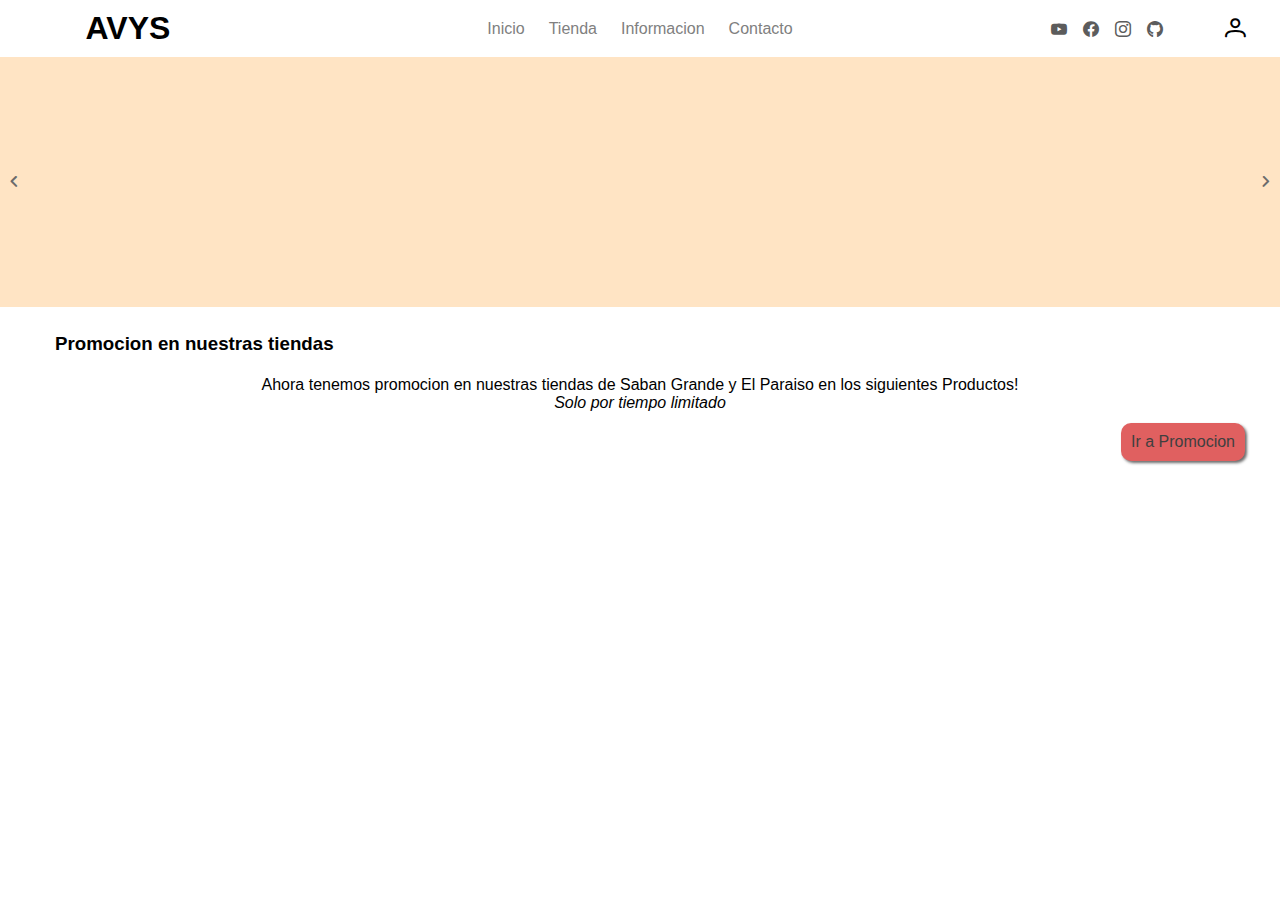
<file: index.html>
<!DOCTYPE html>
<html lang="en">
<head>
    <meta charset="UTF-8">
    <meta http-equiv="X-UA-Compatible" content="IE=edge">
    <meta name="viewport" content="width=device-width, initial-scale=1.0">
    <link rel="stylesheet" href="primeicons-master/primeicons.css">
    <link rel="stylesheet" href="css/all.css">
    <link rel="stylesheet" href="css/index.css">
    <title>Document</title>
</head>
<body>
    <header class="cabecera-principal">
        <section id="content01">
            <h1>AVYS</h1>
        </section>
        <section id="content02">
            <ul class="menu-principal">
                <li class="opcion-menu"><a href="index.html" class="boton-menu">Inicio</a></li>
                <li class="opcion-menu"><a href="tienda.html" class="boton-menu">Tienda</a></li>
                <li class="opcion-menu"><a href="" class="boton-menu">Informacion</a></li>
                <li class="opcion-menu"><a href="" class="boton-menu">Contacto</a></li>
            </ul>
        </section>
        <section id="content03">
            <section class="redes">
                <a href="">
                    <i class="pi pi-youtube"></i>
                </a>
                <a href="">
                    <i class="pi pi-facebook"></i>
                </a>
                <a href="">
                    <i class="pi pi-instagram"></i>
                </a>
                <a href="">
                    <i class="pi pi-github"></i>
                </a>
            </section>
            <a href="">
                <i class="pi pi-user"></i>
            </a>
        </section>
    </header>
    <main class="content-main">
        <section class="content01-main">
            <div class="content-banner">
                <div class="boton-banner-left">
                    <i class="pi pi-angle-left"></i>
                </div>
                <div class="banner"></div>
                <div class="boton-banner-right">
                    <i class="pi pi-angle-right"></i>
                </div>
            </div>
        </section>
        <section class="content02-main">
            <div class="informacion01">
                <header>
                    <h3>Promocion en nuestras tiendas</h3>
                </header>
                <section>
                    <p>Ahora tenemos promocion en nuestras tiendas de Saban Grande y El Paraiso en los siguientes Productos!</p>
                    <p><i>Solo por tiempo limitado</i></p>
                </section>
                <footer>
                    <a href="tienda.html">Ir a Promocion</a>
                </footer>
            </div>
        </section>
    </main>
</body>
</html>
</file>
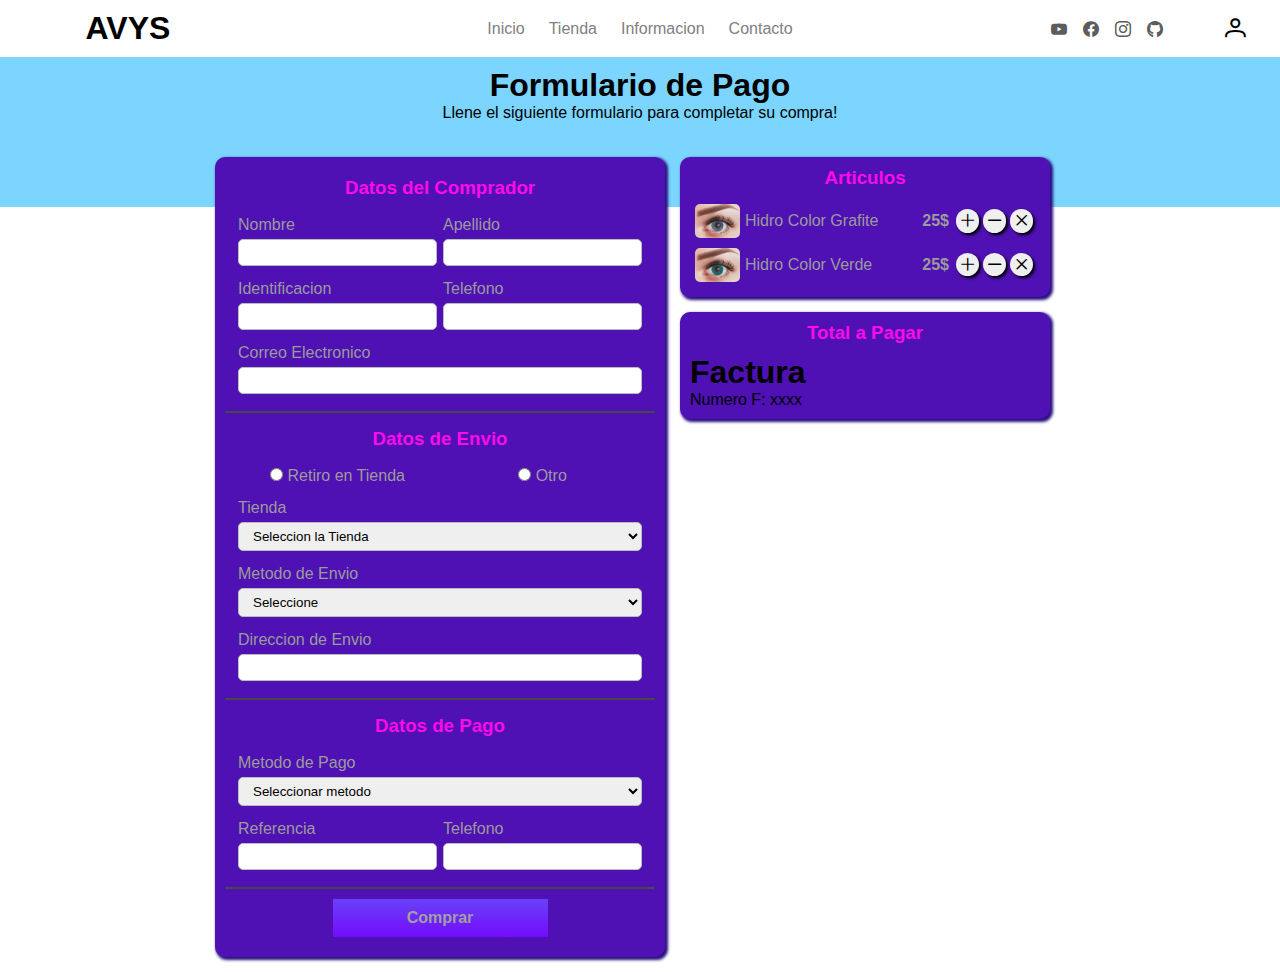
<file: formulario01.html>
<!DOCTYPE html>
<html lang="es">
<head>
    <meta charset="UTF-8">
    <meta http-equiv="X-UA-Compatible" content="IE=edge">
    <meta name="viewport" content="width=device-width, initial-scale=1.0">
    <link rel="stylesheet" href="css/all.css">
    <link rel="stylesheet" href="css/formulario001.css">
    <link rel="stylesheet" href="primeicons-master/primeicons.css">
    <title>Formulario de Pago</title>
</head>
<body>
    <header class="cabecera-principal">
        <section id="content01">
            <h1>AVYS</h1>
        </section>
        <section id="content02">
            <ul class="menu-principal">
                <li class="opcion-menu"><a href="index.html" class="boton-menu">Inicio</a></li>
                <li class="opcion-menu"><a href="" class="boton-menu">Tienda</a></li>
                <li class="opcion-menu"><a href="" class="boton-menu">Informacion</a></li>
                <li class="opcion-menu"><a href="" class="boton-menu">Contacto</a></li>
            </ul>
        </section>
        <section id="content03">
            <section class="redes">
                <a href="">
                    <i class="pi pi-youtube"></i>
                </a>
                <a href="">
                    <i class="pi pi-facebook"></i>
                </a>
                <a href="">
                    <i class="pi pi-instagram"></i>
                </a>
                <a href="">
                    <i class="pi pi-github"></i>
                </a>
            </section>
            <a href="">
                <i class="pi pi-user"></i>
            </a>
        </section>
    </header>
    <main>
        <header class="cabecera-pago">
            <h1>Formulario de Pago</h1>
            <p>Llene el siguiente formulario para completar su compra!</p>
        </header>
        <div class="content-main">
            <section class="content-form">
                <form action="">
                    <fieldset>
                        <h3>Datos del Comprador</h3>
                        <div class="fila">
                            <div class="campo">
                                <label for="nombreComprador">Nombre</label>
                                <input type="text" name="nombreComprador" id="nombreComprador">
                            </div>
                            <div class="campo">
                                <label for="apellidoComprador">Apellido</label>
                                <input type="text" name="apellidoComprador" id="apellidoComprador">
                            </div>
                        </div>
                        <div class="fila">
                            <div class="campo">
                                <label for="identificacion">Identificacion</label>
                                <input type="text" name="identificacion" id="identificacion">
                            </div>
                            <div class="campo">
                                <label for="telefono">Telefono</label>
                                <input type="number" name="telefono" id="telefono">
                            </div>
                        </div>
                        <div class="fila">
                            <div class="campo">
                                <label for="correo">Correo Electronico</label>
                                <input type="email" name="correo" id="correo">
                            </div>
                        </div>
                    </fieldset>
                    <fieldset>
                        <h3>Datos de Envio</h3>
                        <div class="fila">
                            <div class="campo">
                                <div>
                                    <input type="radio" name="tipo" id="tipo1">
                                    <label for="tipo1">Retiro en Tienda</label>
                                </div>
                            </div>
                            <div class="campo">
                                <div>
                                    <input type="radio" name="tipo" id="tipo2">
                                    <label for="tipo2">Otro</label>
                                </div>
                            </div>
                        </div>
                        <div class="fila">
                            <div class="campo">
                                <label for="retiro">Tienda</label>
                                <select name="retiro" id="retiro">
                                    <option value="">Seleccion la Tienda</option>
                                    <option value="1">Sabana Grande</option>
                                    <option value="2">El Paraiso</option>
                                </select>
                            </div>
                        </div>
                        <div class="fila">
                            <div class="campo">
                                <label for="metodoEnvio">Metodo de Envio</label>
                                <select name="metodoEnvio" id="metodoEnvio">
                                    <option value="">Seleccione</option>
                                    <option value="1">Delivery</option>
                                    <option value="2">MRW</option>
                                    <option value="3">DHL</option>
                                </select>
                            </div>
                        </div>
                        <div class="fila">
                            <div class="campo">
                                <label for="direccion">Direccion de Envio</label>
                                <input type="text" name="direccion" id="direccion">
                            </div>
                        </div>
                    </fieldset>
                    <fieldset>
                        <h3>Datos de Pago</h3>
                        <div class="fila">
                            <div class="campo">
                                <label for="metodoPago">Metodo de Pago</label>
                                <select name="metodo" id="metodoPago">
                                    <option value="">Seleccionar metodo</option>
                                    <option value="1">Pago Movil</option>
                                    <option value="2">Transferencia Bancaria Nacional</option>
                                    <option value="3">Transferencia Bancaria Internacional</option>
                                </select>
                            </div>
                        </div>
                        <div class="fila">
                            <div class="campo">
                                <label for="numeroReferencia">Referencia</label>
                                <input type="number" name="numeroReferencia" id="numeroReferencia">
                            </div>
                            <div class="campo">
                                <label for="numeroTelefono">Telefono</label>
                                <input type="number" name="" id="">
                            </div>
                        </div>
                    </fieldset>
                    <input type="submit" value="Comprar">
                </form>
            </section>
            <section class="content-factura">
                <div class="content-articulos">
                    <h3>Articulos</h3>
                    <article>
                        <img src="img/hi-12-grafite-420x315.jpg" alt="lentes grafite">
                        <p class="texto-articulo">Hidro Color Grafite <span class="precio">25$</span></p>
                        <div class="botones">
                            <button><i class="pi pi-plus"></i></button>
                            <button><i class="pi pi-minus"></i></button>
                            <button><i class="pi pi-times"></i></button>
                        </div>
                    </article>
                    <article>
                        <img src="img/hi-13-verde-420x315.jpg" alt="lentes grafite">
                        <p class="texto-articulo">Hidro Color Verde <span class="precio">25$</span></p>
                        <div class="botones">
                            <button><i class="pi pi-plus"></i></button>
                            <button><i class="pi pi-minus"></i></button>
                            <button><i class="pi pi-times"></i></button>
                        </div>
                    </article>
                </div>
                <div class="content-fatura">
                    <h3>Total a Pagar</h3>
                    <div class="factura">
                        <header class="cabecera-factura">
                            <h1>Factura</h1>
                            <p>Numero F: xxxx</p>
                        </header>
                    </div>
                </div>
            </section>
        </div>
    </main>
</body>
</html>
</file>
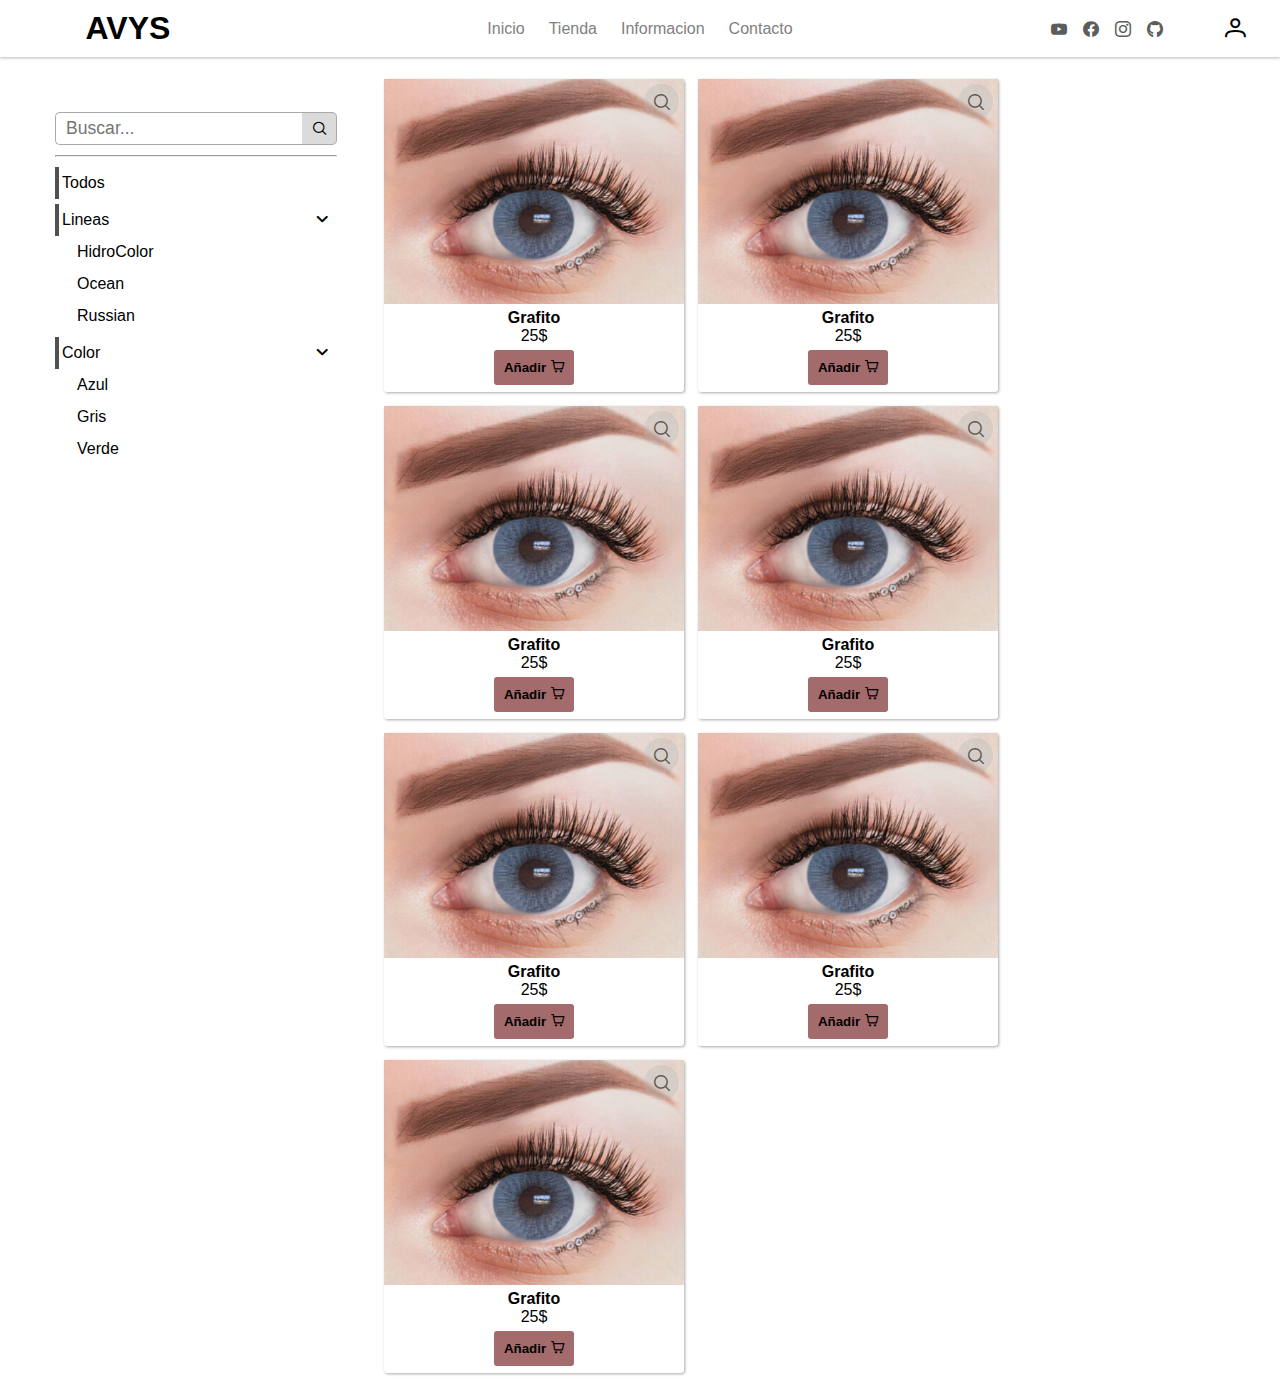
<file: tienda.html>
<!DOCTYPE html>
<html lang="en">
<head>
    <meta charset="UTF-8">
    <meta http-equiv="X-UA-Compatible" content="IE=edge">
    <meta name="viewport" content="width=device-width, initial-scale=1.0">
    <link rel="stylesheet" href="primeicons-master/primeicons.css">
    <link rel="stylesheet" href="css/all.css">
    <link rel="stylesheet" href="css/tienda.css">
    <title>Tienda</title>
</head>
<body>
    <header class="cabecera-principal">
        <section id="content01">
            <h1>AVYS</h1>
        </section>
        <section id="content02">
            <ul class="menu-principal">
                <li class="opcion-menu"><a href="index.html" class="boton-menu">Inicio</a></li>
                <li class="opcion-menu"><a href="tienda.html" class="boton-menu">Tienda</a></li>
                <li class="opcion-menu"><a href="" class="boton-menu">Informacion</a></li>
                <li class="opcion-menu"><a href="" class="boton-menu">Contacto</a></li>
            </ul>
        </section>
        <section id="content03">
            <section class="redes">
                <a href="">
                    <i class="pi pi-youtube"></i>
                </a>
                <a href="">
                    <i class="pi pi-facebook"></i>
                </a>
                <a href="">
                    <i class="pi pi-instagram"></i>
                </a>
                <a href="">
                    <i class="pi pi-github"></i>
                </a>
            </section>
            <a href="">
                <i class="pi pi-user"></i>
            </a>
        </section>
    </header>
    <main class="content-main">
        <section class="categorias">
            <div class="content-buscador">
                <input type="text" name="buscador" id="buscador" placeholder="Buscar...">
                <button>
                    <i class="pi pi-search"></i>
                </button>
            </div>
            <hr>
            <div class="content-categorias">
                <ul>
                    <li class="categoria"><div class="categoria-text">Todos</div></li>
                    <li class="categoria">
                        <div class="categoria-text">
                            <p>Lineas</p>
                            <i class="pi pi-angle-down"></i>
                        </div>
                        <ul>
                            <li class="sub-categoria">HidroColor</li>
                            <li class="sub-categoria">Ocean</li>
                            <li class="sub-categoria">Russian</li>
                        </ul>
                    </li>

                    <li class="categoria">
                        <div class="categoria-text">
                            <p>Color</p>
                            <i class="pi pi-angle-down"></i>
                        </div>
                        <ul>
                            <li class="sub-categoria">Azul</li>
                            <li class="sub-categoria">Gris</li>
                            <li class="sub-categoria">Verde</li>
                        </ul>
                    </li>
                </ul>
            </div>
        </section>
        <section class="products">
            <div class="list-products">
                <article class="product-01">
                    <div class="content-imagen-product">
                        <div class="content-search">
                            <i class="pi pi-search"></i>
                        </div>
                        <img src="img/hi-12-grafite-420x315.jpg" alt="">
                    </div>
                    <div class="content-info-product">
                        <h4>Grafito</h4>
                        <p>25$</p>
                    </div>
                    <div class="content-boton-product">
                        <button><span class="texto-boton">Añadir</span><i class="pi pi-shopping-cart"></i></button>
                    </div>
                </article>
    
                <article class="product-01">
                    <div class="content-imagen-product">
                        <div class="content-search">
                            <i class="pi pi-search"></i>
                        </div>
                        <img src="img/hi-12-grafite-420x315.jpg" alt="">
                    </div>
                    <div class="content-info-product">
                        <h4>Grafito</h4>
                        <p>25$</p>
                    </div>
                    <div class="content-boton-product">
                        <button><span class="texto-boton">Añadir</span><i class="pi pi-shopping-cart"></i></button>
                    </div>
                </article>
    
                <article class="product-01">
                    <div class="content-imagen-product">
                        <div class="content-search">
                            <i class="pi pi-search"></i>
                        </div>
                        <img src="img/hi-12-grafite-420x315.jpg" alt="">
                    </div>
                    <div class="content-info-product">
                        <h4>Grafito</h4>
                        <p>25$</p>
                    </div>
                    <div class="content-boton-product">
                        <button><span class="texto-boton">Añadir</span><i class="pi pi-shopping-cart"></i></button>
                    </div>
                </article>
    
                <article class="product-01">
                    <div class="content-imagen-product">
                        <div class="content-search">
                            <i class="pi pi-search"></i>
                        </div>
                        <img src="img/hi-12-grafite-420x315.jpg" alt="">
                    </div>
                    <div class="content-info-product">
                        <h4>Grafito</h4>
                        <p>25$</p>
                    </div>
                    <div class="content-boton-product">
                        <button><span class="texto-boton">Añadir</span><i class="pi pi-shopping-cart"></i></button>
                    </div>
                </article>
    
                <article class="product-01">
                    <div class="content-imagen-product">
                        <div class="content-search">
                            <i class="pi pi-search"></i>
                        </div>
                        <img src="img/hi-12-grafite-420x315.jpg" alt="">
                    </div>
                    <div class="content-info-product">
                        <h4>Grafito</h4>
                        <p>25$</p>
                    </div>
                    <div class="content-boton-product">
                        <button><span class="texto-boton">Añadir</span><i class="pi pi-shopping-cart"></i></button>
                    </div>
                </article>
    
                <article class="product-01">
                    <div class="content-imagen-product">
                        <div class="content-search">
                            <i class="pi pi-search"></i>
                        </div>
                        <img src="img/hi-12-grafite-420x315.jpg" alt="">
                    </div>
                    <div class="content-info-product">
                        <h4>Grafito</h4>
                        <p>25$</p>
                    </div>
                    <div class="content-boton-product">
                        <button><span class="texto-boton">Añadir</span><i class="pi pi-shopping-cart"></i></button>
                    </div>
                </article>
    
                <article class="product-01">
                    <div class="content-imagen-product">
                        <div class="content-search">
                            <i class="pi pi-search"></i>
                        </div>
                        <img src="img/hi-12-grafite-420x315.jpg" alt="">
                    </div>
                    <div class="content-info-product">
                        <h4>Grafito</h4>
                        <p>25$</p>
                    </div>
                    <div class="content-boton-product">
                        <button><span class="texto-boton">Añadir</span><i class="pi pi-shopping-cart"></i></button>
                    </div>
                </article>
            </div>
        </section>
    </main>
</body>
</html>
</file>
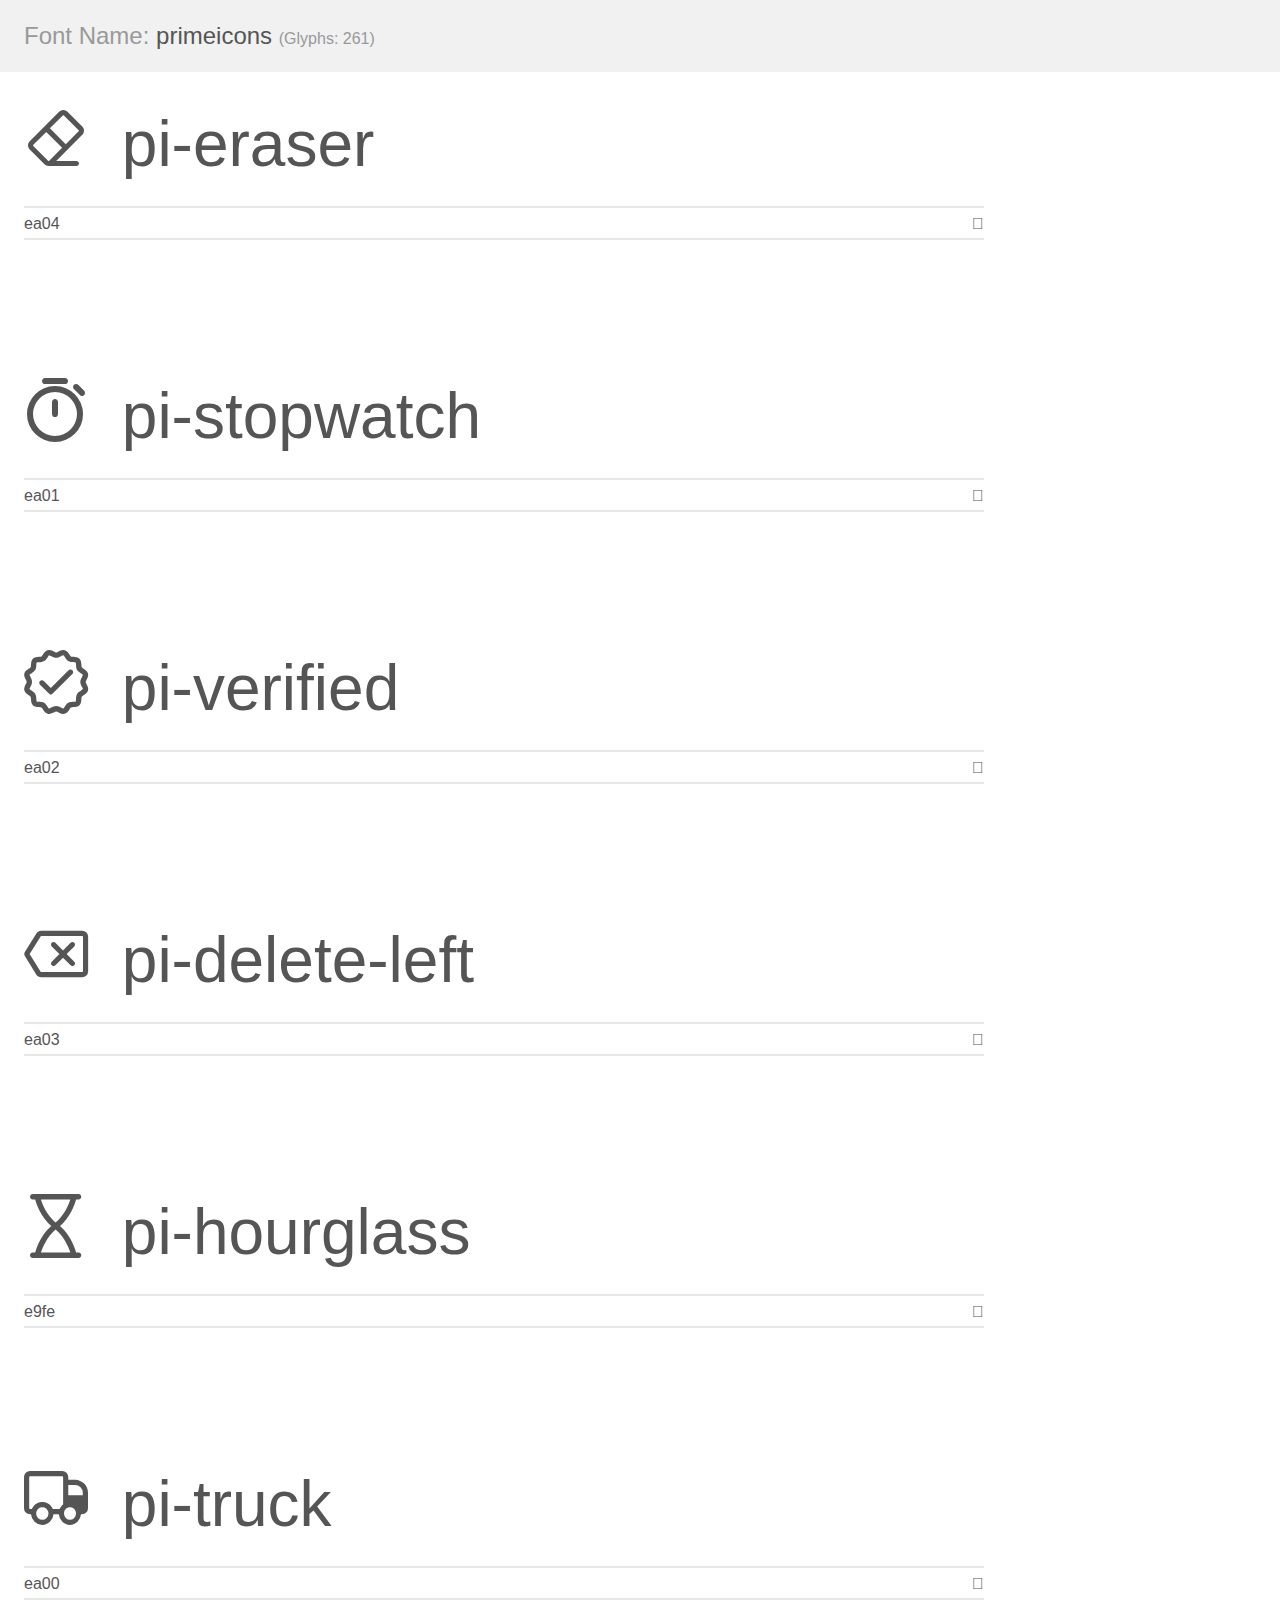
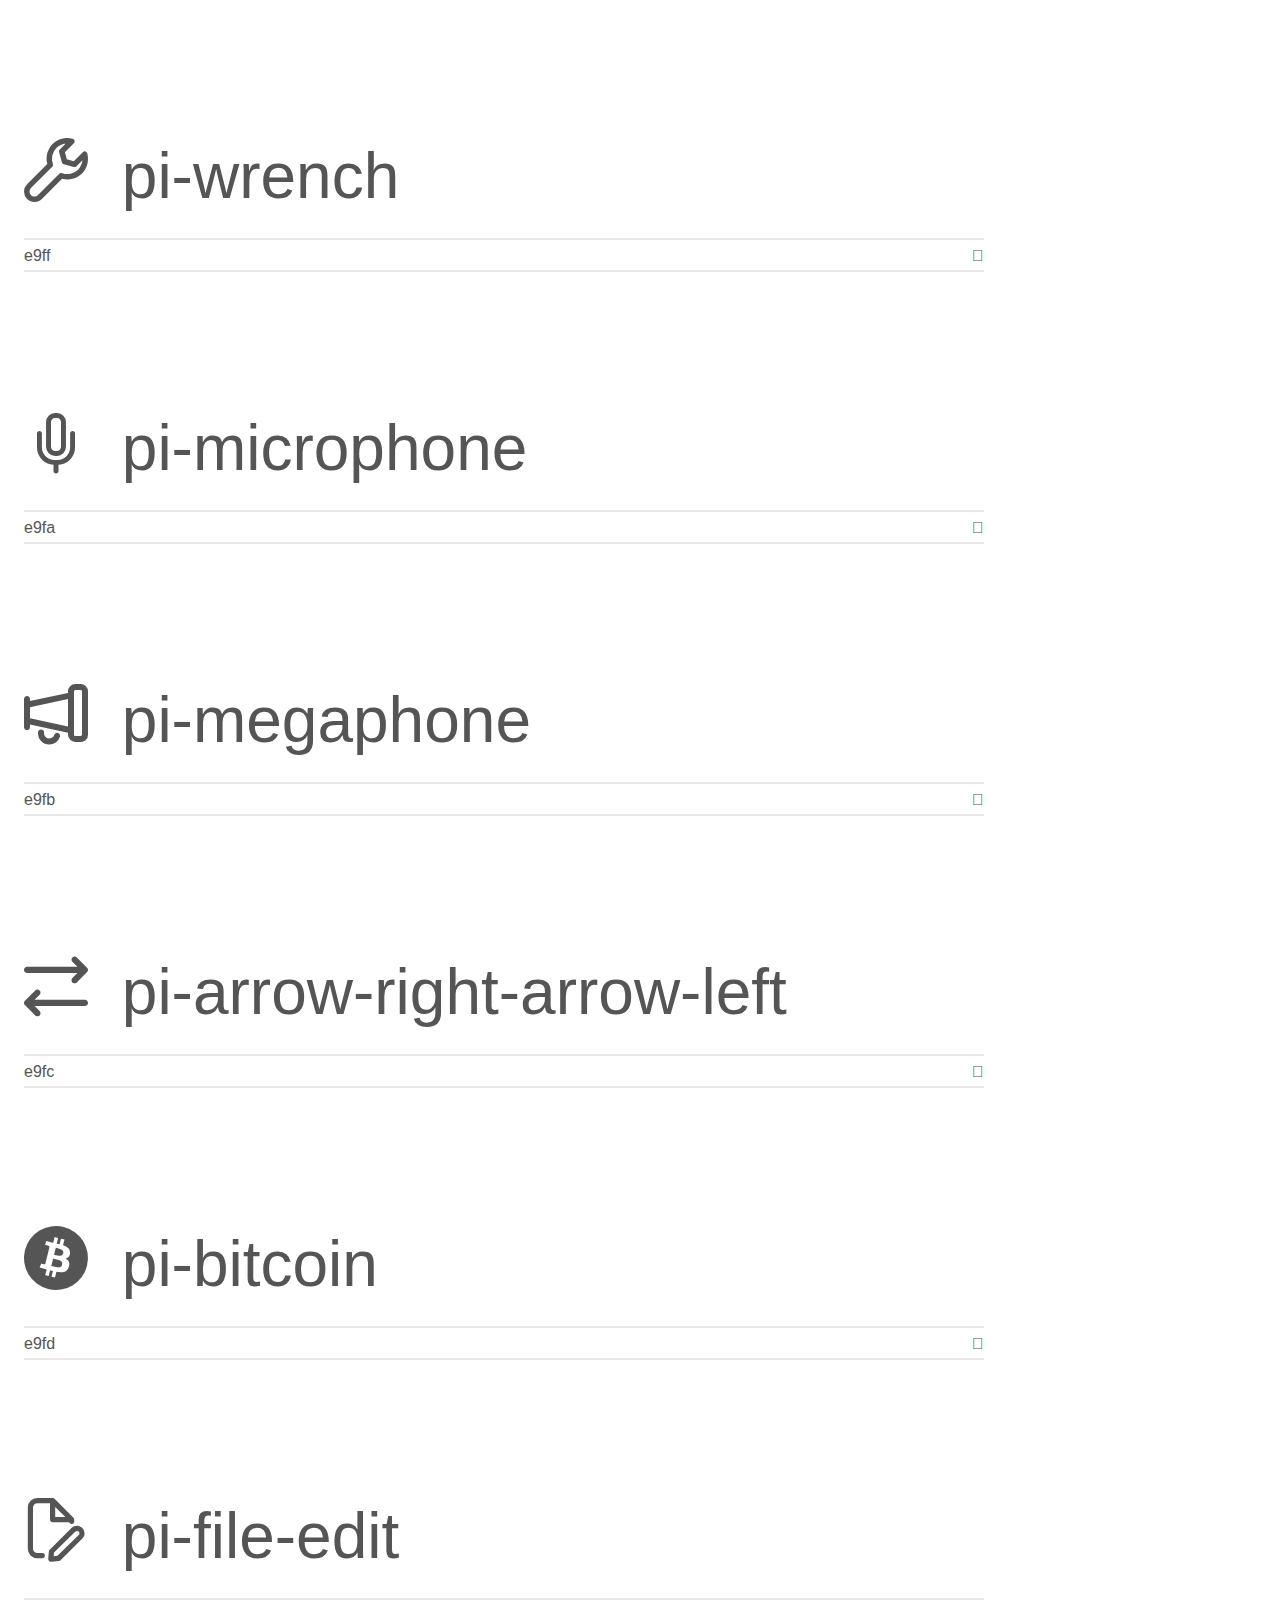
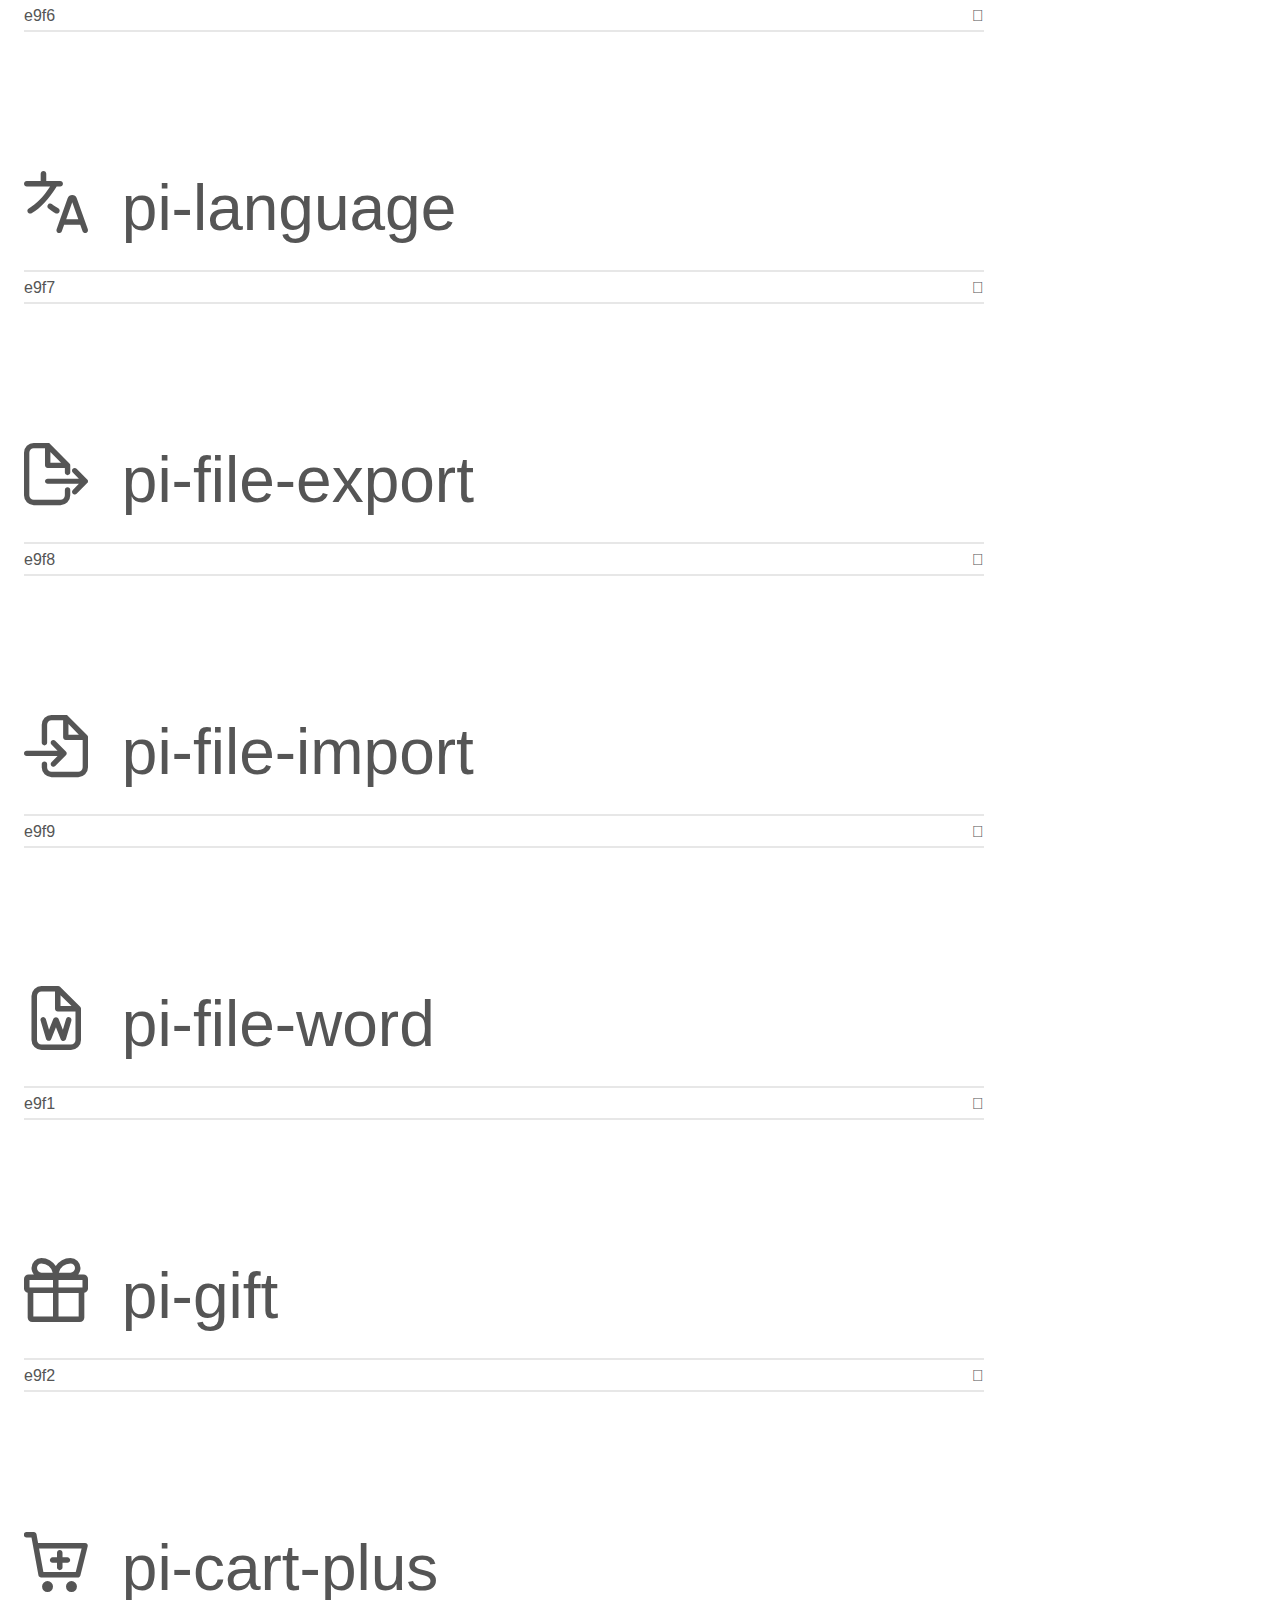
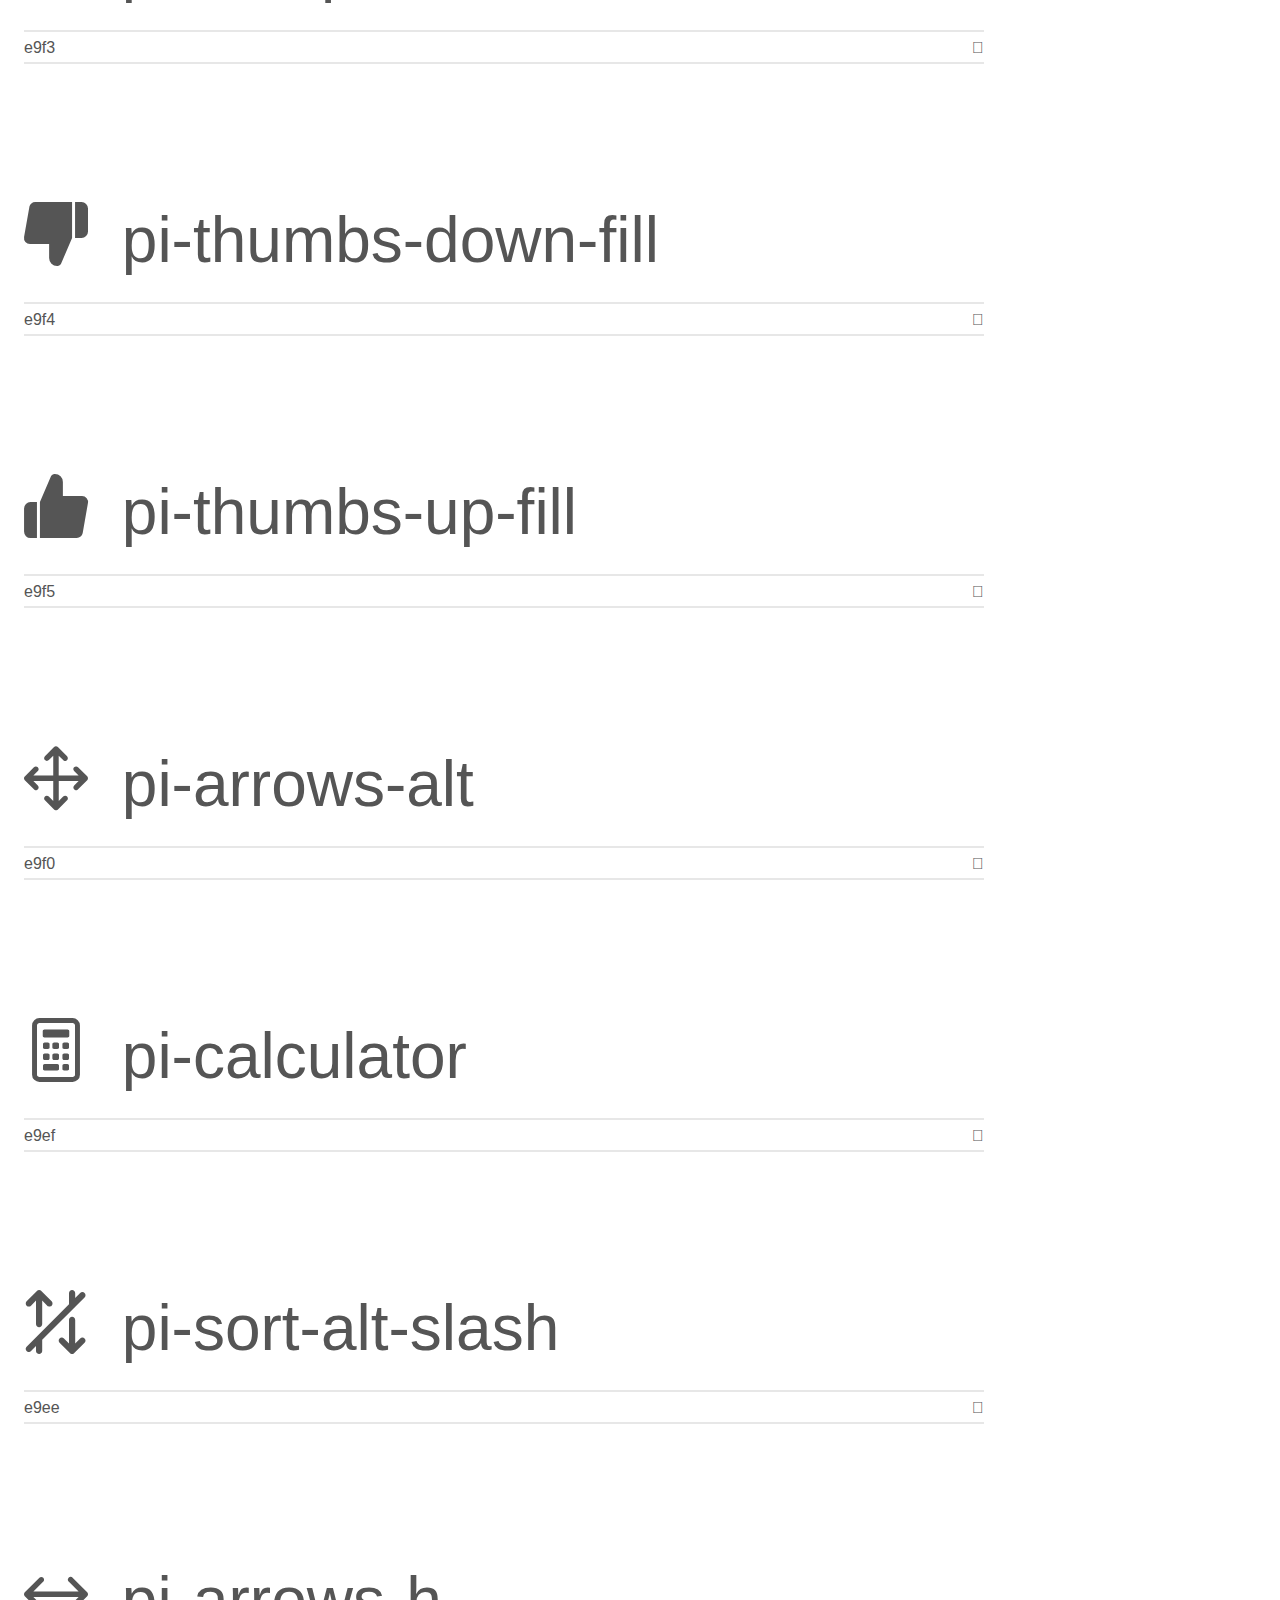
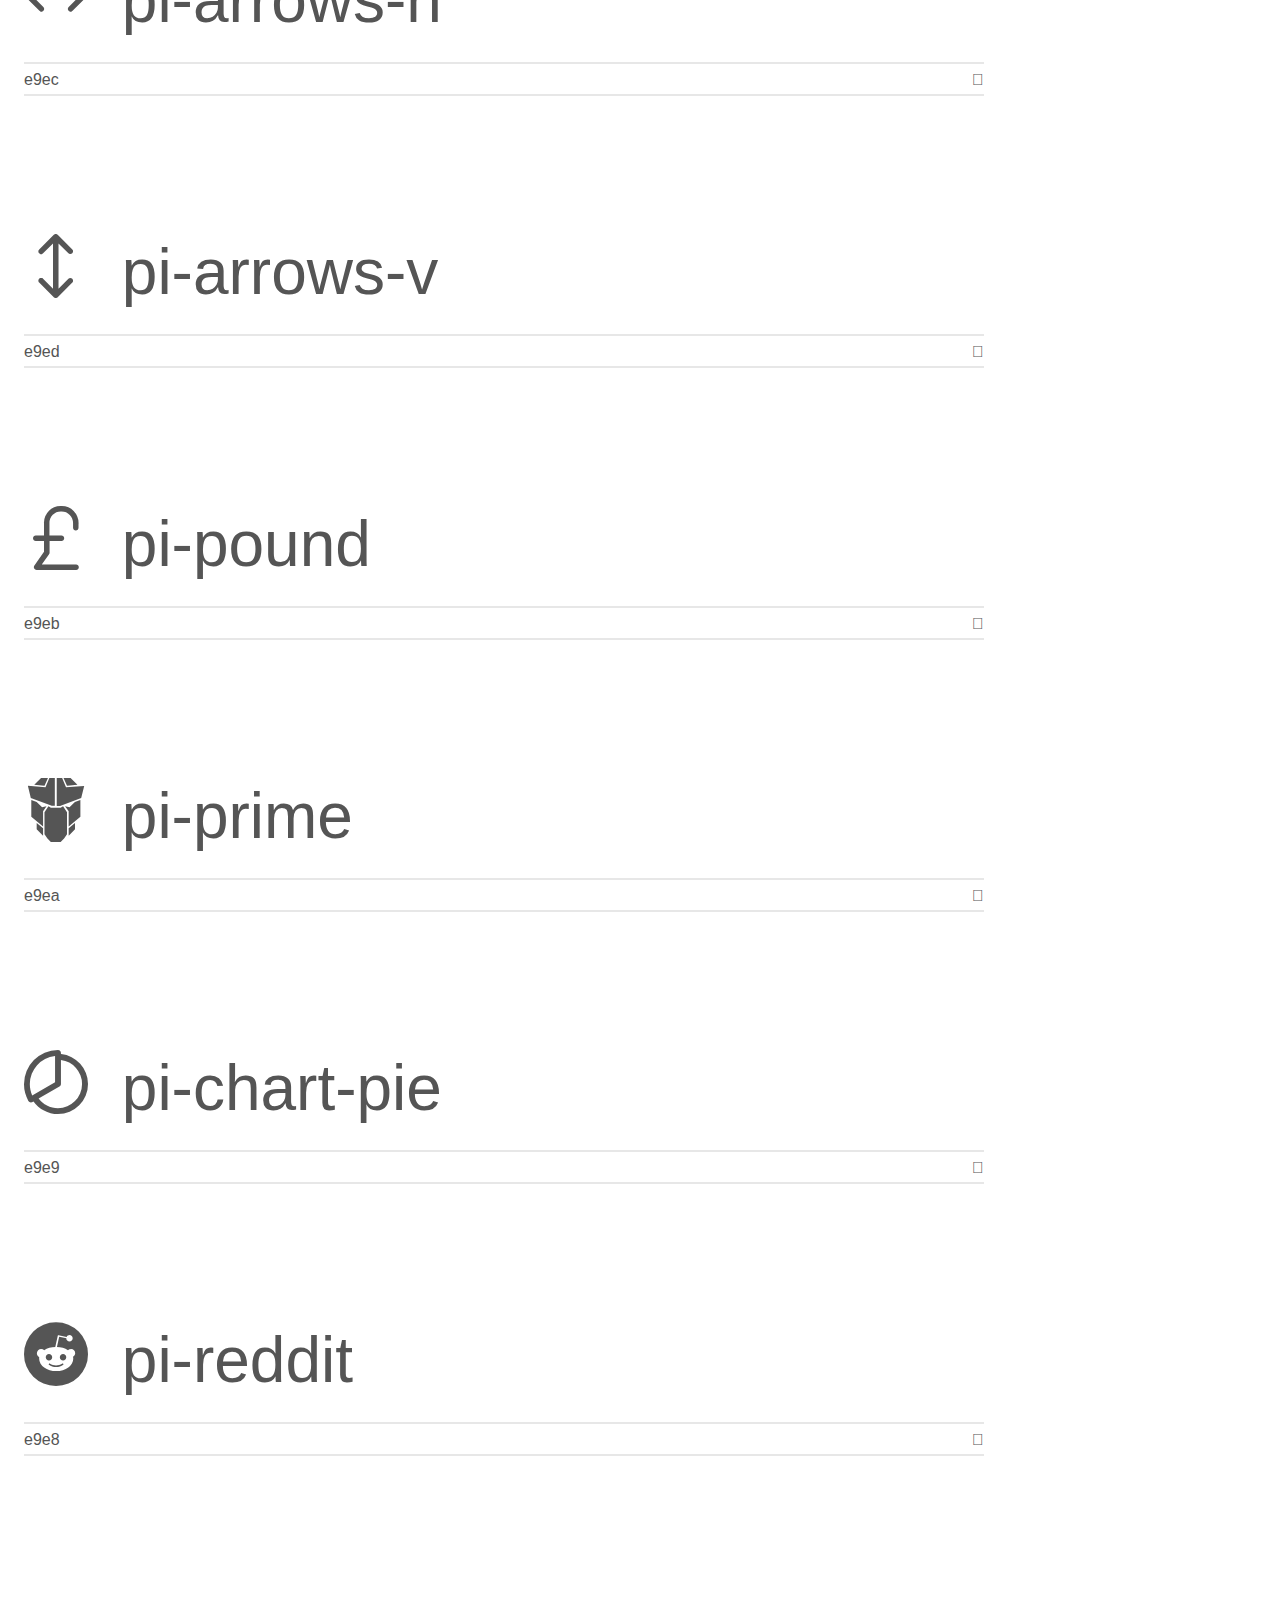
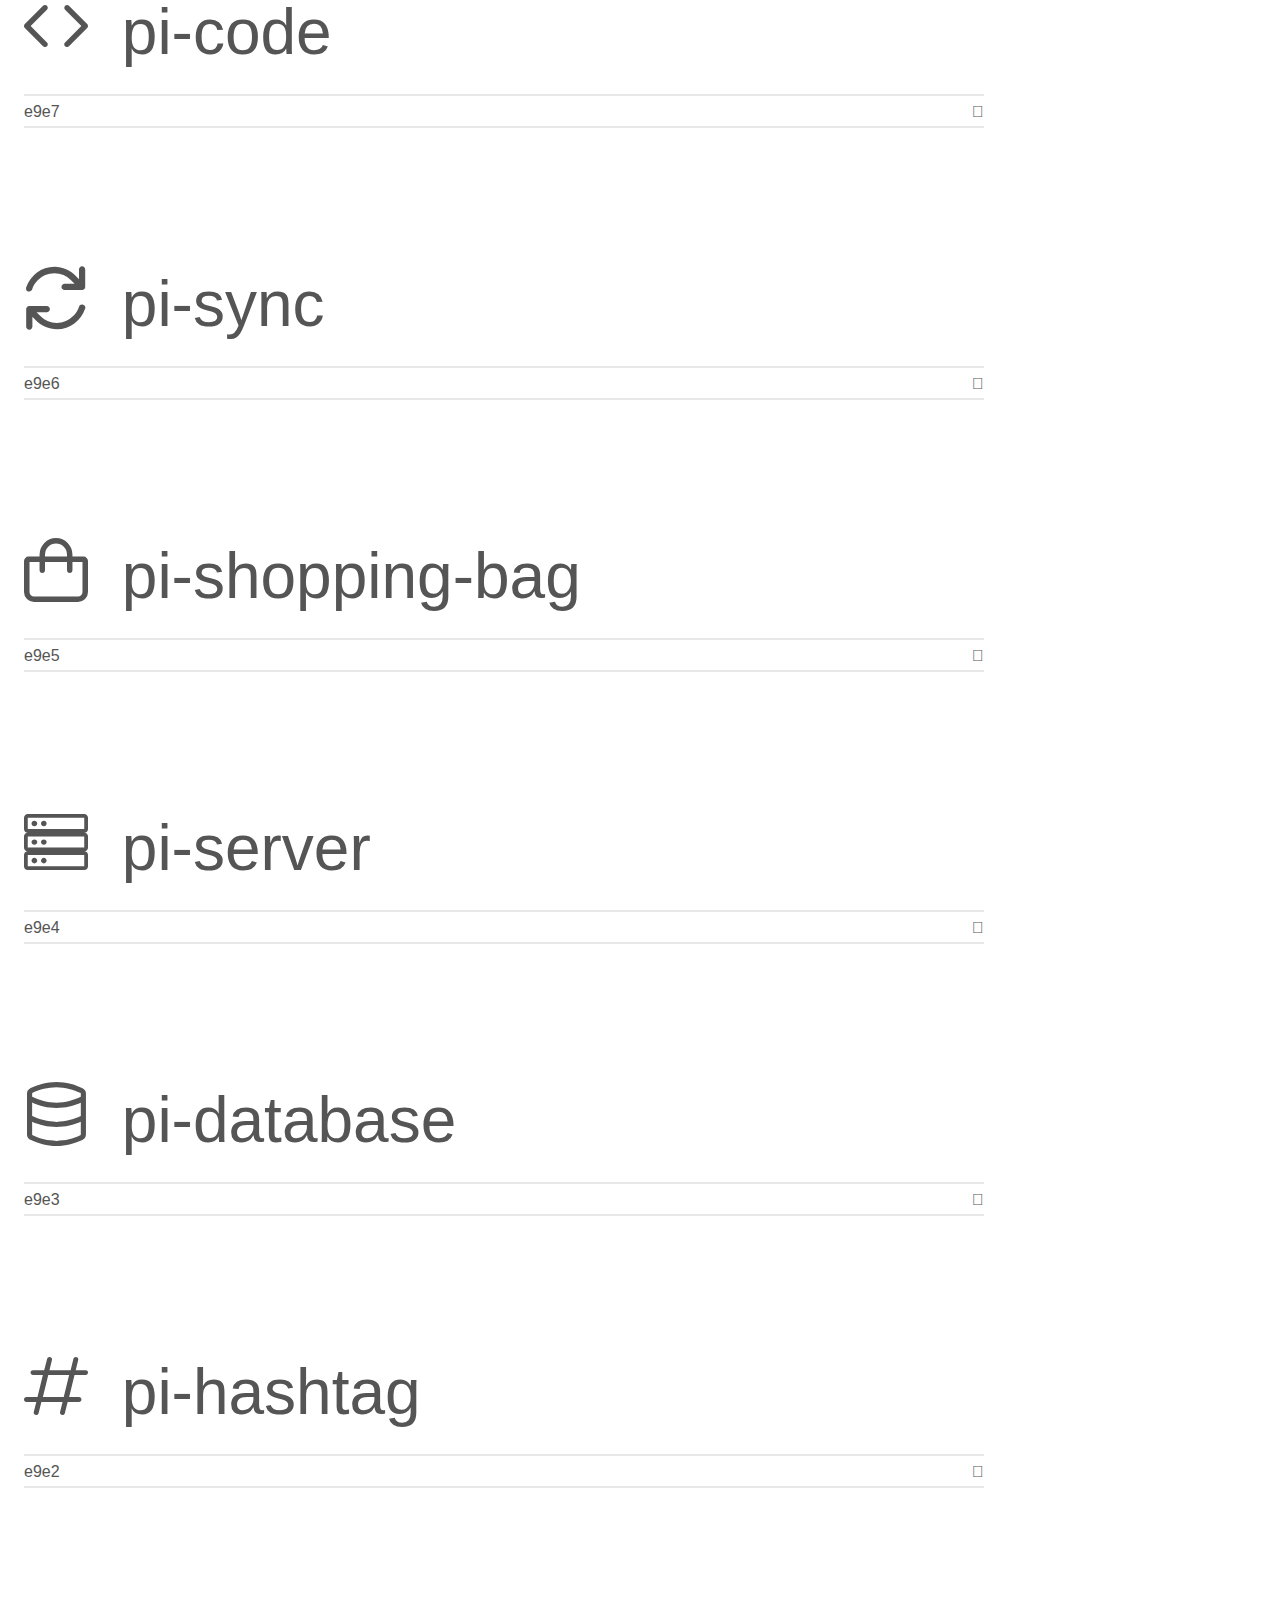
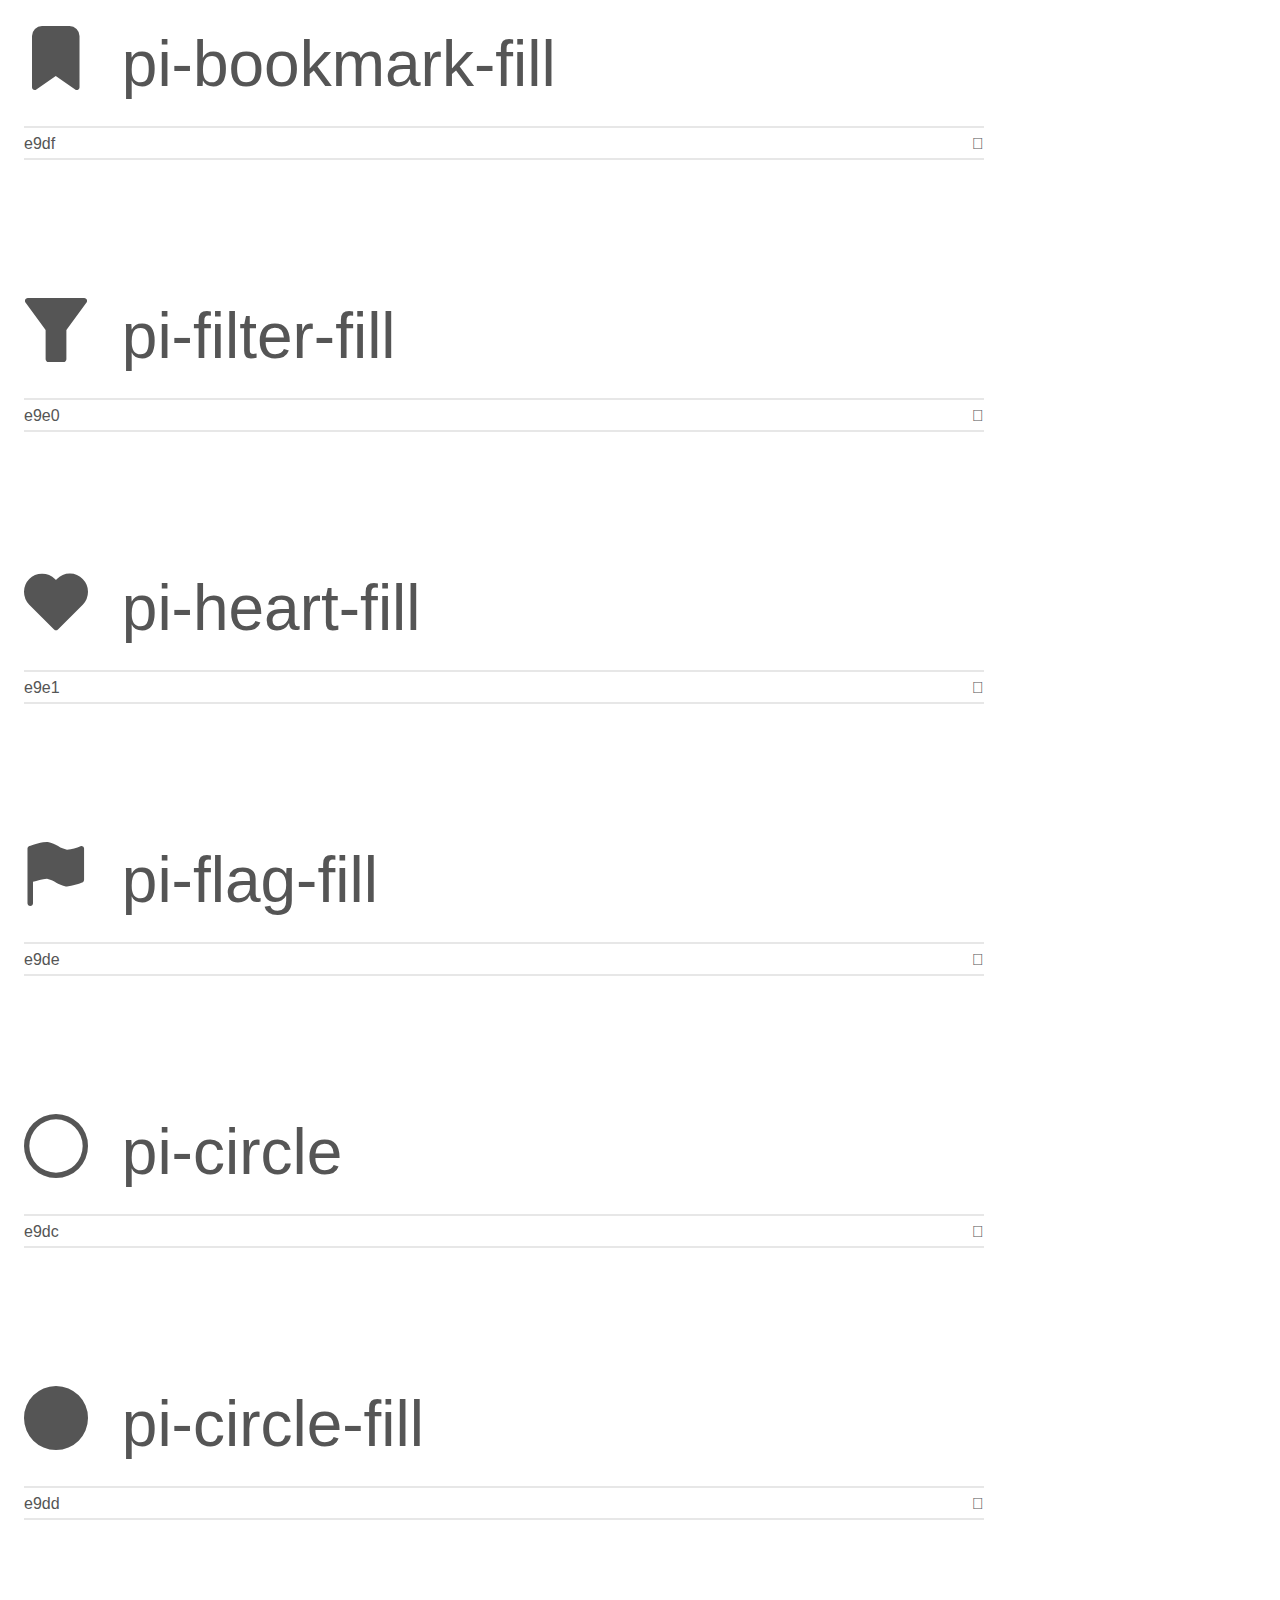
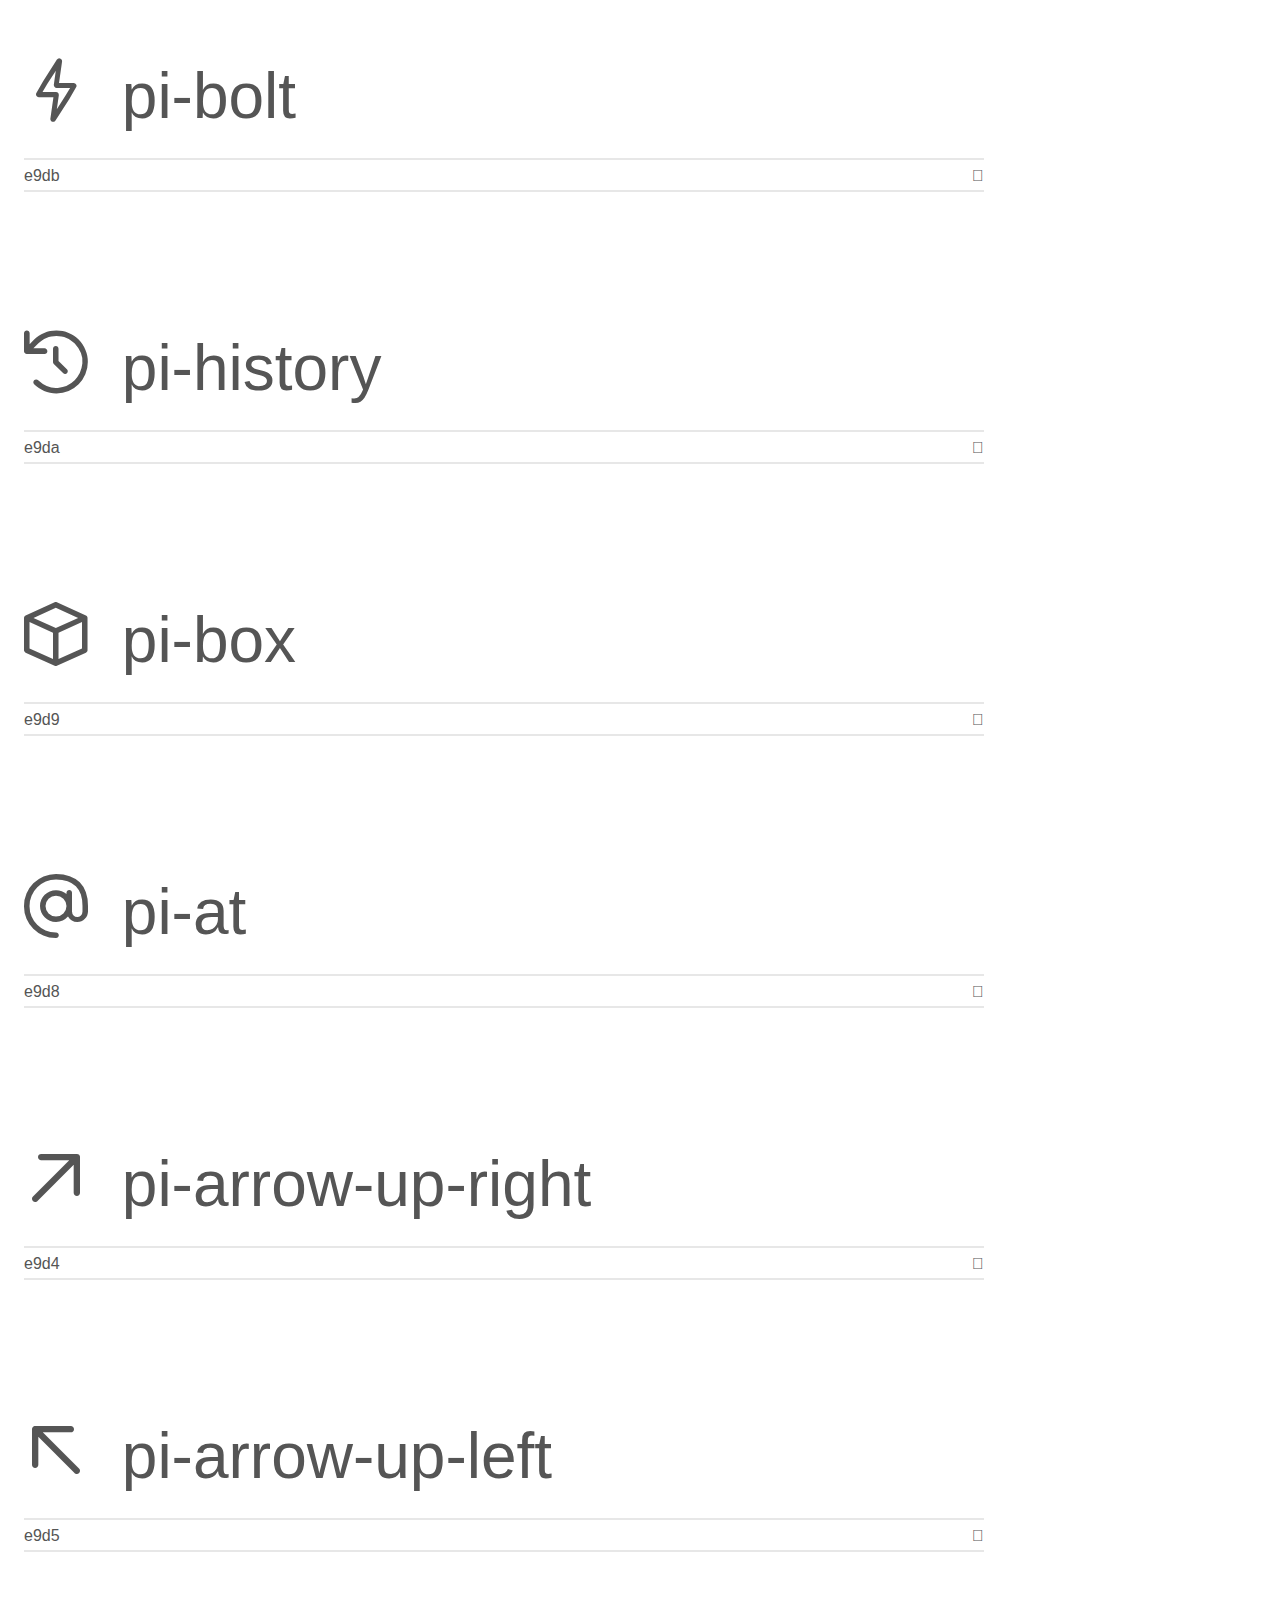
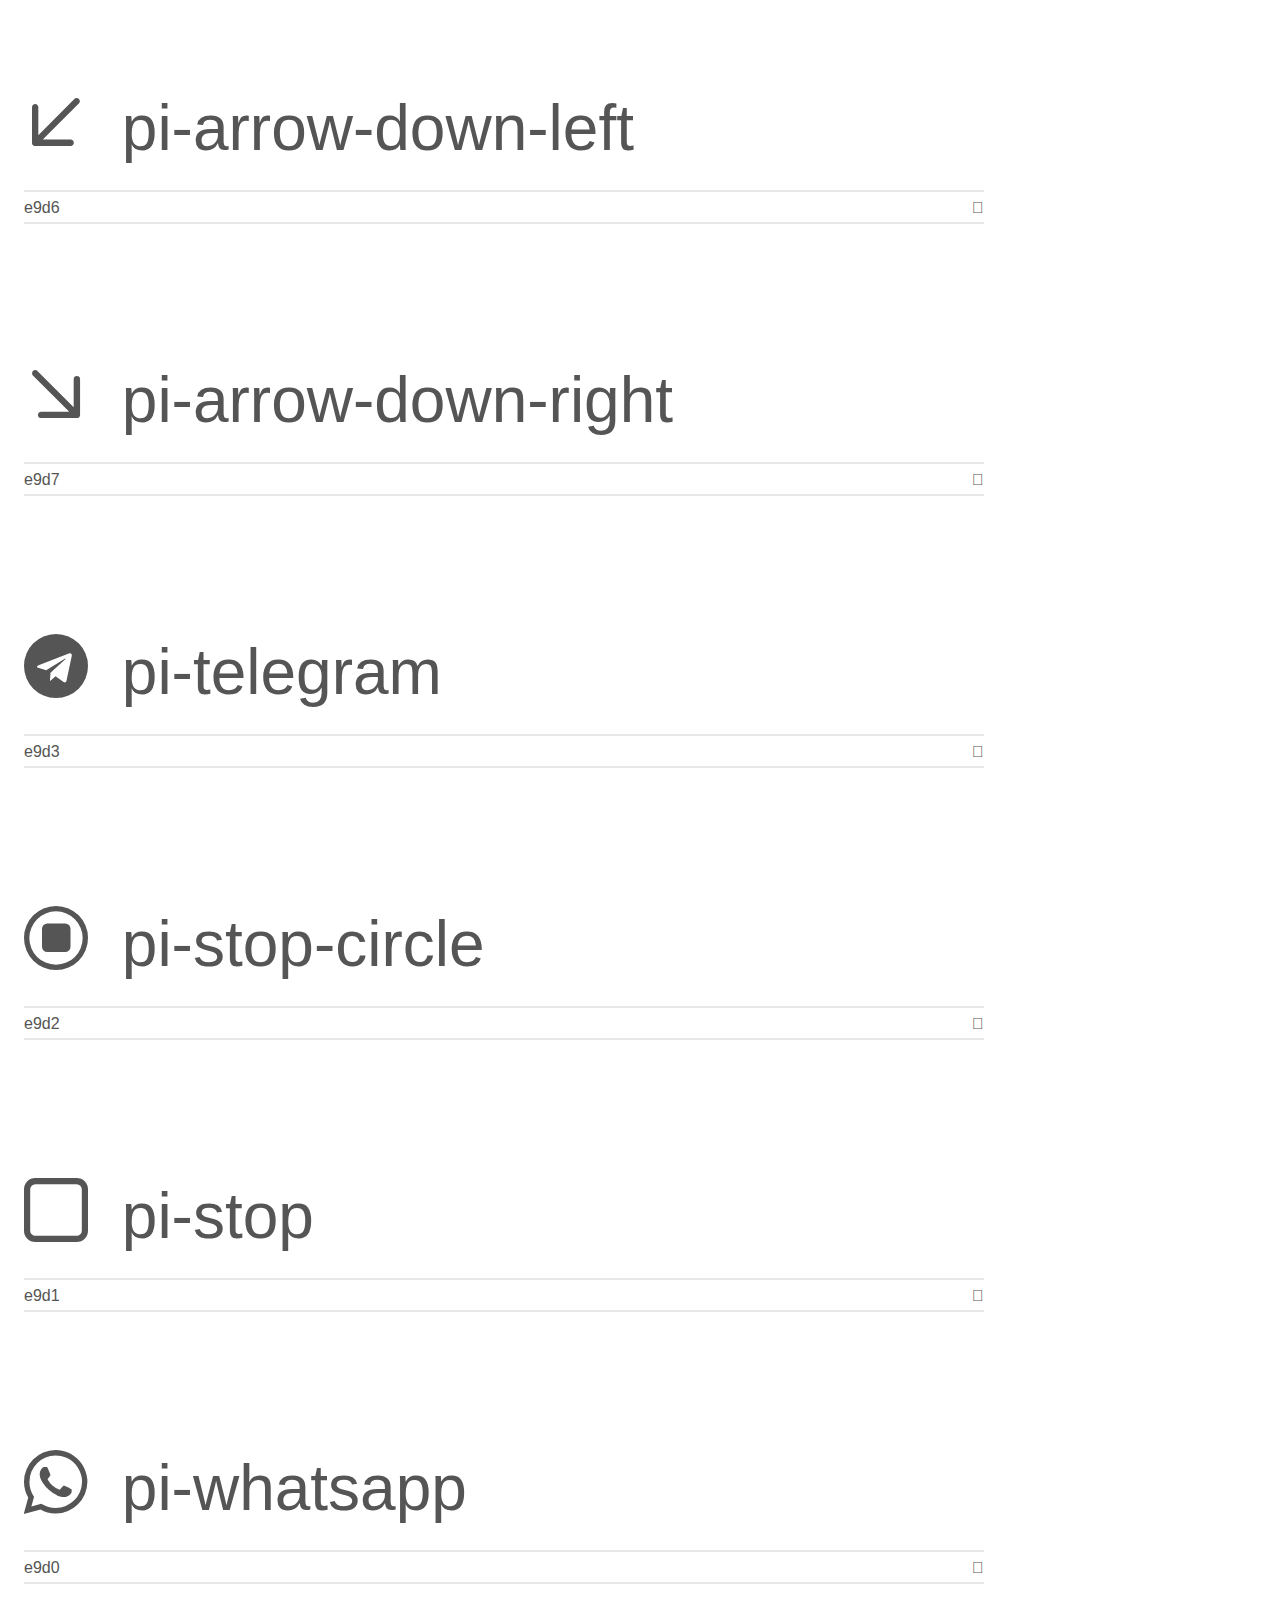
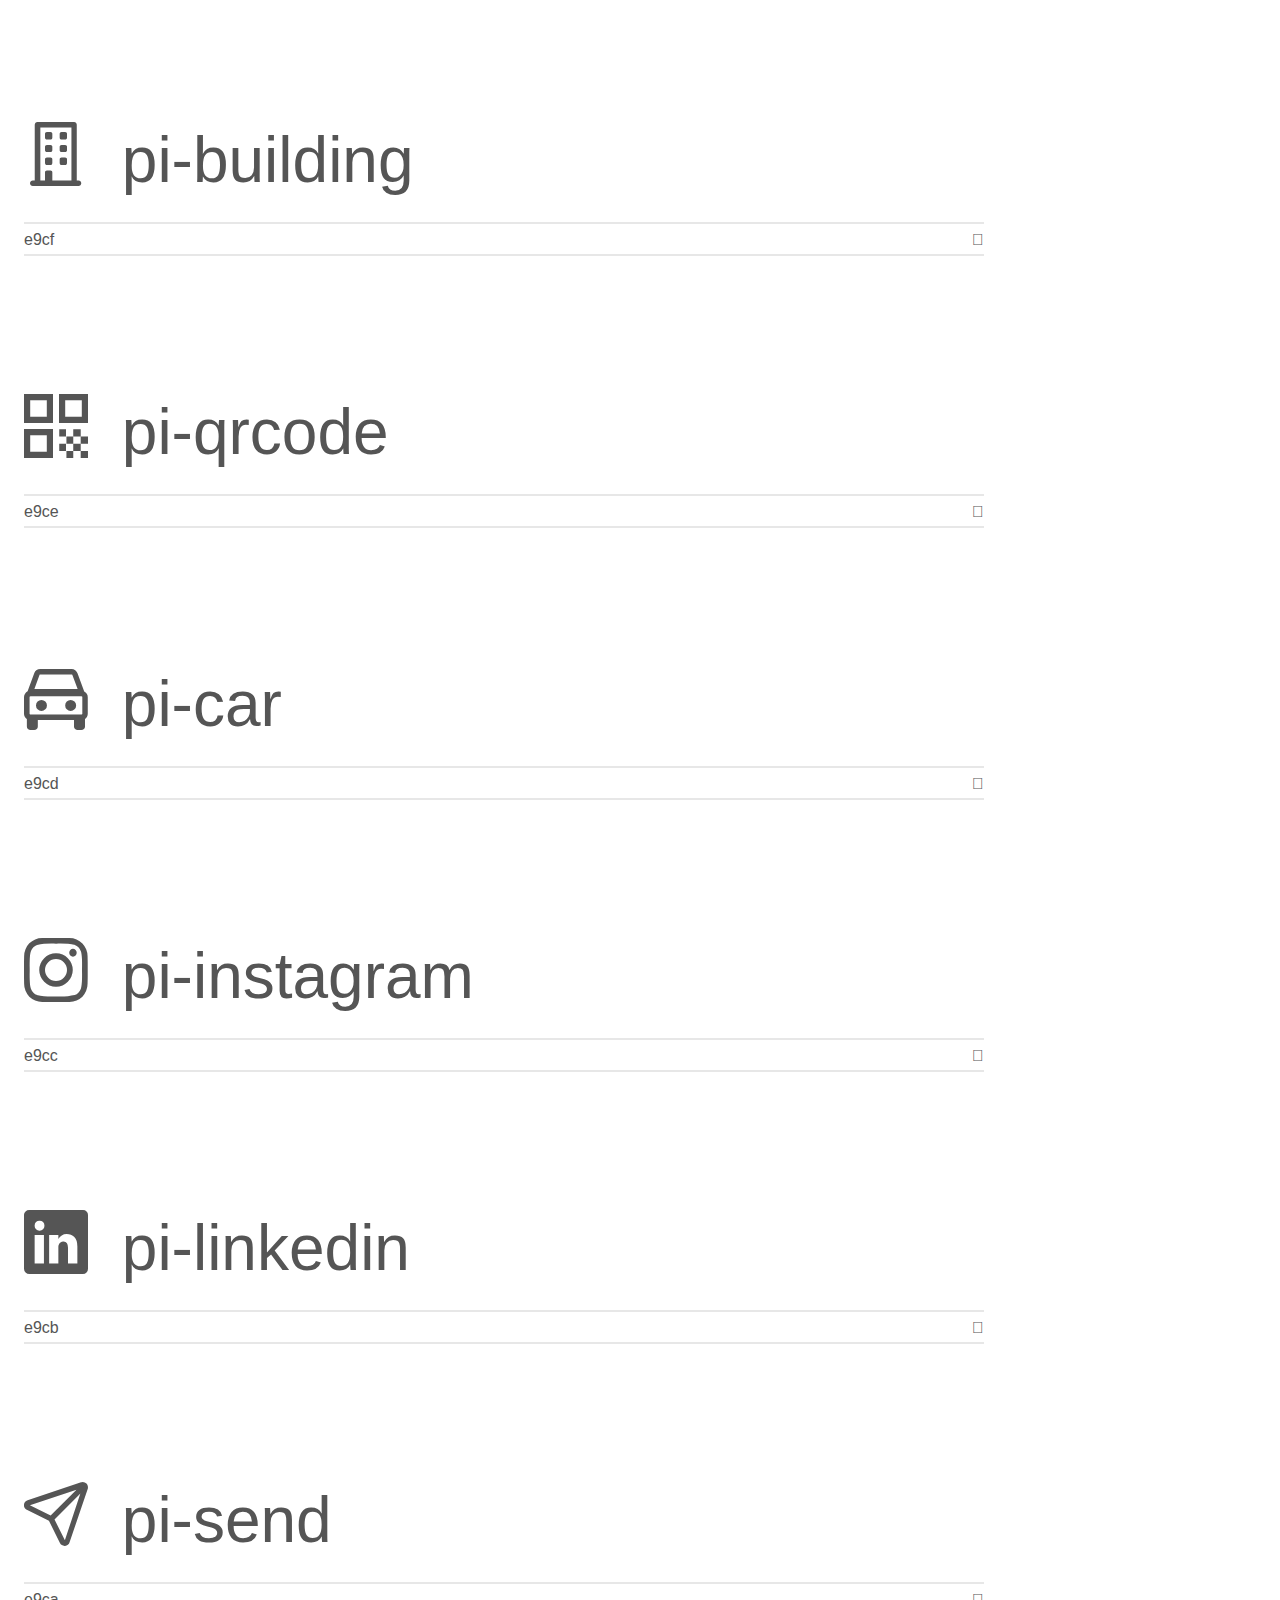
<file: primeicons-master/demo.html>
<!doctype html>
<html>
<head>
    <meta charset="utf-8">
    <title>PrimeIcons Demo</title>
    <meta name="description" content="Icon Library for Prime UI Libraries">
    <meta name="viewport" content="width=device-width, initial-scale=1">
    <link rel="stylesheet" href="demo-files/demo.css">
    <link rel="stylesheet" href="primeicons.css"></head>
<body>
    <div class="bgc1 clearfix">
        <h1 class="mhmm mvm"><span class="fgc1">Font Name:</span> primeicons <small class="fgc1">(Glyphs:&nbsp;261)</small></h1>
    </div>
    <div class="clearfix mhl ptl">
        <div class="glyph fs1">
            <div class="clearfix bshadow0 pbs">
                <span class="pi pi-eraser">

                </span>
                <span class="mls"> pi-eraser</span>
            </div>
            <fieldset class="fs0 size1of1 clearfix hidden-false">
                <input type="text" readonly value="ea04" class="unit size1of2" />
                <input type="text" maxlength="1" readonly value="&#xea04;" class="unitRight size1of2 talign-right" />
            </fieldset>
            <div class="fs0 bshadow0 clearfix hidden-true">
                <span class="unit pvs fgc1">liga: </span>
                <input type="text" readonly value="" class="liga unitRight" />
            </div>
        </div>
        <div class="glyph fs1">
            <div class="clearfix bshadow0 pbs">
                <span class="pi pi-stopwatch">

                </span>
                <span class="mls"> pi-stopwatch</span>
            </div>
            <fieldset class="fs0 size1of1 clearfix hidden-false">
                <input type="text" readonly value="ea01" class="unit size1of2" />
                <input type="text" maxlength="1" readonly value="&#xea01;" class="unitRight size1of2 talign-right" />
            </fieldset>
            <div class="fs0 bshadow0 clearfix hidden-true">
                <span class="unit pvs fgc1">liga: </span>
                <input type="text" readonly value="" class="liga unitRight" />
            </div>
        </div>
        <div class="glyph fs1">
            <div class="clearfix bshadow0 pbs">
                <span class="pi pi-verified">

                </span>
                <span class="mls"> pi-verified</span>
            </div>
            <fieldset class="fs0 size1of1 clearfix hidden-false">
                <input type="text" readonly value="ea02" class="unit size1of2" />
                <input type="text" maxlength="1" readonly value="&#xea02;" class="unitRight size1of2 talign-right" />
            </fieldset>
            <div class="fs0 bshadow0 clearfix hidden-true">
                <span class="unit pvs fgc1">liga: </span>
                <input type="text" readonly value="" class="liga unitRight" />
            </div>
        </div>
        <div class="glyph fs1">
            <div class="clearfix bshadow0 pbs">
                <span class="pi pi-delete-left">

                </span>
                <span class="mls"> pi-delete-left</span>
            </div>
            <fieldset class="fs0 size1of1 clearfix hidden-false">
                <input type="text" readonly value="ea03" class="unit size1of2" />
                <input type="text" maxlength="1" readonly value="&#xea03;" class="unitRight size1of2 talign-right" />
            </fieldset>
            <div class="fs0 bshadow0 clearfix hidden-true">
                <span class="unit pvs fgc1">liga: </span>
                <input type="text" readonly value="" class="liga unitRight" />
            </div>
        </div>
        <div class="glyph fs1">
            <div class="clearfix bshadow0 pbs">
                <span class="pi pi-hourglass">

                </span>
                <span class="mls"> pi-hourglass</span>
            </div>
            <fieldset class="fs0 size1of1 clearfix hidden-false">
                <input type="text" readonly value="e9fe" class="unit size1of2" />
                <input type="text" maxlength="1" readonly value="&#xe9fe;" class="unitRight size1of2 talign-right" />
            </fieldset>
            <div class="fs0 bshadow0 clearfix hidden-true">
                <span class="unit pvs fgc1">liga: </span>
                <input type="text" readonly value="" class="liga unitRight" />
            </div>
        </div>
        <div class="glyph fs1">
            <div class="clearfix bshadow0 pbs">
                <span class="pi pi-truck">

                </span>
                <span class="mls"> pi-truck</span>
            </div>
            <fieldset class="fs0 size1of1 clearfix hidden-false">
                <input type="text" readonly value="ea00" class="unit size1of2" />
                <input type="text" maxlength="1" readonly value="&#xea00;" class="unitRight size1of2 talign-right" />
            </fieldset>
            <div class="fs0 bshadow0 clearfix hidden-true">
                <span class="unit pvs fgc1">liga: </span>
                <input type="text" readonly value="" class="liga unitRight" />
            </div>
        </div>
        <div class="glyph fs1">
            <div class="clearfix bshadow0 pbs">
                <span class="pi pi-wrench">

                </span>
                <span class="mls"> pi-wrench</span>
            </div>
            <fieldset class="fs0 size1of1 clearfix hidden-false">
                <input type="text" readonly value="e9ff" class="unit size1of2" />
                <input type="text" maxlength="1" readonly value="&#xe9ff;" class="unitRight size1of2 talign-right" />
            </fieldset>
            <div class="fs0 bshadow0 clearfix hidden-true">
                <span class="unit pvs fgc1">liga: </span>
                <input type="text" readonly value="" class="liga unitRight" />
            </div>
        </div>
        <div class="glyph fs1">
            <div class="clearfix bshadow0 pbs">
                <span class="pi pi-microphone">

                </span>
                <span class="mls"> pi-microphone</span>
            </div>
            <fieldset class="fs0 size1of1 clearfix hidden-false">
                <input type="text" readonly value="e9fa" class="unit size1of2" />
                <input type="text" maxlength="1" readonly value="&#xe9fa;" class="unitRight size1of2 talign-right" />
            </fieldset>
            <div class="fs0 bshadow0 clearfix hidden-true">
                <span class="unit pvs fgc1">liga: </span>
                <input type="text" readonly value="" class="liga unitRight" />
            </div>
        </div>
        <div class="glyph fs1">
            <div class="clearfix bshadow0 pbs">
                <span class="pi pi-megaphone">

                </span>
                <span class="mls"> pi-megaphone</span>
            </div>
            <fieldset class="fs0 size1of1 clearfix hidden-false">
                <input type="text" readonly value="e9fb" class="unit size1of2" />
                <input type="text" maxlength="1" readonly value="&#xe9fb;" class="unitRight size1of2 talign-right" />
            </fieldset>
            <div class="fs0 bshadow0 clearfix hidden-true">
                <span class="unit pvs fgc1">liga: </span>
                <input type="text" readonly value="" class="liga unitRight" />
            </div>
        </div>
        <div class="glyph fs1">
            <div class="clearfix bshadow0 pbs">
                <span class="pi pi-arrow-right-arrow-left">

                </span>
                <span class="mls"> pi-arrow-right-arrow-left</span>
            </div>
            <fieldset class="fs0 size1of1 clearfix hidden-false">
                <input type="text" readonly value="e9fc" class="unit size1of2" />
                <input type="text" maxlength="1" readonly value="&#xe9fc;" class="unitRight size1of2 talign-right" />
            </fieldset>
            <div class="fs0 bshadow0 clearfix hidden-true">
                <span class="unit pvs fgc1">liga: </span>
                <input type="text" readonly value="" class="liga unitRight" />
            </div>
        </div>
        <div class="glyph fs1">
            <div class="clearfix bshadow0 pbs">
                <span class="pi pi-bitcoin">

                </span>
                <span class="mls"> pi-bitcoin</span>
            </div>
            <fieldset class="fs0 size1of1 clearfix hidden-false">
                <input type="text" readonly value="e9fd" class="unit size1of2" />
                <input type="text" maxlength="1" readonly value="&#xe9fd;" class="unitRight size1of2 talign-right" />
            </fieldset>
            <div class="fs0 bshadow0 clearfix hidden-true">
                <span class="unit pvs fgc1">liga: </span>
                <input type="text" readonly value="" class="liga unitRight" />
            </div>
        </div>
        <div class="glyph fs1">
            <div class="clearfix bshadow0 pbs">
                <span class="pi pi-file-edit">

                </span>
                <span class="mls"> pi-file-edit</span>
            </div>
            <fieldset class="fs0 size1of1 clearfix hidden-false">
                <input type="text" readonly value="e9f6" class="unit size1of2" />
                <input type="text" maxlength="1" readonly value="&#xe9f6;" class="unitRight size1of2 talign-right" />
            </fieldset>
            <div class="fs0 bshadow0 clearfix hidden-true">
                <span class="unit pvs fgc1">liga: </span>
                <input type="text" readonly value="" class="liga unitRight" />
            </div>
        </div>
        <div class="glyph fs1">
            <div class="clearfix bshadow0 pbs">
                <span class="pi pi-language">

                </span>
                <span class="mls"> pi-language</span>
            </div>
            <fieldset class="fs0 size1of1 clearfix hidden-false">
                <input type="text" readonly value="e9f7" class="unit size1of2" />
                <input type="text" maxlength="1" readonly value="&#xe9f7;" class="unitRight size1of2 talign-right" />
            </fieldset>
            <div class="fs0 bshadow0 clearfix hidden-true">
                <span class="unit pvs fgc1">liga: </span>
                <input type="text" readonly value="" class="liga unitRight" />
            </div>
        </div>
        <div class="glyph fs1">
            <div class="clearfix bshadow0 pbs">
                <span class="pi pi-file-export">

                </span>
                <span class="mls"> pi-file-export</span>
            </div>
            <fieldset class="fs0 size1of1 clearfix hidden-false">
                <input type="text" readonly value="e9f8" class="unit size1of2" />
                <input type="text" maxlength="1" readonly value="&#xe9f8;" class="unitRight size1of2 talign-right" />
            </fieldset>
            <div class="fs0 bshadow0 clearfix hidden-true">
                <span class="unit pvs fgc1">liga: </span>
                <input type="text" readonly value="" class="liga unitRight" />
            </div>
        </div>
        <div class="glyph fs1">
            <div class="clearfix bshadow0 pbs">
                <span class="pi pi-file-import">

                </span>
                <span class="mls"> pi-file-import</span>
            </div>
            <fieldset class="fs0 size1of1 clearfix hidden-false">
                <input type="text" readonly value="e9f9" class="unit size1of2" />
                <input type="text" maxlength="1" readonly value="&#xe9f9;" class="unitRight size1of2 talign-right" />
            </fieldset>
            <div class="fs0 bshadow0 clearfix hidden-true">
                <span class="unit pvs fgc1">liga: </span>
                <input type="text" readonly value="" class="liga unitRight" />
            </div>
        </div>
        <div class="glyph fs1">
            <div class="clearfix bshadow0 pbs">
                <span class="pi pi-file-word">

                </span>
                <span class="mls"> pi-file-word</span>
            </div>
            <fieldset class="fs0 size1of1 clearfix hidden-false">
                <input type="text" readonly value="e9f1" class="unit size1of2" />
                <input type="text" maxlength="1" readonly value="&#xe9f1;" class="unitRight size1of2 talign-right" />
            </fieldset>
            <div class="fs0 bshadow0 clearfix hidden-true">
                <span class="unit pvs fgc1">liga: </span>
                <input type="text" readonly value="" class="liga unitRight" />
            </div>
        </div>
        <div class="glyph fs1">
            <div class="clearfix bshadow0 pbs">
                <span class="pi pi-gift">

                </span>
                <span class="mls"> pi-gift</span>
            </div>
            <fieldset class="fs0 size1of1 clearfix hidden-false">
                <input type="text" readonly value="e9f2" class="unit size1of2" />
                <input type="text" maxlength="1" readonly value="&#xe9f2;" class="unitRight size1of2 talign-right" />
            </fieldset>
            <div class="fs0 bshadow0 clearfix hidden-true">
                <span class="unit pvs fgc1">liga: </span>
                <input type="text" readonly value="" class="liga unitRight" />
            </div>
        </div>
        <div class="glyph fs1">
            <div class="clearfix bshadow0 pbs">
                <span class="pi pi-cart-plus">

                </span>
                <span class="mls"> pi-cart-plus</span>
            </div>
            <fieldset class="fs0 size1of1 clearfix hidden-false">
                <input type="text" readonly value="e9f3" class="unit size1of2" />
                <input type="text" maxlength="1" readonly value="&#xe9f3;" class="unitRight size1of2 talign-right" />
            </fieldset>
            <div class="fs0 bshadow0 clearfix hidden-true">
                <span class="unit pvs fgc1">liga: </span>
                <input type="text" readonly value="" class="liga unitRight" />
            </div>
        </div>
        <div class="glyph fs1">
            <div class="clearfix bshadow0 pbs">
                <span class="pi pi-thumbs-down-fill">

                </span>
                <span class="mls"> pi-thumbs-down-fill</span>
            </div>
            <fieldset class="fs0 size1of1 clearfix hidden-false">
                <input type="text" readonly value="e9f4" class="unit size1of2" />
                <input type="text" maxlength="1" readonly value="&#xe9f4;" class="unitRight size1of2 talign-right" />
            </fieldset>
            <div class="fs0 bshadow0 clearfix hidden-true">
                <span class="unit pvs fgc1">liga: </span>
                <input type="text" readonly value="" class="liga unitRight" />
            </div>
        </div>
        <div class="glyph fs1">
            <div class="clearfix bshadow0 pbs">
                <span class="pi pi-thumbs-up-fill">

                </span>
                <span class="mls"> pi-thumbs-up-fill</span>
            </div>
            <fieldset class="fs0 size1of1 clearfix hidden-false">
                <input type="text" readonly value="e9f5" class="unit size1of2" />
                <input type="text" maxlength="1" readonly value="&#xe9f5;" class="unitRight size1of2 talign-right" />
            </fieldset>
            <div class="fs0 bshadow0 clearfix hidden-true">
                <span class="unit pvs fgc1">liga: </span>
                <input type="text" readonly value="" class="liga unitRight" />
            </div>
        </div>
        <div class="glyph fs1">
            <div class="clearfix bshadow0 pbs">
                <span class="pi pi-arrows-alt">

                </span>
                <span class="mls"> pi-arrows-alt</span>
            </div>
            <fieldset class="fs0 size1of1 clearfix hidden-false">
                <input type="text" readonly value="e9f0" class="unit size1of2" />
                <input type="text" maxlength="1" readonly value="&#xe9f0;" class="unitRight size1of2 talign-right" />
            </fieldset>
            <div class="fs0 bshadow0 clearfix hidden-true">
                <span class="unit pvs fgc1">liga: </span>
                <input type="text" readonly value="" class="liga unitRight" />
            </div>
        </div>
        <div class="glyph fs1">
            <div class="clearfix bshadow0 pbs">
                <span class="pi pi-calculator">

                </span>
                <span class="mls"> pi-calculator</span>
            </div>
            <fieldset class="fs0 size1of1 clearfix hidden-false">
                <input type="text" readonly value="e9ef" class="unit size1of2" />
                <input type="text" maxlength="1" readonly value="&#xe9ef;" class="unitRight size1of2 talign-right" />
            </fieldset>
            <div class="fs0 bshadow0 clearfix hidden-true">
                <span class="unit pvs fgc1">liga: </span>
                <input type="text" readonly value="" class="liga unitRight" />
            </div>
        </div>
        <div class="glyph fs1">
            <div class="clearfix bshadow0 pbs">
                <span class="pi pi-sort-alt-slash">

                </span>
                <span class="mls"> pi-sort-alt-slash</span>
            </div>
            <fieldset class="fs0 size1of1 clearfix hidden-false">
                <input type="text" readonly value="e9ee" class="unit size1of2" />
                <input type="text" maxlength="1" readonly value="&#xe9ee;" class="unitRight size1of2 talign-right" />
            </fieldset>
            <div class="fs0 bshadow0 clearfix hidden-true">
                <span class="unit pvs fgc1">liga: </span>
                <input type="text" readonly value="" class="liga unitRight" />
            </div>
        </div>
        <div class="glyph fs1">
            <div class="clearfix bshadow0 pbs">
                <span class="pi pi-arrows-h">

                </span>
                <span class="mls"> pi-arrows-h</span>
            </div>
            <fieldset class="fs0 size1of1 clearfix hidden-false">
                <input type="text" readonly value="e9ec" class="unit size1of2" />
                <input type="text" maxlength="1" readonly value="&#xe9ec;" class="unitRight size1of2 talign-right" />
            </fieldset>
            <div class="fs0 bshadow0 clearfix hidden-true">
                <span class="unit pvs fgc1">liga: </span>
                <input type="text" readonly value="" class="liga unitRight" />
            </div>
        </div>
        <div class="glyph fs1">
            <div class="clearfix bshadow0 pbs">
                <span class="pi pi-arrows-v">

                </span>
                <span class="mls"> pi-arrows-v</span>
            </div>
            <fieldset class="fs0 size1of1 clearfix hidden-false">
                <input type="text" readonly value="e9ed" class="unit size1of2" />
                <input type="text" maxlength="1" readonly value="&#xe9ed;" class="unitRight size1of2 talign-right" />
            </fieldset>
            <div class="fs0 bshadow0 clearfix hidden-true">
                <span class="unit pvs fgc1">liga: </span>
                <input type="text" readonly value="" class="liga unitRight" />
            </div>
        </div>
        <div class="glyph fs1">
            <div class="clearfix bshadow0 pbs">
                <span class="pi pi-pound">

                </span>
                <span class="mls"> pi-pound</span>
            </div>
            <fieldset class="fs0 size1of1 clearfix hidden-false">
                <input type="text" readonly value="e9eb" class="unit size1of2" />
                <input type="text" maxlength="1" readonly value="&#xe9eb;" class="unitRight size1of2 talign-right" />
            </fieldset>
            <div class="fs0 bshadow0 clearfix hidden-true">
                <span class="unit pvs fgc1">liga: </span>
                <input type="text" readonly value="" class="liga unitRight" />
            </div>
        </div>
        <div class="glyph fs1">
            <div class="clearfix bshadow0 pbs">
                <span class="pi pi-prime">

                </span>
                <span class="mls"> pi-prime</span>
            </div>
            <fieldset class="fs0 size1of1 clearfix hidden-false">
                <input type="text" readonly value="e9ea" class="unit size1of2" />
                <input type="text" maxlength="1" readonly value="&#xe9ea;" class="unitRight size1of2 talign-right" />
            </fieldset>
            <div class="fs0 bshadow0 clearfix hidden-true">
                <span class="unit pvs fgc1">liga: </span>
                <input type="text" readonly value="" class="liga unitRight" />
            </div>
        </div>
        <div class="glyph fs1">
            <div class="clearfix bshadow0 pbs">
                <span class="pi pi-chart-pie">

                </span>
                <span class="mls"> pi-chart-pie</span>
            </div>
            <fieldset class="fs0 size1of1 clearfix hidden-false">
                <input type="text" readonly value="e9e9" class="unit size1of2" />
                <input type="text" maxlength="1" readonly value="&#xe9e9;" class="unitRight size1of2 talign-right" />
            </fieldset>
            <div class="fs0 bshadow0 clearfix hidden-true">
                <span class="unit pvs fgc1">liga: </span>
                <input type="text" readonly value="" class="liga unitRight" />
            </div>
        </div>
        <div class="glyph fs1">
            <div class="clearfix bshadow0 pbs">
                <span class="pi pi-reddit">

                </span>
                <span class="mls"> pi-reddit</span>
            </div>
            <fieldset class="fs0 size1of1 clearfix hidden-false">
                <input type="text" readonly value="e9e8" class="unit size1of2" />
                <input type="text" maxlength="1" readonly value="&#xe9e8;" class="unitRight size1of2 talign-right" />
            </fieldset>
            <div class="fs0 bshadow0 clearfix hidden-true">
                <span class="unit pvs fgc1">liga: </span>
                <input type="text" readonly value="" class="liga unitRight" />
            </div>
        </div>
        <div class="glyph fs1">
            <div class="clearfix bshadow0 pbs">
                <span class="pi pi-code">

                </span>
                <span class="mls"> pi-code</span>
            </div>
            <fieldset class="fs0 size1of1 clearfix hidden-false">
                <input type="text" readonly value="e9e7" class="unit size1of2" />
                <input type="text" maxlength="1" readonly value="&#xe9e7;" class="unitRight size1of2 talign-right" />
            </fieldset>
            <div class="fs0 bshadow0 clearfix hidden-true">
                <span class="unit pvs fgc1">liga: </span>
                <input type="text" readonly value="" class="liga unitRight" />
            </div>
        </div>
        <div class="glyph fs1">
            <div class="clearfix bshadow0 pbs">
                <span class="pi pi-sync">

                </span>
                <span class="mls"> pi-sync</span>
            </div>
            <fieldset class="fs0 size1of1 clearfix hidden-false">
                <input type="text" readonly value="e9e6" class="unit size1of2" />
                <input type="text" maxlength="1" readonly value="&#xe9e6;" class="unitRight size1of2 talign-right" />
            </fieldset>
            <div class="fs0 bshadow0 clearfix hidden-true">
                <span class="unit pvs fgc1">liga: </span>
                <input type="text" readonly value="" class="liga unitRight" />
            </div>
        </div>
        <div class="glyph fs1">
            <div class="clearfix bshadow0 pbs">
                <span class="pi pi-shopping-bag">

                </span>
                <span class="mls"> pi-shopping-bag</span>
            </div>
            <fieldset class="fs0 size1of1 clearfix hidden-false">
                <input type="text" readonly value="e9e5" class="unit size1of2" />
                <input type="text" maxlength="1" readonly value="&#xe9e5;" class="unitRight size1of2 talign-right" />
            </fieldset>
            <div class="fs0 bshadow0 clearfix hidden-true">
                <span class="unit pvs fgc1">liga: </span>
                <input type="text" readonly value="" class="liga unitRight" />
            </div>
        </div>
        <div class="glyph fs1">
            <div class="clearfix bshadow0 pbs">
                <span class="pi pi-server">

                </span>
                <span class="mls"> pi-server</span>
            </div>
            <fieldset class="fs0 size1of1 clearfix hidden-false">
                <input type="text" readonly value="e9e4" class="unit size1of2" />
                <input type="text" maxlength="1" readonly value="&#xe9e4;" class="unitRight size1of2 talign-right" />
            </fieldset>
            <div class="fs0 bshadow0 clearfix hidden-true">
                <span class="unit pvs fgc1">liga: </span>
                <input type="text" readonly value="" class="liga unitRight" />
            </div>
        </div>
        <div class="glyph fs1">
            <div class="clearfix bshadow0 pbs">
                <span class="pi pi-database">

                </span>
                <span class="mls"> pi-database</span>
            </div>
            <fieldset class="fs0 size1of1 clearfix hidden-false">
                <input type="text" readonly value="e9e3" class="unit size1of2" />
                <input type="text" maxlength="1" readonly value="&#xe9e3;" class="unitRight size1of2 talign-right" />
            </fieldset>
            <div class="fs0 bshadow0 clearfix hidden-true">
                <span class="unit pvs fgc1">liga: </span>
                <input type="text" readonly value="" class="liga unitRight" />
            </div>
        </div>
        <div class="glyph fs1">
            <div class="clearfix bshadow0 pbs">
                <span class="pi pi-hashtag">

                </span>
                <span class="mls"> pi-hashtag</span>
            </div>
            <fieldset class="fs0 size1of1 clearfix hidden-false">
                <input type="text" readonly value="e9e2" class="unit size1of2" />
                <input type="text" maxlength="1" readonly value="&#xe9e2;" class="unitRight size1of2 talign-right" />
            </fieldset>
            <div class="fs0 bshadow0 clearfix hidden-true">
                <span class="unit pvs fgc1">liga: </span>
                <input type="text" readonly value="" class="liga unitRight" />
            </div>
        </div>
        <div class="glyph fs1">
            <div class="clearfix bshadow0 pbs">
                <span class="pi pi-bookmark-fill">

                </span>
                <span class="mls"> pi-bookmark-fill</span>
            </div>
            <fieldset class="fs0 size1of1 clearfix hidden-false">
                <input type="text" readonly value="e9df" class="unit size1of2" />
                <input type="text" maxlength="1" readonly value="&#xe9df;" class="unitRight size1of2 talign-right" />
            </fieldset>
            <div class="fs0 bshadow0 clearfix hidden-true">
                <span class="unit pvs fgc1">liga: </span>
                <input type="text" readonly value="" class="liga unitRight" />
            </div>
        </div>
        <div class="glyph fs1">
            <div class="clearfix bshadow0 pbs">
                <span class="pi pi-filter-fill">

                </span>
                <span class="mls"> pi-filter-fill</span>
            </div>
            <fieldset class="fs0 size1of1 clearfix hidden-false">
                <input type="text" readonly value="e9e0" class="unit size1of2" />
                <input type="text" maxlength="1" readonly value="&#xe9e0;" class="unitRight size1of2 talign-right" />
            </fieldset>
            <div class="fs0 bshadow0 clearfix hidden-true">
                <span class="unit pvs fgc1">liga: </span>
                <input type="text" readonly value="" class="liga unitRight" />
            </div>
        </div>
        <div class="glyph fs1">
            <div class="clearfix bshadow0 pbs">
                <span class="pi pi-heart-fill">

                </span>
                <span class="mls"> pi-heart-fill</span>
            </div>
            <fieldset class="fs0 size1of1 clearfix hidden-false">
                <input type="text" readonly value="e9e1" class="unit size1of2" />
                <input type="text" maxlength="1" readonly value="&#xe9e1;" class="unitRight size1of2 talign-right" />
            </fieldset>
            <div class="fs0 bshadow0 clearfix hidden-true">
                <span class="unit pvs fgc1">liga: </span>
                <input type="text" readonly value="" class="liga unitRight" />
            </div>
        </div>
        <div class="glyph fs1">
            <div class="clearfix bshadow0 pbs">
                <span class="pi pi-flag-fill">

                </span>
                <span class="mls"> pi-flag-fill</span>
            </div>
            <fieldset class="fs0 size1of1 clearfix hidden-false">
                <input type="text" readonly value="e9de" class="unit size1of2" />
                <input type="text" maxlength="1" readonly value="&#xe9de;" class="unitRight size1of2 talign-right" />
            </fieldset>
            <div class="fs0 bshadow0 clearfix hidden-true">
                <span class="unit pvs fgc1">liga: </span>
                <input type="text" readonly value="" class="liga unitRight" />
            </div>
        </div>
        <div class="glyph fs1">
            <div class="clearfix bshadow0 pbs">
                <span class="pi pi-circle">

                </span>
                <span class="mls"> pi-circle</span>
            </div>
            <fieldset class="fs0 size1of1 clearfix hidden-false">
                <input type="text" readonly value="e9dc" class="unit size1of2" />
                <input type="text" maxlength="1" readonly value="&#xe9dc;" class="unitRight size1of2 talign-right" />
            </fieldset>
            <div class="fs0 bshadow0 clearfix hidden-true">
                <span class="unit pvs fgc1">liga: </span>
                <input type="text" readonly value="" class="liga unitRight" />
            </div>
        </div>
        <div class="glyph fs1">
            <div class="clearfix bshadow0 pbs">
                <span class="pi pi-circle-fill">

                </span>
                <span class="mls"> pi-circle-fill</span>
            </div>
            <fieldset class="fs0 size1of1 clearfix hidden-false">
                <input type="text" readonly value="e9dd" class="unit size1of2" />
                <input type="text" maxlength="1" readonly value="&#xe9dd;" class="unitRight size1of2 talign-right" />
            </fieldset>
            <div class="fs0 bshadow0 clearfix hidden-true">
                <span class="unit pvs fgc1">liga: </span>
                <input type="text" readonly value="" class="liga unitRight" />
            </div>
        </div>
        <div class="glyph fs1">
            <div class="clearfix bshadow0 pbs">
                <span class="pi pi-bolt">

                </span>
                <span class="mls"> pi-bolt</span>
            </div>
            <fieldset class="fs0 size1of1 clearfix hidden-false">
                <input type="text" readonly value="e9db" class="unit size1of2" />
                <input type="text" maxlength="1" readonly value="&#xe9db;" class="unitRight size1of2 talign-right" />
            </fieldset>
            <div class="fs0 bshadow0 clearfix hidden-true">
                <span class="unit pvs fgc1">liga: </span>
                <input type="text" readonly value="" class="liga unitRight" />
            </div>
        </div>
        <div class="glyph fs1">
            <div class="clearfix bshadow0 pbs">
                <span class="pi pi-history">

                </span>
                <span class="mls"> pi-history</span>
            </div>
            <fieldset class="fs0 size1of1 clearfix hidden-false">
                <input type="text" readonly value="e9da" class="unit size1of2" />
                <input type="text" maxlength="1" readonly value="&#xe9da;" class="unitRight size1of2 talign-right" />
            </fieldset>
            <div class="fs0 bshadow0 clearfix hidden-true">
                <span class="unit pvs fgc1">liga: </span>
                <input type="text" readonly value="" class="liga unitRight" />
            </div>
        </div>
        <div class="glyph fs1">
            <div class="clearfix bshadow0 pbs">
                <span class="pi pi-box">

                </span>
                <span class="mls"> pi-box</span>
            </div>
            <fieldset class="fs0 size1of1 clearfix hidden-false">
                <input type="text" readonly value="e9d9" class="unit size1of2" />
                <input type="text" maxlength="1" readonly value="&#xe9d9;" class="unitRight size1of2 talign-right" />
            </fieldset>
            <div class="fs0 bshadow0 clearfix hidden-true">
                <span class="unit pvs fgc1">liga: </span>
                <input type="text" readonly value="" class="liga unitRight" />
            </div>
        </div>
        <div class="glyph fs1">
            <div class="clearfix bshadow0 pbs">
                <span class="pi pi-at">

                </span>
                <span class="mls"> pi-at</span>
            </div>
            <fieldset class="fs0 size1of1 clearfix hidden-false">
                <input type="text" readonly value="e9d8" class="unit size1of2" />
                <input type="text" maxlength="1" readonly value="&#xe9d8;" class="unitRight size1of2 talign-right" />
            </fieldset>
            <div class="fs0 bshadow0 clearfix hidden-true">
                <span class="unit pvs fgc1">liga: </span>
                <input type="text" readonly value="" class="liga unitRight" />
            </div>
        </div>
        <div class="glyph fs1">
            <div class="clearfix bshadow0 pbs">
                <span class="pi pi-arrow-up-right">

                </span>
                <span class="mls"> pi-arrow-up-right</span>
            </div>
            <fieldset class="fs0 size1of1 clearfix hidden-false">
                <input type="text" readonly value="e9d4" class="unit size1of2" />
                <input type="text" maxlength="1" readonly value="&#xe9d4;" class="unitRight size1of2 talign-right" />
            </fieldset>
            <div class="fs0 bshadow0 clearfix hidden-true">
                <span class="unit pvs fgc1">liga: </span>
                <input type="text" readonly value="" class="liga unitRight" />
            </div>
        </div>
        <div class="glyph fs1">
            <div class="clearfix bshadow0 pbs">
                <span class="pi pi-arrow-up-left">

                </span>
                <span class="mls"> pi-arrow-up-left</span>
            </div>
            <fieldset class="fs0 size1of1 clearfix hidden-false">
                <input type="text" readonly value="e9d5" class="unit size1of2" />
                <input type="text" maxlength="1" readonly value="&#xe9d5;" class="unitRight size1of2 talign-right" />
            </fieldset>
            <div class="fs0 bshadow0 clearfix hidden-true">
                <span class="unit pvs fgc1">liga: </span>
                <input type="text" readonly value="" class="liga unitRight" />
            </div>
        </div>
        <div class="glyph fs1">
            <div class="clearfix bshadow0 pbs">
                <span class="pi pi-arrow-down-left">

                </span>
                <span class="mls"> pi-arrow-down-left</span>
            </div>
            <fieldset class="fs0 size1of1 clearfix hidden-false">
                <input type="text" readonly value="e9d6" class="unit size1of2" />
                <input type="text" maxlength="1" readonly value="&#xe9d6;" class="unitRight size1of2 talign-right" />
            </fieldset>
            <div class="fs0 bshadow0 clearfix hidden-true">
                <span class="unit pvs fgc1">liga: </span>
                <input type="text" readonly value="" class="liga unitRight" />
            </div>
        </div>
        <div class="glyph fs1">
            <div class="clearfix bshadow0 pbs">
                <span class="pi pi-arrow-down-right">

                </span>
                <span class="mls"> pi-arrow-down-right</span>
            </div>
            <fieldset class="fs0 size1of1 clearfix hidden-false">
                <input type="text" readonly value="e9d7" class="unit size1of2" />
                <input type="text" maxlength="1" readonly value="&#xe9d7;" class="unitRight size1of2 talign-right" />
            </fieldset>
            <div class="fs0 bshadow0 clearfix hidden-true">
                <span class="unit pvs fgc1">liga: </span>
                <input type="text" readonly value="" class="liga unitRight" />
            </div>
        </div>
        <div class="glyph fs1">
            <div class="clearfix bshadow0 pbs">
                <span class="pi pi-telegram">

                </span>
                <span class="mls"> pi-telegram</span>
            </div>
            <fieldset class="fs0 size1of1 clearfix hidden-false">
                <input type="text" readonly value="e9d3" class="unit size1of2" />
                <input type="text" maxlength="1" readonly value="&#xe9d3;" class="unitRight size1of2 talign-right" />
            </fieldset>
            <div class="fs0 bshadow0 clearfix hidden-true">
                <span class="unit pvs fgc1">liga: </span>
                <input type="text" readonly value="" class="liga unitRight" />
            </div>
        </div>
        <div class="glyph fs1">
            <div class="clearfix bshadow0 pbs">
                <span class="pi pi-stop-circle">

                </span>
                <span class="mls"> pi-stop-circle</span>
            </div>
            <fieldset class="fs0 size1of1 clearfix hidden-false">
                <input type="text" readonly value="e9d2" class="unit size1of2" />
                <input type="text" maxlength="1" readonly value="&#xe9d2;" class="unitRight size1of2 talign-right" />
            </fieldset>
            <div class="fs0 bshadow0 clearfix hidden-true">
                <span class="unit pvs fgc1">liga: </span>
                <input type="text" readonly value="" class="liga unitRight" />
            </div>
        </div>
        <div class="glyph fs1">
            <div class="clearfix bshadow0 pbs">
                <span class="pi pi-stop">

                </span>
                <span class="mls"> pi-stop</span>
            </div>
            <fieldset class="fs0 size1of1 clearfix hidden-false">
                <input type="text" readonly value="e9d1" class="unit size1of2" />
                <input type="text" maxlength="1" readonly value="&#xe9d1;" class="unitRight size1of2 talign-right" />
            </fieldset>
            <div class="fs0 bshadow0 clearfix hidden-true">
                <span class="unit pvs fgc1">liga: </span>
                <input type="text" readonly value="" class="liga unitRight" />
            </div>
        </div>
        <div class="glyph fs1">
            <div class="clearfix bshadow0 pbs">
                <span class="pi pi-whatsapp">

                </span>
                <span class="mls"> pi-whatsapp</span>
            </div>
            <fieldset class="fs0 size1of1 clearfix hidden-false">
                <input type="text" readonly value="e9d0" class="unit size1of2" />
                <input type="text" maxlength="1" readonly value="&#xe9d0;" class="unitRight size1of2 talign-right" />
            </fieldset>
            <div class="fs0 bshadow0 clearfix hidden-true">
                <span class="unit pvs fgc1">liga: </span>
                <input type="text" readonly value="" class="liga unitRight" />
            </div>
        </div>
        <div class="glyph fs1">
            <div class="clearfix bshadow0 pbs">
                <span class="pi pi-building">

                </span>
                <span class="mls"> pi-building</span>
            </div>
            <fieldset class="fs0 size1of1 clearfix hidden-false">
                <input type="text" readonly value="e9cf" class="unit size1of2" />
                <input type="text" maxlength="1" readonly value="&#xe9cf;" class="unitRight size1of2 talign-right" />
            </fieldset>
            <div class="fs0 bshadow0 clearfix hidden-true">
                <span class="unit pvs fgc1">liga: </span>
                <input type="text" readonly value="" class="liga unitRight" />
            </div>
        </div>
        <div class="glyph fs1">
            <div class="clearfix bshadow0 pbs">
                <span class="pi pi-qrcode">

                </span>
                <span class="mls"> pi-qrcode</span>
            </div>
            <fieldset class="fs0 size1of1 clearfix hidden-false">
                <input type="text" readonly value="e9ce" class="unit size1of2" />
                <input type="text" maxlength="1" readonly value="&#xe9ce;" class="unitRight size1of2 talign-right" />
            </fieldset>
            <div class="fs0 bshadow0 clearfix hidden-true">
                <span class="unit pvs fgc1">liga: </span>
                <input type="text" readonly value="" class="liga unitRight" />
            </div>
        </div>
        <div class="glyph fs1">
            <div class="clearfix bshadow0 pbs">
                <span class="pi pi-car">

                </span>
                <span class="mls"> pi-car</span>
            </div>
            <fieldset class="fs0 size1of1 clearfix hidden-false">
                <input type="text" readonly value="e9cd" class="unit size1of2" />
                <input type="text" maxlength="1" readonly value="&#xe9cd;" class="unitRight size1of2 talign-right" />
            </fieldset>
            <div class="fs0 bshadow0 clearfix hidden-true">
                <span class="unit pvs fgc1">liga: </span>
                <input type="text" readonly value="" class="liga unitRight" />
            </div>
        </div>
        <div class="glyph fs1">
            <div class="clearfix bshadow0 pbs">
                <span class="pi pi-instagram">

                </span>
                <span class="mls"> pi-instagram</span>
            </div>
            <fieldset class="fs0 size1of1 clearfix hidden-false">
                <input type="text" readonly value="e9cc" class="unit size1of2" />
                <input type="text" maxlength="1" readonly value="&#xe9cc;" class="unitRight size1of2 talign-right" />
            </fieldset>
            <div class="fs0 bshadow0 clearfix hidden-true">
                <span class="unit pvs fgc1">liga: </span>
                <input type="text" readonly value="" class="liga unitRight" />
            </div>
        </div>
        <div class="glyph fs1">
            <div class="clearfix bshadow0 pbs">
                <span class="pi pi-linkedin">

                </span>
                <span class="mls"> pi-linkedin</span>
            </div>
            <fieldset class="fs0 size1of1 clearfix hidden-false">
                <input type="text" readonly value="e9cb" class="unit size1of2" />
                <input type="text" maxlength="1" readonly value="&#xe9cb;" class="unitRight size1of2 talign-right" />
            </fieldset>
            <div class="fs0 bshadow0 clearfix hidden-true">
                <span class="unit pvs fgc1">liga: </span>
                <input type="text" readonly value="" class="liga unitRight" />
            </div>
        </div>
        <div class="glyph fs1">
            <div class="clearfix bshadow0 pbs">
                <span class="pi pi-send">

                </span>
                <span class="mls"> pi-send</span>
            </div>
            <fieldset class="fs0 size1of1 clearfix hidden-false">
                <input type="text" readonly value="e9ca" class="unit size1of2" />
                <input type="text" maxlength="1" readonly value="&#xe9ca;" class="unitRight size1of2 talign-right" />
            </fieldset>
            <div class="fs0 bshadow0 clearfix hidden-true">
                <span class="unit pvs fgc1">liga: </span>
                <input type="text" readonly value="" class="liga unitRight" />
            </div>
        </div>
        <div class="glyph fs1">
            <div class="clearfix bshadow0 pbs">
                <span class="pi pi-slack">

                </span>
                <span class="mls"> pi-slack</span>
            </div>
            <fieldset class="fs0 size1of1 clearfix hidden-false">
                <input type="text" readonly value="e9c9" class="unit size1of2" />
                <input type="text" maxlength="1" readonly value="&#xe9c9;" class="unitRight size1of2 talign-right" />
            </fieldset>
            <div class="fs0 bshadow0 clearfix hidden-true">
                <span class="unit pvs fgc1">liga: </span>
                <input type="text" readonly value="" class="liga unitRight" />
            </div>
        </div>
        <div class="glyph fs1">
            <div class="clearfix bshadow0 pbs">
                <span class="pi pi-sun">

                </span>
                <span class="mls"> pi-sun</span>
            </div>
            <fieldset class="fs0 size1of1 clearfix hidden-false">
                <input type="text" readonly value="e9c8" class="unit size1of2" />
                <input type="text" maxlength="1" readonly value="&#xe9c8;" class="unitRight size1of2 talign-right" />
            </fieldset>
            <div class="fs0 bshadow0 clearfix hidden-true">
                <span class="unit pvs fgc1">liga: </span>
                <input type="text" readonly value="" class="liga unitRight" />
            </div>
        </div>
        <div class="glyph fs1">
            <div class="clearfix bshadow0 pbs">
                <span class="pi pi-moon">

                </span>
                <span class="mls"> pi-moon</span>
            </div>
            <fieldset class="fs0 size1of1 clearfix hidden-false">
                <input type="text" readonly value="e9c7" class="unit size1of2" />
                <input type="text" maxlength="1" readonly value="&#xe9c7;" class="unitRight size1of2 talign-right" />
            </fieldset>
            <div class="fs0 bshadow0 clearfix hidden-true">
                <span class="unit pvs fgc1">liga: </span>
                <input type="text" readonly value="" class="liga unitRight" />
            </div>
        </div>
        <div class="glyph fs1">
            <div class="clearfix bshadow0 pbs">
                <span class="pi pi-vimeo">

                </span>
                <span class="mls"> pi-vimeo</span>
            </div>
            <fieldset class="fs0 size1of1 clearfix hidden-false">
                <input type="text" readonly value="e9c6" class="unit size1of2" />
                <input type="text" maxlength="1" readonly value="&#xe9c6;" class="unitRight size1of2 talign-right" />
            </fieldset>
            <div class="fs0 bshadow0 clearfix hidden-true">
                <span class="unit pvs fgc1">liga: </span>
                <input type="text" readonly value="" class="liga unitRight" />
            </div>
        </div>
        <div class="glyph fs1">
            <div class="clearfix bshadow0 pbs">
                <span class="pi pi-youtube">

                </span>
                <span class="mls"> pi-youtube</span>
            </div>
            <fieldset class="fs0 size1of1 clearfix hidden-false">
                <input type="text" readonly value="e9c5" class="unit size1of2" />
                <input type="text" maxlength="1" readonly value="&#xe9c5;" class="unitRight size1of2 talign-right" />
            </fieldset>
            <div class="fs0 bshadow0 clearfix hidden-true">
                <span class="unit pvs fgc1">liga: </span>
                <input type="text" readonly value="" class="liga unitRight" />
            </div>
        </div>
        <div class="glyph fs1">
            <div class="clearfix bshadow0 pbs">
                <span class="pi pi-flag">

                </span>
                <span class="mls"> pi-flag</span>
            </div>
            <fieldset class="fs0 size1of1 clearfix hidden-false">
                <input type="text" readonly value="e9c4" class="unit size1of2" />
                <input type="text" maxlength="1" readonly value="&#xe9c4;" class="unitRight size1of2 talign-right" />
            </fieldset>
            <div class="fs0 bshadow0 clearfix hidden-true">
                <span class="unit pvs fgc1">liga: </span>
                <input type="text" readonly value="" class="liga unitRight" />
            </div>
        </div>
        <div class="glyph fs1">
            <div class="clearfix bshadow0 pbs">
                <span class="pi pi-wallet">

                </span>
                <span class="mls"> pi-wallet</span>
            </div>
            <fieldset class="fs0 size1of1 clearfix hidden-false">
                <input type="text" readonly value="e9c3" class="unit size1of2" />
                <input type="text" maxlength="1" readonly value="&#xe9c3;" class="unitRight size1of2 talign-right" />
            </fieldset>
            <div class="fs0 bshadow0 clearfix hidden-true">
                <span class="unit pvs fgc1">liga: </span>
                <input type="text" readonly value="" class="liga unitRight" />
            </div>
        </div>
        <div class="glyph fs1">
            <div class="clearfix bshadow0 pbs">
                <span class="pi pi-map">

                </span>
                <span class="mls"> pi-map</span>
            </div>
            <fieldset class="fs0 size1of1 clearfix hidden-false">
                <input type="text" readonly value="e9c2" class="unit size1of2" />
                <input type="text" maxlength="1" readonly value="&#xe9c2;" class="unitRight size1of2 talign-right" />
            </fieldset>
            <div class="fs0 bshadow0 clearfix hidden-true">
                <span class="unit pvs fgc1">liga: </span>
                <input type="text" readonly value="" class="liga unitRight" />
            </div>
        </div>
        <div class="glyph fs1">
            <div class="clearfix bshadow0 pbs">
                <span class="pi pi-link">

                </span>
                <span class="mls"> pi-link</span>
            </div>
            <fieldset class="fs0 size1of1 clearfix hidden-false">
                <input type="text" readonly value="e9c1" class="unit size1of2" />
                <input type="text" maxlength="1" readonly value="&#xe9c1;" class="unitRight size1of2 talign-right" />
            </fieldset>
            <div class="fs0 bshadow0 clearfix hidden-true">
                <span class="unit pvs fgc1">liga: </span>
                <input type="text" readonly value="" class="liga unitRight" />
            </div>
        </div>
        <div class="glyph fs1">
            <div class="clearfix bshadow0 pbs">
                <span class="pi pi-credit-card">

                </span>
                <span class="mls"> pi-credit-card</span>
            </div>
            <fieldset class="fs0 size1of1 clearfix hidden-false">
                <input type="text" readonly value="e9bf" class="unit size1of2" />
                <input type="text" maxlength="1" readonly value="&#xe9bf;" class="unitRight size1of2 talign-right" />
            </fieldset>
            <div class="fs0 bshadow0 clearfix hidden-true">
                <span class="unit pvs fgc1">liga: </span>
                <input type="text" readonly value="" class="liga unitRight" />
            </div>
        </div>
        <div class="glyph fs1">
            <div class="clearfix bshadow0 pbs">
                <span class="pi pi-discord">

                </span>
                <span class="mls"> pi-discord</span>
            </div>
            <fieldset class="fs0 size1of1 clearfix hidden-false">
                <input type="text" readonly value="e9c0" class="unit size1of2" />
                <input type="text" maxlength="1" readonly value="&#xe9c0;" class="unitRight size1of2 talign-right" />
            </fieldset>
            <div class="fs0 bshadow0 clearfix hidden-true">
                <span class="unit pvs fgc1">liga: </span>
                <input type="text" readonly value="" class="liga unitRight" />
            </div>
        </div>
        <div class="glyph fs1">
            <div class="clearfix bshadow0 pbs">
                <span class="pi pi-percentage">

                </span>
                <span class="mls"> pi-percentage</span>
            </div>
            <fieldset class="fs0 size1of1 clearfix hidden-false">
                <input type="text" readonly value="e9be" class="unit size1of2" />
                <input type="text" maxlength="1" readonly value="&#xe9be;" class="unitRight size1of2 talign-right" />
            </fieldset>
            <div class="fs0 bshadow0 clearfix hidden-true">
                <span class="unit pvs fgc1">liga: </span>
                <input type="text" readonly value="" class="liga unitRight" />
            </div>
        </div>
        <div class="glyph fs1">
            <div class="clearfix bshadow0 pbs">
                <span class="pi pi-euro">

                </span>
                <span class="mls"> pi-euro</span>
            </div>
            <fieldset class="fs0 size1of1 clearfix hidden-false">
                <input type="text" readonly value="e9bd" class="unit size1of2" />
                <input type="text" maxlength="1" readonly value="&#xe9bd;" class="unitRight size1of2 talign-right" />
            </fieldset>
            <div class="fs0 bshadow0 clearfix hidden-true">
                <span class="unit pvs fgc1">liga: </span>
                <input type="text" readonly value="" class="liga unitRight" />
            </div>
        </div>
        <div class="glyph fs1">
            <div class="clearfix bshadow0 pbs">
                <span class="pi pi-book">

                </span>
                <span class="mls"> pi-book</span>
            </div>
            <fieldset class="fs0 size1of1 clearfix hidden-false">
                <input type="text" readonly value="e9ba" class="unit size1of2" />
                <input type="text" maxlength="1" readonly value="&#xe9ba;" class="unitRight size1of2 talign-right" />
            </fieldset>
            <div class="fs0 bshadow0 clearfix hidden-true">
                <span class="unit pvs fgc1">liga: </span>
                <input type="text" readonly value="" class="liga unitRight" />
            </div>
        </div>
        <div class="glyph fs1">
            <div class="clearfix bshadow0 pbs">
                <span class="pi pi-shield">

                </span>
                <span class="mls"> pi-shield</span>
            </div>
            <fieldset class="fs0 size1of1 clearfix hidden-false">
                <input type="text" readonly value="e9b9" class="unit size1of2" />
                <input type="text" maxlength="1" readonly value="&#xe9b9;" class="unitRight size1of2 talign-right" />
            </fieldset>
            <div class="fs0 bshadow0 clearfix hidden-true">
                <span class="unit pvs fgc1">liga: </span>
                <input type="text" readonly value="" class="liga unitRight" />
            </div>
        </div>
        <div class="glyph fs1">
            <div class="clearfix bshadow0 pbs">
                <span class="pi pi-paypal">

                </span>
                <span class="mls"> pi-paypal</span>
            </div>
            <fieldset class="fs0 size1of1 clearfix hidden-false">
                <input type="text" readonly value="e9bb" class="unit size1of2" />
                <input type="text" maxlength="1" readonly value="&#xe9bb;" class="unitRight size1of2 talign-right" />
            </fieldset>
            <div class="fs0 bshadow0 clearfix hidden-true">
                <span class="unit pvs fgc1">liga: </span>
                <input type="text" readonly value="" class="liga unitRight" />
            </div>
        </div>
        <div class="glyph fs1">
            <div class="clearfix bshadow0 pbs">
                <span class="pi pi-amazon">

                </span>
                <span class="mls"> pi-amazon</span>
            </div>
            <fieldset class="fs0 size1of1 clearfix hidden-false">
                <input type="text" readonly value="e9bc" class="unit size1of2" />
                <input type="text" maxlength="1" readonly value="&#xe9bc;" class="unitRight size1of2 talign-right" />
            </fieldset>
            <div class="fs0 bshadow0 clearfix hidden-true">
                <span class="unit pvs fgc1">liga: </span>
                <input type="text" readonly value="" class="liga unitRight" />
            </div>
        </div>
        <div class="glyph fs1">
            <div class="clearfix bshadow0 pbs">
                <span class="pi pi-phone">

                </span>
                <span class="mls"> pi-phone</span>
            </div>
            <fieldset class="fs0 size1of1 clearfix hidden-false">
                <input type="text" readonly value="e9b8" class="unit size1of2" />
                <input type="text" maxlength="1" readonly value="&#xe9b8;" class="unitRight size1of2 talign-right" />
            </fieldset>
            <div class="fs0 bshadow0 clearfix hidden-true">
                <span class="unit pvs fgc1">liga: </span>
                <input type="text" readonly value="" class="liga unitRight" />
            </div>
        </div>
        <div class="glyph fs1">
            <div class="clearfix bshadow0 pbs">
                <span class="pi pi-filter-slash">

                </span>
                <span class="mls"> pi-filter-slash</span>
            </div>
            <fieldset class="fs0 size1of1 clearfix hidden-false">
                <input type="text" readonly value="e9b7" class="unit size1of2" />
                <input type="text" maxlength="1" readonly value="&#xe9b7;" class="unitRight size1of2 talign-right" />
            </fieldset>
            <div class="fs0 bshadow0 clearfix hidden-true">
                <span class="unit pvs fgc1">liga: </span>
                <input type="text" readonly value="" class="liga unitRight" />
            </div>
        </div>
        <div class="glyph fs1">
            <div class="clearfix bshadow0 pbs">
                <span class="pi pi-facebook">

                </span>
                <span class="mls"> pi-facebook</span>
            </div>
            <fieldset class="fs0 size1of1 clearfix hidden-false">
                <input type="text" readonly value="e9b4" class="unit size1of2" />
                <input type="text" maxlength="1" readonly value="&#xe9b4;" class="unitRight size1of2 talign-right" />
            </fieldset>
            <div class="fs0 bshadow0 clearfix hidden-true">
                <span class="unit pvs fgc1">liga: </span>
                <input type="text" readonly value="" class="liga unitRight" />
            </div>
        </div>
        <div class="glyph fs1">
            <div class="clearfix bshadow0 pbs">
                <span class="pi pi-github">

                </span>
                <span class="mls"> pi-github</span>
            </div>
            <fieldset class="fs0 size1of1 clearfix hidden-false">
                <input type="text" readonly value="e9b5" class="unit size1of2" />
                <input type="text" maxlength="1" readonly value="&#xe9b5;" class="unitRight size1of2 talign-right" />
            </fieldset>
            <div class="fs0 bshadow0 clearfix hidden-true">
                <span class="unit pvs fgc1">liga: </span>
                <input type="text" readonly value="" class="liga unitRight" />
            </div>
        </div>
        <div class="glyph fs1">
            <div class="clearfix bshadow0 pbs">
                <span class="pi pi-twitter">

                </span>
                <span class="mls"> pi-twitter</span>
            </div>
            <fieldset class="fs0 size1of1 clearfix hidden-false">
                <input type="text" readonly value="e9b6" class="unit size1of2" />
                <input type="text" maxlength="1" readonly value="&#xe9b6;" class="unitRight size1of2 talign-right" />
            </fieldset>
            <div class="fs0 bshadow0 clearfix hidden-true">
                <span class="unit pvs fgc1">liga: </span>
                <input type="text" readonly value="" class="liga unitRight" />
            </div>
        </div>
        <div class="glyph fs1">
            <div class="clearfix bshadow0 pbs">
                <span class="pi pi-step-backward-alt">

                </span>
                <span class="mls"> pi-step-backward-alt</span>
            </div>
            <fieldset class="fs0 size1of1 clearfix hidden-false">
                <input type="text" readonly value="e9ac" class="unit size1of2" />
                <input type="text" maxlength="1" readonly value="&#xe9ac;" class="unitRight size1of2 talign-right" />
            </fieldset>
            <div class="fs0 bshadow0 clearfix hidden-true">
                <span class="unit pvs fgc1">liga: </span>
                <input type="text" readonly value="" class="liga unitRight" />
            </div>
        </div>
        <div class="glyph fs1">
            <div class="clearfix bshadow0 pbs">
                <span class="pi pi-step-forward-alt">

                </span>
                <span class="mls"> pi-step-forward-alt</span>
            </div>
            <fieldset class="fs0 size1of1 clearfix hidden-false">
                <input type="text" readonly value="e9ad" class="unit size1of2" />
                <input type="text" maxlength="1" readonly value="&#xe9ad;" class="unitRight size1of2 talign-right" />
            </fieldset>
            <div class="fs0 bshadow0 clearfix hidden-true">
                <span class="unit pvs fgc1">liga: </span>
                <input type="text" readonly value="" class="liga unitRight" />
            </div>
        </div>
        <div class="glyph fs1">
            <div class="clearfix bshadow0 pbs">
                <span class="pi pi-forward">

                </span>
                <span class="mls"> pi-forward</span>
            </div>
            <fieldset class="fs0 size1of1 clearfix hidden-false">
                <input type="text" readonly value="e9ae" class="unit size1of2" />
                <input type="text" maxlength="1" readonly value="&#xe9ae;" class="unitRight size1of2 talign-right" />
            </fieldset>
            <div class="fs0 bshadow0 clearfix hidden-true">
                <span class="unit pvs fgc1">liga: </span>
                <input type="text" readonly value="" class="liga unitRight" />
            </div>
        </div>
        <div class="glyph fs1">
            <div class="clearfix bshadow0 pbs">
                <span class="pi pi-backward">

                </span>
                <span class="mls"> pi-backward</span>
            </div>
            <fieldset class="fs0 size1of1 clearfix hidden-false">
                <input type="text" readonly value="e9af" class="unit size1of2" />
                <input type="text" maxlength="1" readonly value="&#xe9af;" class="unitRight size1of2 talign-right" />
            </fieldset>
            <div class="fs0 bshadow0 clearfix hidden-true">
                <span class="unit pvs fgc1">liga: </span>
                <input type="text" readonly value="" class="liga unitRight" />
            </div>
        </div>
        <div class="glyph fs1">
            <div class="clearfix bshadow0 pbs">
                <span class="pi pi-fast-backward">

                </span>
                <span class="mls"> pi-fast-backward</span>
            </div>
            <fieldset class="fs0 size1of1 clearfix hidden-false">
                <input type="text" readonly value="e9b0" class="unit size1of2" />
                <input type="text" maxlength="1" readonly value="&#xe9b0;" class="unitRight size1of2 talign-right" />
            </fieldset>
            <div class="fs0 bshadow0 clearfix hidden-true">
                <span class="unit pvs fgc1">liga: </span>
                <input type="text" readonly value="" class="liga unitRight" />
            </div>
        </div>
        <div class="glyph fs1">
            <div class="clearfix bshadow0 pbs">
                <span class="pi pi-fast-forward">

                </span>
                <span class="mls"> pi-fast-forward</span>
            </div>
            <fieldset class="fs0 size1of1 clearfix hidden-false">
                <input type="text" readonly value="e9b1" class="unit size1of2" />
                <input type="text" maxlength="1" readonly value="&#xe9b1;" class="unitRight size1of2 talign-right" />
            </fieldset>
            <div class="fs0 bshadow0 clearfix hidden-true">
                <span class="unit pvs fgc1">liga: </span>
                <input type="text" readonly value="" class="liga unitRight" />
            </div>
        </div>
        <div class="glyph fs1">
            <div class="clearfix bshadow0 pbs">
                <span class="pi pi-pause">

                </span>
                <span class="mls"> pi-pause</span>
            </div>
            <fieldset class="fs0 size1of1 clearfix hidden-false">
                <input type="text" readonly value="e9b2" class="unit size1of2" />
                <input type="text" maxlength="1" readonly value="&#xe9b2;" class="unitRight size1of2 talign-right" />
            </fieldset>
            <div class="fs0 bshadow0 clearfix hidden-true">
                <span class="unit pvs fgc1">liga: </span>
                <input type="text" readonly value="" class="liga unitRight" />
            </div>
        </div>
        <div class="glyph fs1">
            <div class="clearfix bshadow0 pbs">
                <span class="pi pi-play">

                </span>
                <span class="mls"> pi-play</span>
            </div>
            <fieldset class="fs0 size1of1 clearfix hidden-false">
                <input type="text" readonly value="e9b3" class="unit size1of2" />
                <input type="text" maxlength="1" readonly value="&#xe9b3;" class="unitRight size1of2 talign-right" />
            </fieldset>
            <div class="fs0 bshadow0 clearfix hidden-true">
                <span class="unit pvs fgc1">liga: </span>
                <input type="text" readonly value="" class="liga unitRight" />
            </div>
        </div>
        <div class="glyph fs1">
            <div class="clearfix bshadow0 pbs">
                <span class="pi pi-compass">

                </span>
                <span class="mls"> pi-compass</span>
            </div>
            <fieldset class="fs0 size1of1 clearfix hidden-false">
                <input type="text" readonly value="e9ab" class="unit size1of2" />
                <input type="text" maxlength="1" readonly value="&#xe9ab;" class="unitRight size1of2 talign-right" />
            </fieldset>
            <div class="fs0 bshadow0 clearfix hidden-true">
                <span class="unit pvs fgc1">liga: </span>
                <input type="text" readonly value="" class="liga unitRight" />
            </div>
        </div>
        <div class="glyph fs1">
            <div class="clearfix bshadow0 pbs">
                <span class="pi pi-id-card">

                </span>
                <span class="mls"> pi-id-card</span>
            </div>
            <fieldset class="fs0 size1of1 clearfix hidden-false">
                <input type="text" readonly value="e9aa" class="unit size1of2" />
                <input type="text" maxlength="1" readonly value="&#xe9aa;" class="unitRight size1of2 talign-right" />
            </fieldset>
            <div class="fs0 bshadow0 clearfix hidden-true">
                <span class="unit pvs fgc1">liga: </span>
                <input type="text" readonly value="" class="liga unitRight" />
            </div>
        </div>
        <div class="glyph fs1">
            <div class="clearfix bshadow0 pbs">
                <span class="pi pi-ticket">

                </span>
                <span class="mls"> pi-ticket</span>
            </div>
            <fieldset class="fs0 size1of1 clearfix hidden-false">
                <input type="text" readonly value="e9a9" class="unit size1of2" />
                <input type="text" maxlength="1" readonly value="&#xe9a9;" class="unitRight size1of2 talign-right" />
            </fieldset>
            <div class="fs0 bshadow0 clearfix hidden-true">
                <span class="unit pvs fgc1">liga: </span>
                <input type="text" readonly value="" class="liga unitRight" />
            </div>
        </div>
        <div class="glyph fs1">
            <div class="clearfix bshadow0 pbs">
                <span class="pi pi-file-o">

                </span>
                <span class="mls"> pi-file-o</span>
            </div>
            <fieldset class="fs0 size1of1 clearfix hidden-false">
                <input type="text" readonly value="e9a8" class="unit size1of2" />
                <input type="text" maxlength="1" readonly value="&#xe9a8;" class="unitRight size1of2 talign-right" />
            </fieldset>
            <div class="fs0 bshadow0 clearfix hidden-true">
                <span class="unit pvs fgc1">liga: </span>
                <input type="text" readonly value="" class="liga unitRight" />
            </div>
        </div>
        <div class="glyph fs1">
            <div class="clearfix bshadow0 pbs">
                <span class="pi pi-reply">

                </span>
                <span class="mls"> pi-reply</span>
            </div>
            <fieldset class="fs0 size1of1 clearfix hidden-false">
                <input type="text" readonly value="e9a7" class="unit size1of2" />
                <input type="text" maxlength="1" readonly value="&#xe9a7;" class="unitRight size1of2 talign-right" />
            </fieldset>
            <div class="fs0 bshadow0 clearfix hidden-true">
                <span class="unit pvs fgc1">liga: </span>
                <input type="text" readonly value="" class="liga unitRight" />
            </div>
        </div>
        <div class="glyph fs1">
            <div class="clearfix bshadow0 pbs">
                <span class="pi pi-directions-alt">

                </span>
                <span class="mls"> pi-directions-alt</span>
            </div>
            <fieldset class="fs0 size1of1 clearfix hidden-false">
                <input type="text" readonly value="e9a5" class="unit size1of2" />
                <input type="text" maxlength="1" readonly value="&#xe9a5;" class="unitRight size1of2 talign-right" />
            </fieldset>
            <div class="fs0 bshadow0 clearfix hidden-true">
                <span class="unit pvs fgc1">liga: </span>
                <input type="text" readonly value="" class="liga unitRight" />
            </div>
        </div>
        <div class="glyph fs1">
            <div class="clearfix bshadow0 pbs">
                <span class="pi pi-directions">

                </span>
                <span class="mls"> pi-directions</span>
            </div>
            <fieldset class="fs0 size1of1 clearfix hidden-false">
                <input type="text" readonly value="e9a6" class="unit size1of2" />
                <input type="text" maxlength="1" readonly value="&#xe9a6;" class="unitRight size1of2 talign-right" />
            </fieldset>
            <div class="fs0 bshadow0 clearfix hidden-true">
                <span class="unit pvs fgc1">liga: </span>
                <input type="text" readonly value="" class="liga unitRight" />
            </div>
        </div>
        <div class="glyph fs1">
            <div class="clearfix bshadow0 pbs">
                <span class="pi pi-thumbs-up">

                </span>
                <span class="mls"> pi-thumbs-up</span>
            </div>
            <fieldset class="fs0 size1of1 clearfix hidden-false">
                <input type="text" readonly value="e9a3" class="unit size1of2" />
                <input type="text" maxlength="1" readonly value="&#xe9a3;" class="unitRight size1of2 talign-right" />
            </fieldset>
            <div class="fs0 bshadow0 clearfix hidden-true">
                <span class="unit pvs fgc1">liga: </span>
                <input type="text" readonly value="" class="liga unitRight" />
            </div>
        </div>
        <div class="glyph fs1">
            <div class="clearfix bshadow0 pbs">
                <span class="pi pi-thumbs-down">

                </span>
                <span class="mls"> pi-thumbs-down</span>
            </div>
            <fieldset class="fs0 size1of1 clearfix hidden-false">
                <input type="text" readonly value="e9a4" class="unit size1of2" />
                <input type="text" maxlength="1" readonly value="&#xe9a4;" class="unitRight size1of2 talign-right" />
            </fieldset>
            <div class="fs0 bshadow0 clearfix hidden-true">
                <span class="unit pvs fgc1">liga: </span>
                <input type="text" readonly value="" class="liga unitRight" />
            </div>
        </div>
        <div class="glyph fs1">
            <div class="clearfix bshadow0 pbs">
                <span class="pi pi-sort-numeric-down-alt">

                </span>
                <span class="mls"> pi-sort-numeric-down-alt</span>
            </div>
            <fieldset class="fs0 size1of1 clearfix hidden-false">
                <input type="text" readonly value="e996" class="unit size1of2" />
                <input type="text" maxlength="1" readonly value="&#xe996;" class="unitRight size1of2 talign-right" />
            </fieldset>
            <div class="fs0 bshadow0 clearfix hidden-true">
                <span class="unit pvs fgc1">liga: </span>
                <input type="text" readonly value="" class="liga unitRight" />
            </div>
        </div>
        <div class="glyph fs1">
            <div class="clearfix bshadow0 pbs">
                <span class="pi pi-sort-numeric-up-alt">

                </span>
                <span class="mls"> pi-sort-numeric-up-alt</span>
            </div>
            <fieldset class="fs0 size1of1 clearfix hidden-false">
                <input type="text" readonly value="e997" class="unit size1of2" />
                <input type="text" maxlength="1" readonly value="&#xe997;" class="unitRight size1of2 talign-right" />
            </fieldset>
            <div class="fs0 bshadow0 clearfix hidden-true">
                <span class="unit pvs fgc1">liga: </span>
                <input type="text" readonly value="" class="liga unitRight" />
            </div>
        </div>
        <div class="glyph fs1">
            <div class="clearfix bshadow0 pbs">
                <span class="pi pi-sort-alpha-down-alt">

                </span>
                <span class="mls"> pi-sort-alpha-down-alt</span>
            </div>
            <fieldset class="fs0 size1of1 clearfix hidden-false">
                <input type="text" readonly value="e998" class="unit size1of2" />
                <input type="text" maxlength="1" readonly value="&#xe995;" class="unitRight size1of2 talign-right" />
            </fieldset>
            <div class="fs0 bshadow0 clearfix hidden-true">
                <span class="unit pvs fgc1">liga: </span>
                <input type="text" readonly value="" class="liga unitRight" />
            </div>
        </div>
        <div class="glyph fs1">
            <div class="clearfix bshadow0 pbs">
                <span class="pi pi-sort-alpha-up-alt">

                </span>
                <span class="mls"> pi-sort-alpha-up-alt</span>
            </div>
            <fieldset class="fs0 size1of1 clearfix hidden-false">
                <input type="text" readonly value="e999" class="unit size1of2" />
                <input type="text" maxlength="1" readonly value="&#xe999;" class="unitRight size1of2 talign-right" />
            </fieldset>
            <div class="fs0 bshadow0 clearfix hidden-true">
                <span class="unit pvs fgc1">liga: </span>
                <input type="text" readonly value="" class="liga unitRight" />
            </div>
        </div>
        <div class="glyph fs1">
            <div class="clearfix bshadow0 pbs">
                <span class="pi pi-sort-numeric-down">

                </span>
                <span class="mls"> pi-sort-numeric-down</span>
            </div>
            <fieldset class="fs0 size1of1 clearfix hidden-false">
                <input type="text" readonly value="e99a" class="unit size1of2" />
                <input type="text" maxlength="1" readonly value="&#xe99a;" class="unitRight size1of2 talign-right" />
            </fieldset>
            <div class="fs0 bshadow0 clearfix hidden-true">
                <span class="unit pvs fgc1">liga: </span>
                <input type="text" readonly value="" class="liga unitRight" />
            </div>
        </div>
        <div class="glyph fs1">
            <div class="clearfix bshadow0 pbs">
                <span class="pi pi-sort-numeric-up">

                </span>
                <span class="mls"> pi-sort-numeric-up</span>
            </div>
            <fieldset class="fs0 size1of1 clearfix hidden-false">
                <input type="text" readonly value="e99b" class="unit size1of2" />
                <input type="text" maxlength="1" readonly value="&#xe995;" class="unitRight size1of2 talign-right" />
            </fieldset>
            <div class="fs0 bshadow0 clearfix hidden-true">
                <span class="unit pvs fgc1">liga: </span>
                <input type="text" readonly value="" class="liga unitRight" />
            </div>
        </div>
        <div class="glyph fs1">
            <div class="clearfix bshadow0 pbs">
                <span class="pi pi-sort-alpha-down">

                </span>
                <span class="mls"> pi-sort-alpha-down</span>
            </div>
            <fieldset class="fs0 size1of1 clearfix hidden-false">
                <input type="text" readonly value="e99c" class="unit size1of2" />
                <input type="text" maxlength="1" readonly value="&#xe99c;" class="unitRight size1of2 talign-right" />
            </fieldset>
            <div class="fs0 bshadow0 clearfix hidden-true">
                <span class="unit pvs fgc1">liga: </span>
                <input type="text" readonly value="" class="liga unitRight" />
            </div>
        </div>
        <div class="glyph fs1">
            <div class="clearfix bshadow0 pbs">
                <span class="pi pi-sort-alpha-up">

                </span>
                <span class="mls"> pi-sort-alpha-up</span>
            </div>
            <fieldset class="fs0 size1of1 clearfix hidden-false">
                <input type="text" readonly value="e99d" class="unit size1of2" />
                <input type="text" maxlength="1" readonly value="&#xe99d;" class="unitRight size1of2 talign-right" />
            </fieldset>
            <div class="fs0 bshadow0 clearfix hidden-true">
                <span class="unit pvs fgc1">liga: </span>
                <input type="text" readonly value="" class="liga unitRight" />
            </div>
        </div>
        <div class="glyph fs1">
            <div class="clearfix bshadow0 pbs">
                <span class="pi pi-sort-alt">

                </span>
                <span class="mls"> pi-sort-alt</span>
            </div>
            <fieldset class="fs0 size1of1 clearfix hidden-false">
                <input type="text" readonly value="e99e" class="unit size1of2" />
                <input type="text" maxlength="1" readonly value="&#xe99e;" class="unitRight size1of2 talign-right" />
            </fieldset>
            <div class="fs0 bshadow0 clearfix hidden-true">
                <span class="unit pvs fgc1">liga: </span>
                <input type="text" readonly value="" class="liga unitRight" />
            </div>
        </div>
        <div class="glyph fs1">
            <div class="clearfix bshadow0 pbs">
                <span class="pi pi-sort-amount-up">

                </span>
                <span class="mls"> pi-sort-amount-up</span>
            </div>
            <fieldset class="fs0 size1of1 clearfix hidden-false">
                <input type="text" readonly value="e99f" class="unit size1of2" />
                <input type="text" maxlength="1" readonly value="&#xe99f;" class="unitRight size1of2 talign-right" />
            </fieldset>
            <div class="fs0 bshadow0 clearfix hidden-true">
                <span class="unit pvs fgc1">liga: </span>
                <input type="text" readonly value="" class="liga unitRight" />
            </div>
        </div>
        <div class="glyph fs1">
            <div class="clearfix bshadow0 pbs">
                <span class="pi pi-sort-amount-down">

                </span>
                <span class="mls"> pi-sort-amount-down</span>
            </div>
            <fieldset class="fs0 size1of1 clearfix hidden-false">
                <input type="text" readonly value="e9a0" class="unit size1of2" />
                <input type="text" maxlength="1" readonly value="&#xe9a0;" class="unitRight size1of2 talign-right" />
            </fieldset>
            <div class="fs0 bshadow0 clearfix hidden-true">
                <span class="unit pvs fgc1">liga: </span>
                <input type="text" readonly value="" class="liga unitRight" />
            </div>
        </div>
        <div class="glyph fs1">
            <div class="clearfix bshadow0 pbs">
                <span class="pi pi-sort-amount-down-alt">

                </span>
                <span class="mls"> pi-sort-amount-down-alt</span>
            </div>
            <fieldset class="fs0 size1of1 clearfix hidden-false">
                <input type="text" readonly value="e9a1" class="unit size1of2" />
                <input type="text" maxlength="1" readonly value="&#xe995;" class="unitRight size1of2 talign-right" />
            </fieldset>
            <div class="fs0 bshadow0 clearfix hidden-true">
                <span class="unit pvs fgc1">liga: </span>
                <input type="text" readonly value="" class="liga unitRight" />
            </div>
        </div>
        <div class="glyph fs1">
            <div class="clearfix bshadow0 pbs">
                <span class="pi pi-sort-amount-up-alt">

                </span>
                <span class="mls"> pi-sort-amount-up-alt</span>
            </div>
            <fieldset class="fs0 size1of1 clearfix hidden-false">
                <input type="text" readonly value="e9a2" class="unit size1of2" />
                <input type="text" maxlength="1" readonly value="&#xe9a2;" class="unitRight size1of2 talign-right" />
            </fieldset>
            <div class="fs0 bshadow0 clearfix hidden-true">
                <span class="unit pvs fgc1">liga: </span>
                <input type="text" readonly value="" class="liga unitRight" />
            </div>
        </div>
        <div class="glyph fs1">
            <div class="clearfix bshadow0 pbs">
                <span class="pi pi-palette">

                </span>
                <span class="mls"> pi-palette</span>
            </div>
            <fieldset class="fs0 size1of1 clearfix hidden-false">
                <input type="text" readonly value="e995" class="unit size1of2" />
                <input type="text" maxlength="1" readonly value="&#xe995;" class="unitRight size1of2 talign-right" />
            </fieldset>
            <div class="fs0 bshadow0 clearfix hidden-true">
                <span class="unit pvs fgc1">liga: </span>
                <input type="text" readonly value="" class="liga unitRight" />
            </div>
        </div>
        <div class="glyph fs1">
            <div class="clearfix bshadow0 pbs">
                <span class="pi pi-undo">

                </span>
                <span class="mls"> pi-undo</span>
            </div>
            <fieldset class="fs0 size1of1 clearfix hidden-false">
                <input type="text" readonly value="e994" class="unit size1of2" />
                <input type="text" maxlength="1" readonly value="&#xe994;" class="unitRight size1of2 talign-right" />
            </fieldset>
            <div class="fs0 bshadow0 clearfix hidden-true">
                <span class="unit pvs fgc1">liga: </span>
                <input type="text" readonly value="" class="liga unitRight" />
            </div>
        </div>
        <div class="glyph fs1">
            <div class="clearfix bshadow0 pbs">
                <span class="pi pi-desktop">

                </span>
                <span class="mls"> pi-desktop</span>
            </div>
            <fieldset class="fs0 size1of1 clearfix hidden-false">
                <input type="text" readonly value="e993" class="unit size1of2" />
                <input type="text" maxlength="1" readonly value="&#xe993;" class="unitRight size1of2 talign-right" />
            </fieldset>
            <div class="fs0 bshadow0 clearfix hidden-true">
                <span class="unit pvs fgc1">liga: </span>
                <input type="text" readonly value="" class="liga unitRight" />
            </div>
        </div>
        <div class="glyph fs1">
            <div class="clearfix bshadow0 pbs">
                <span class="pi pi-sliders-v">

                </span>
                <span class="mls"> pi-sliders-v</span>
            </div>
            <fieldset class="fs0 size1of1 clearfix hidden-false">
                <input type="text" readonly value="e991" class="unit size1of2" />
                <input type="text" maxlength="1" readonly value="&#xe991;" class="unitRight size1of2 talign-right" />
            </fieldset>
            <div class="fs0 bshadow0 clearfix hidden-true">
                <span class="unit pvs fgc1">liga: </span>
                <input type="text" readonly value="" class="liga unitRight" />
            </div>
        </div>
        <div class="glyph fs1">
            <div class="clearfix bshadow0 pbs">
                <span class="pi pi-sliders-h">

                </span>
                <span class="mls"> pi-sliders-h</span>
            </div>
            <fieldset class="fs0 size1of1 clearfix hidden-false">
                <input type="text" readonly value="e992" class="unit size1of2" />
                <input type="text" maxlength="1" readonly value="&#xe992;" class="unitRight size1of2 talign-right" />
            </fieldset>
            <div class="fs0 bshadow0 clearfix hidden-true">
                <span class="unit pvs fgc1">liga: </span>
                <input type="text" readonly value="" class="liga unitRight" />
            </div>
        </div>
        <div class="glyph fs1">
            <div class="clearfix bshadow0 pbs">
                <span class="pi pi-search-plus">

                </span>
                <span class="mls"> pi-search-plus</span>
            </div>
            <fieldset class="fs0 size1of1 clearfix hidden-false">
                <input type="text" readonly value="e98f" class="unit size1of2" />
                <input type="text" maxlength="1" readonly value="&#xe98f;" class="unitRight size1of2 talign-right" />
            </fieldset>
            <div class="fs0 bshadow0 clearfix hidden-true">
                <span class="unit pvs fgc1">liga: </span>
                <input type="text" readonly value="" class="liga unitRight" />
            </div>
        </div>
        <div class="glyph fs1">
            <div class="clearfix bshadow0 pbs">
                <span class="pi pi-search-minus">

                </span>
                <span class="mls"> pi-search-minus</span>
            </div>
            <fieldset class="fs0 size1of1 clearfix hidden-false">
                <input type="text" readonly value="e990" class="unit size1of2" />
                <input type="text" maxlength="1" readonly value="&#xe990;" class="unitRight size1of2 talign-right" />
            </fieldset>
            <div class="fs0 bshadow0 clearfix hidden-true">
                <span class="unit pvs fgc1">liga: </span>
                <input type="text" readonly value="" class="liga unitRight" />
            </div>
        </div>
        <div class="glyph fs1">
            <div class="clearfix bshadow0 pbs">
                <span class="pi pi-file-excel">

                </span>
                <span class="mls"> pi-file-excel</span>
            </div>
            <fieldset class="fs0 size1of1 clearfix hidden-false">
                <input type="text" readonly value="e98e" class="unit size1of2" />
                <input type="text" maxlength="1" readonly value="&#xe98e;" class="unitRight size1of2 talign-right" />
            </fieldset>
            <div class="fs0 bshadow0 clearfix hidden-true">
                <span class="unit pvs fgc1">liga: </span>
                <input type="text" readonly value="" class="liga unitRight" />
            </div>
        </div>
        <div class="glyph fs1">
            <div class="clearfix bshadow0 pbs">
                <span class="pi pi-file-pdf">

                </span>
                <span class="mls"> pi-file-pdf</span>
            </div>
            <fieldset class="fs0 size1of1 clearfix hidden-false">
                <input type="text" readonly value="e98d" class="unit size1of2" />
                <input type="text" maxlength="1" readonly value="&#xe98d;" class="unitRight size1of2 talign-right" />
            </fieldset>
            <div class="fs0 bshadow0 clearfix hidden-true">
                <span class="unit pvs fgc1">liga: </span>
                <input type="text" readonly value="" class="liga unitRight" />
            </div>
        </div>
        <div class="glyph fs1">
            <div class="clearfix bshadow0 pbs">
                <span class="pi pi-check-square">

                </span>
                <span class="mls"> pi-check-square</span>
            </div>
            <fieldset class="fs0 size1of1 clearfix hidden-false">
                <input type="text" readonly value="e98c" class="unit size1of2" />
                <input type="text" maxlength="1" readonly value="&#xe98c;" class="unitRight size1of2 talign-right" />
            </fieldset>
            <div class="fs0 bshadow0 clearfix hidden-true">
                <span class="unit pvs fgc1">liga: </span>
                <input type="text" readonly value="" class="liga unitRight" />
            </div>
        </div>
        <div class="glyph fs1">
            <div class="clearfix bshadow0 pbs">
                <span class="pi pi-chart-line">

                </span>
                <span class="mls"> pi-chart-line</span>
            </div>
            <fieldset class="fs0 size1of1 clearfix hidden-false">
                <input type="text" readonly value="e98b" class="unit size1of2" />
                <input type="text" maxlength="1" readonly value="&#xe98b;" class="unitRight size1of2 talign-right" />
            </fieldset>
            <div class="fs0 bshadow0 clearfix hidden-true">
                <span class="unit pvs fgc1">liga: </span>
                <input type="text" readonly value="" class="liga unitRight" />
            </div>
        </div>
        <div class="glyph fs1">
            <div class="clearfix bshadow0 pbs">
                <span class="pi pi-user-edit">

                </span>
                <span class="mls"> pi-user-edit</span>
            </div>
            <fieldset class="fs0 size1of1 clearfix hidden-false">
                <input type="text" readonly value="e98a" class="unit size1of2" />
                <input type="text" maxlength="1" readonly value="&#xe98a;" class="unitRight size1of2 talign-right" />
            </fieldset>
            <div class="fs0 bshadow0 clearfix hidden-true">
                <span class="unit pvs fgc1">liga: </span>
                <input type="text" readonly value="" class="liga unitRight" />
            </div>
        </div>
        <div class="glyph fs1">
            <div class="clearfix bshadow0 pbs">
                <span class="pi pi-exclamation-circle">

                </span>
                <span class="mls"> pi-exclamation-circle</span>
            </div>
            <fieldset class="fs0 size1of1 clearfix hidden-false">
                <input type="text" readonly value="e989" class="unit size1of2" />
                <input type="text" maxlength="1" readonly value="&#xe989;" class="unitRight size1of2 talign-right" />
            </fieldset>
            <div class="fs0 bshadow0 clearfix hidden-true">
                <span class="unit pvs fgc1">liga: </span>
                <input type="text" readonly value="" class="liga unitRight" />
            </div>
        </div>
        <div class="glyph fs1">
            <div class="clearfix bshadow0 pbs">
                <span class="pi pi-android">

                </span>
                <span class="mls"> pi-android</span>
            </div>
            <fieldset class="fs0 size1of1 clearfix hidden-false">
                <input type="text" readonly value="e985" class="unit size1of2" />
                <input type="text" maxlength="1" readonly value="&#xe985;" class="unitRight size1of2 talign-right" />
            </fieldset>
            <div class="fs0 bshadow0 clearfix hidden-true">
                <span class="unit pvs fgc1">liga: </span>
                <input type="text" readonly value="" class="liga unitRight" />
            </div>
        </div>                                        
        <div class="glyph fs1">
            <div class="clearfix bshadow0 pbs">
                <span class="pi pi-google">

                </span>
                <span class="mls"> pi-google</span>
            </div>
            <fieldset class="fs0 size1of1 clearfix hidden-false">
                <input type="text" readonly value="e986" class="unit size1of2" />
                <input type="text" maxlength="1" readonly value="&#xe986;" class="unitRight size1of2 talign-right" />
            </fieldset>
            <div class="fs0 bshadow0 clearfix hidden-true">
                <span class="unit pvs fgc1">liga: </span>
                <input type="text" readonly value="" class="liga unitRight" />
            </div>
        </div>
        <div class="glyph fs1">
            <div class="clearfix bshadow0 pbs">
                <span class="pi pi-apple">

                </span>
                <span class="mls"> pi-apple</span>
            </div>
            <fieldset class="fs0 size1of1 clearfix hidden-false">
                <input type="text" readonly value="e987" class="unit size1of2" />
                <input type="text" maxlength="1" readonly value="&#xe987;" class="unitRight size1of2 talign-right" />
            </fieldset>
            <div class="fs0 bshadow0 clearfix hidden-true">
                <span class="unit pvs fgc1">liga: </span>
                <input type="text" readonly value="" class="liga unitRight" />
            </div>
        </div>
        <div class="glyph fs1">
            <div class="clearfix bshadow0 pbs">
                <span class="pi pi-microsoft">

                </span>
                <span class="mls"> pi-microsoft</span>
            </div>
            <fieldset class="fs0 size1of1 clearfix hidden-false">
                <input type="text" readonly value="e988" class="unit size1of2" />
                <input type="text" maxlength="1" readonly value="&#xe988;" class="unitRight size1of2 talign-right" />
            </fieldset>
            <div class="fs0 bshadow0 clearfix hidden-true">
                <span class="unit pvs fgc1">liga: </span>
                <input type="text" readonly value="" class="liga unitRight" />
            </div>
        </div>
        <div class="glyph fs1">
            <div class="clearfix bshadow0 pbs">
                <span class="pi pi-heart">

                </span>
                <span class="mls"> pi-heart</span>
            </div>
            <fieldset class="fs0 size1of1 clearfix hidden-false">
                <input type="text" readonly value="e984" class="unit size1of2" />
                <input type="text" maxlength="1" readonly value="&#xe984;" class="unitRight size1of2 talign-right" />
            </fieldset>
            <div class="fs0 bshadow0 clearfix hidden-true">
                <span class="unit pvs fgc1">liga: </span>
                <input type="text" readonly value="" class="liga unitRight" />
            </div>
        </div>
        <div class="glyph fs1">
            <div class="clearfix bshadow0 pbs">
                <span class="pi pi-mobile">

                </span>
                <span class="mls"> pi-mobile</span>
            </div>
            <fieldset class="fs0 size1of1 clearfix hidden-false">
                <input type="text" readonly value="e982" class="unit size1of2" />
                <input type="text" maxlength="1" readonly value="&#xe982;" class="unitRight size1of2 talign-right" />
            </fieldset>
            <div class="fs0 bshadow0 clearfix hidden-true">
                <span class="unit pvs fgc1">liga: </span>
                <input type="text" readonly value="" class="liga unitRight" />
            </div>
        </div>
        <div class="glyph fs1">
            <div class="clearfix bshadow0 pbs">
                <span class="pi pi-tablet">

                </span>
                <span class="mls"> pi-tablet</span>
            </div>
            <fieldset class="fs0 size1of1 clearfix hidden-false">
                <input type="text" readonly value="e983" class="unit size1of2" />
                <input type="text" maxlength="1" readonly value="&#xe983;" class="unitRight size1of2 talign-right" />
            </fieldset>
            <div class="fs0 bshadow0 clearfix hidden-true">
                <span class="unit pvs fgc1">liga: </span>
                <input type="text" readonly value="" class="liga unitRight" />
            </div>
        </div>
        <div class="glyph fs1">
            <div class="clearfix bshadow0 pbs">
                <span class="pi pi-key">

                </span>
                <span class="mls"> pi-key</span>
            </div>
            <fieldset class="fs0 size1of1 clearfix hidden-false">
                <input type="text" readonly value="e981" class="unit size1of2" />
                <input type="text" maxlength="1" readonly value="&#xe981;" class="unitRight size1of2 talign-right" />
            </fieldset>
            <div class="fs0 bshadow0 clearfix hidden-true">
                <span class="unit pvs fgc1">liga: </span>
                <input type="text" readonly value="" class="liga unitRight" />
            </div>
        </div>
        <div class="glyph fs1">
            <div class="clearfix bshadow0 pbs">
                <span class="pi pi-shopping-cart">

                </span>
                <span class="mls"> pi-shopping-cart</span>
            </div>
            <fieldset class="fs0 size1of1 clearfix hidden-false">
                <input type="text" readonly value="e980" class="unit size1of2" />
                <input type="text" maxlength="1" readonly value="&#xe980;" class="unitRight size1of2 talign-right" />
            </fieldset>
            <div class="fs0 bshadow0 clearfix hidden-true">
                <span class="unit pvs fgc1">liga: </span>
                <input type="text" readonly value="" class="liga unitRight" />
            </div>
        </div>
        <div class="glyph fs1">
            <div class="clearfix bshadow0 pbs">
                <span class="pi pi-comments">

                </span>
                <span class="mls"> pi-comments</span>
            </div>
            <fieldset class="fs0 size1of1 clearfix hidden-false">
                <input type="text" readonly value="e97e" class="unit size1of2" />
                <input type="text" maxlength="1" readonly value="&#xe97e;" class="unitRight size1of2 talign-right" />
            </fieldset>
            <div class="fs0 bshadow0 clearfix hidden-true">
                <span class="unit pvs fgc1">liga: </span>
                <input type="text" readonly value="" class="liga unitRight" />
            </div>
        </div>
        <div class="glyph fs1">
            <div class="clearfix bshadow0 pbs">
                <span class="pi pi-comment">

                </span>
                <span class="mls"> pi-comment</span>
            </div>
            <fieldset class="fs0 size1of1 clearfix hidden-false">
                <input type="text" readonly value="e97f" class="unit size1of2" />
                <input type="text" maxlength="1" readonly value="&#xe97f;" class="unitRight size1of2 talign-right" />
            </fieldset>
            <div class="fs0 bshadow0 clearfix hidden-true">
                <span class="unit pvs fgc1">liga: </span>
                <input type="text" readonly value="" class="liga unitRight" />
            </div>
        </div>
        <div class="glyph fs1">
            <div class="clearfix bshadow0 pbs">
                <span class="pi pi-briefcase">

                </span>
                <span class="mls"> pi-briefcase</span>
            </div>
            <fieldset class="fs0 size1of1 clearfix hidden-false">
                <input type="text" readonly value="e97d" class="unit size1of2" />
                <input type="text" maxlength="1" readonly value="&#xe97d;" class="unitRight size1of2 talign-right" />
            </fieldset>
            <div class="fs0 bshadow0 clearfix hidden-true">
                <span class="unit pvs fgc1">liga: </span>
                <input type="text" readonly value="" class="liga unitRight" />
            </div>
        </div>
        <div class="glyph fs1">
            <div class="clearfix bshadow0 pbs">
                <span class="pi pi-bell">

                </span>
                <span class="mls"> pi-bell</span>
            </div>
            <fieldset class="fs0 size1of1 clearfix hidden-false">
                <input type="text" readonly value="e97c" class="unit size1of2" />
                <input type="text" maxlength="1" readonly value="&#xe97c;" class="unitRight size1of2 talign-right" />
            </fieldset>
            <div class="fs0 bshadow0 clearfix hidden-true">
                <span class="unit pvs fgc1">liga: </span>
                <input type="text" readonly value="" class="liga unitRight" />
            </div>
        </div>
        <div class="glyph fs1">
            <div class="clearfix bshadow0 pbs">
                <span class="pi pi-paperclip">

                </span>
                <span class="mls"> pi-paperclip</span>
            </div>
            <fieldset class="fs0 size1of1 clearfix hidden-false">
                <input type="text" readonly value="e97b" class="unit size1of2" />
                <input type="text" maxlength="1" readonly value="&#xe97b;" class="unitRight size1of2 talign-right" />
            </fieldset>
            <div class="fs0 bshadow0 clearfix hidden-true">
                <span class="unit pvs fgc1">liga: </span>
                <input type="text" readonly value="" class="liga unitRight" />
            </div>
        </div>
        <div class="glyph fs1">
            <div class="clearfix bshadow0 pbs">
                <span class="pi pi-share-alt">

                </span>
                <span class="mls"> pi-share-alt</span>
            </div>
            <fieldset class="fs0 size1of1 clearfix hidden-false">
                <input type="text" readonly value="e97a" class="unit size1of2" />
                <input type="text" maxlength="1" readonly value="&#xe97a;" class="unitRight size1of2 talign-right" />
            </fieldset>
            <div class="fs0 bshadow0 clearfix hidden-true">
                <span class="unit pvs fgc1">liga: </span>
                <input type="text" readonly value="" class="liga unitRight" />
            </div>
        </div>
        <div class="glyph fs1">
            <div class="clearfix bshadow0 pbs">
                <span class="pi pi-envelope">

                </span>
                <span class="mls"> pi-envelope</span>
            </div>
            <fieldset class="fs0 size1of1 clearfix hidden-false">
                <input type="text" readonly value="e979" class="unit size1of2" />
                <input type="text" maxlength="1" readonly value="&#xe979;" class="unitRight size1of2 talign-right" />
            </fieldset>
            <div class="fs0 bshadow0 clearfix hidden-true">
                <span class="unit pvs fgc1">liga: </span>
                <input type="text" readonly value="" class="liga unitRight" />
            </div>
        </div>
        <div class="glyph fs1">
            <div class="clearfix bshadow0 pbs">
                <span class="pi pi-volume-down">

                </span>
                <span class="mls"> pi-volume-down</span>
            </div>
            <fieldset class="fs0 size1of1 clearfix hidden-false">
                <input type="text" readonly value="e976" class="unit size1of2" />
                <input type="text" maxlength="1" readonly value="&#xe976;" class="unitRight size1of2 talign-right" />
            </fieldset>
            <div class="fs0 bshadow0 clearfix hidden-true">
                <span class="unit pvs fgc1">liga: </span>
                <input type="text" readonly value="" class="liga unitRight" />
            </div>
        </div>
        <div class="glyph fs1">
            <div class="clearfix bshadow0 pbs">
                <span class="pi pi-volume-up">

                </span>
                <span class="mls"> pi-volume-up</span>
            </div>
            <fieldset class="fs0 size1of1 clearfix hidden-false">
                <input type="text" readonly value="e977" class="unit size1of2" />
                <input type="text" maxlength="1" readonly value="&#xe977;" class="unitRight size1of2 talign-right" />
            </fieldset>
            <div class="fs0 bshadow0 clearfix hidden-true">
                <span class="unit pvs fgc1">liga: </span>
                <input type="text" readonly value="" class="liga unitRight" />
            </div>
        </div>
        <div class="glyph fs1">
            <div class="clearfix bshadow0 pbs">
                <span class="pi pi-volume-off">

                </span>
                <span class="mls"> pi-volume-off</span>
            </div>
            <fieldset class="fs0 size1of1 clearfix hidden-false">
                <input type="text" readonly value="e978" class="unit size1of2" />
                <input type="text" maxlength="1" readonly value="&#xe978;" class="unitRight size1of2 talign-right" />
            </fieldset>
            <div class="fs0 bshadow0 clearfix hidden-true">
                <span class="unit pvs fgc1">liga: </span>
                <input type="text" readonly value="" class="liga unitRight" />
            </div>
        </div>
        <div class="glyph fs1">
            <div class="clearfix bshadow0 pbs">
                <span class="pi pi-eject">

                </span>
                <span class="mls"> pi-eject</span>
            </div>
            <fieldset class="fs0 size1of1 clearfix hidden-false">
                <input type="text" readonly value="e975" class="unit size1of2" />
                <input type="text" maxlength="1" readonly value="&#xe975;" class="unitRight size1of2 talign-right" />
            </fieldset>
            <div class="fs0 bshadow0 clearfix hidden-true">
                <span class="unit pvs fgc1">liga: </span>
                <input type="text" readonly value="" class="liga unitRight" />
            </div>
        </div>
        <div class="glyph fs1">
            <div class="clearfix bshadow0 pbs">
                <span class="pi pi-money-bill">

                </span>
                <span class="mls"> pi-money-bill</span>
            </div>
            <fieldset class="fs0 size1of1 clearfix hidden-false">
                <input type="text" readonly value="e974" class="unit size1of2" />
                <input type="text" maxlength="1" readonly value="&#xe974;" class="unitRight size1of2 talign-right" />
            </fieldset>
            <div class="fs0 bshadow0 clearfix hidden-true">
                <span class="unit pvs fgc1">liga: </span>
                <input type="text" readonly value="" class="liga unitRight" />
            </div>
        </div>
        <div class="glyph fs1">
            <div class="clearfix bshadow0 pbs">
                <span class="pi pi-images">

                </span>
                <span class="mls"> pi-images</span>
            </div>
            <fieldset class="fs0 size1of1 clearfix hidden-false">
                <input type="text" readonly value="e973" class="unit size1of2" />
                <input type="text" maxlength="1" readonly value="&#xe973;" class="unitRight size1of2 talign-right" />
            </fieldset>
            <div class="fs0 bshadow0 clearfix hidden-true">
                <span class="unit pvs fgc1">liga: </span>
                <input type="text" readonly value="" class="liga unitRight" />
            </div>
        </div>
        <div class="glyph fs1">
            <div class="clearfix bshadow0 pbs">
                <span class="pi pi-image">

                </span>
                <span class="mls"> pi-image</span>
            </div>
            <fieldset class="fs0 size1of1 clearfix hidden-false">
                <input type="text" readonly value="e972" class="unit size1of2" />
                <input type="text" maxlength="1" readonly value="&#xe972;" class="unitRight size1of2 talign-right" />
            </fieldset>
            <div class="fs0 bshadow0 clearfix hidden-true">
                <span class="unit pvs fgc1">liga: </span>
                <input type="text" readonly value="" class="liga unitRight" />
            </div>
        </div>
        <div class="glyph fs1">
            <div class="clearfix bshadow0 pbs">
                <span class="pi pi-sign-in">

                </span>
                <span class="mls"> pi-sign-in</span>
            </div>
            <fieldset class="fs0 size1of1 clearfix hidden-false">
                <input type="text" readonly value="e970" class="unit size1of2" />
                <input type="text" maxlength="1" readonly value="&#xe970;" class="unitRight size1of2 talign-right" />
            </fieldset>
            <div class="fs0 bshadow0 clearfix hidden-true">
                <span class="unit pvs fgc1">liga: </span>
                <input type="text" readonly value="" class="liga unitRight" />
            </div>
        </div>
        <div class="glyph fs1">
            <div class="clearfix bshadow0 pbs">
                <span class="pi pi-sign-out">

                </span>
                <span class="mls"> pi-sign-out</span>
            </div>
            <fieldset class="fs0 size1of1 clearfix hidden-false">
                <input type="text" readonly value="e971" class="unit size1of2" />
                <input type="text" maxlength="1" readonly value="&#xe971;" class="unitRight size1of2 talign-right" />
            </fieldset>
            <div class="fs0 bshadow0 clearfix hidden-true">
                <span class="unit pvs fgc1">liga: </span>
                <input type="text" readonly value="" class="liga unitRight" />
            </div>
        </div>
        <div class="glyph fs1">
            <div class="clearfix bshadow0 pbs">
                <span class="pi pi-wifi">

                </span>
                <span class="mls"> pi-wifi</span>
            </div>
            <fieldset class="fs0 size1of1 clearfix hidden-false">
                <input type="text" readonly value="e96f" class="unit size1of2" />
                <input type="text" maxlength="1" readonly value="&#xe96f;" class="unitRight size1of2 talign-right" />
            </fieldset>
            <div class="fs0 bshadow0 clearfix hidden-true">
                <span class="unit pvs fgc1">liga: </span>
                <input type="text" readonly value="" class="liga unitRight" />
            </div>
        </div>
        <div class="glyph fs1">
            <div class="clearfix bshadow0 pbs">
                <span class="pi pi-sitemap">

                </span>
                <span class="mls"> pi-sitemap</span>
            </div>
            <fieldset class="fs0 size1of1 clearfix hidden-false">
                <input type="text" readonly value="e96e" class="unit size1of2" />
                <input type="text" maxlength="1" readonly value="&#xe96e;" class="unitRight size1of2 talign-right" />
            </fieldset>
            <div class="fs0 bshadow0 clearfix hidden-true">
                <span class="unit pvs fgc1">liga: </span>
                <input type="text" readonly value="" class="liga unitRight" />
            </div>
        </div>
        <div class="glyph fs1">
            <div class="clearfix bshadow0 pbs">
                <span class="pi pi-chart-bar">

                </span>
                <span class="mls"> pi-chart-bar</span>
            </div>
            <fieldset class="fs0 size1of1 clearfix hidden-false">
                <input type="text" readonly value="e96d" class="unit size1of2" />
                <input type="text" maxlength="1" readonly value="&#xe96d;" class="unitRight size1of2 talign-right" />
            </fieldset>
            <div class="fs0 bshadow0 clearfix hidden-true">
                <span class="unit pvs fgc1">liga: </span>
                <input type="text" readonly value="" class="liga unitRight" />
            </div>
        </div>
        <div class="glyph fs1">
            <div class="clearfix bshadow0 pbs">
                <span class="pi pi-camera">

                </span>
                <span class="mls"> pi-camera</span>
            </div>
            <fieldset class="fs0 size1of1 clearfix hidden-false">
                <input type="text" readonly value="e96c" class="unit size1of2" />
                <input type="text" maxlength="1" readonly value="&#xe96c;" class="unitRight size1of2 talign-right" />
            </fieldset>
            <div class="fs0 bshadow0 clearfix hidden-true">
                <span class="unit pvs fgc1">liga: </span>
                <input type="text" readonly value="" class="liga unitRight" />
            </div>
        </div>
        <div class="glyph fs1">
            <div class="clearfix bshadow0 pbs">
                <span class="pi pi-dollar">

                </span>
                <span class="mls"> pi-dollar</span>
            </div>
            <fieldset class="fs0 size1of1 clearfix hidden-false">
                <input type="text" readonly value="e96b" class="unit size1of2" />
                <input type="text" maxlength="1" readonly value="&#xe96b;" class="unitRight size1of2 talign-right" />
            </fieldset>
            <div class="fs0 bshadow0 clearfix hidden-true">
                <span class="unit pvs fgc1">liga: </span>
                <input type="text" readonly value="" class="liga unitRight" />
            </div>
        </div>
        <div class="glyph fs1">
            <div class="clearfix bshadow0 pbs">
                <span class="pi pi-lock-open">

                </span>
                <span class="mls"> pi-lock-open</span>
            </div>
            <fieldset class="fs0 size1of1 clearfix hidden-false">
                <input type="text" readonly value="e96a" class="unit size1of2" />
                <input type="text" maxlength="1" readonly value="&#xe96a;" class="unitRight size1of2 talign-right" />
            </fieldset>
            <div class="fs0 bshadow0 clearfix hidden-true">
                <span class="unit pvs fgc1">liga: </span>
                <input type="text" readonly value="" class="liga unitRight" />
            </div>
        </div>
        <div class="glyph fs1">
            <div class="clearfix bshadow0 pbs">
                <span class="pi pi-table">

                </span>
                <span class="mls"> pi-table</span>
            </div>
            <fieldset class="fs0 size1of1 clearfix hidden-false">
                <input type="text" readonly value="e969" class="unit size1of2" />
                <input type="text" maxlength="1" readonly value="&#xe969;" class="unitRight size1of2 talign-right" />
            </fieldset>
            <div class="fs0 bshadow0 clearfix hidden-true">
                <span class="unit pvs fgc1">liga: </span>
                <input type="text" readonly value="" class="liga unitRight" />
            </div>
        </div>
        <div class="glyph fs1">
            <div class="clearfix bshadow0 pbs">
                <span class="pi pi-map-marker">

                </span>
                <span class="mls"> pi-map-marker</span>
            </div>
            <fieldset class="fs0 size1of1 clearfix hidden-false">
                <input type="text" readonly value="e968" class="unit size1of2" />
                <input type="text" maxlength="1" readonly value="&#xe968;" class="unitRight size1of2 talign-right" />
            </fieldset>
            <div class="fs0 bshadow0 clearfix hidden-true">
                <span class="unit pvs fgc1">liga: </span>
                <input type="text" readonly value="" class="liga unitRight" />
            </div>
        </div>
        <div class="glyph fs1">
            <div class="clearfix bshadow0 pbs">
                <span class="pi pi-list">

                </span>
                <span class="mls"> pi-list</span>
            </div>
            <fieldset class="fs0 size1of1 clearfix hidden-false">
                <input type="text" readonly value="e967" class="unit size1of2" />
                <input type="text" maxlength="1" readonly value="&#xe967;" class="unitRight size1of2 talign-right" />
            </fieldset>
            <div class="fs0 bshadow0 clearfix hidden-true">
                <span class="unit pvs fgc1">liga: </span>
                <input type="text" readonly value="" class="liga unitRight" />
            </div>
        </div>
        <div class="glyph fs1">
            <div class="clearfix bshadow0 pbs">
                <span class="pi pi-eye-slash">

                </span>
                <span class="mls"> pi-eye-slash</span>
            </div>
            <fieldset class="fs0 size1of1 clearfix hidden-false">
                <input type="text" readonly value="e965" class="unit size1of2" />
                <input type="text" maxlength="1" readonly value="&#xe965;" class="unitRight size1of2 talign-right" />
            </fieldset>
            <div class="fs0 bshadow0 clearfix hidden-true">
                <span class="unit pvs fgc1">liga: </span>
                <input type="text" readonly value="" class="liga unitRight" />
            </div>
        </div>
        <div class="glyph fs1">
            <div class="clearfix bshadow0 pbs">
                <span class="pi pi-eye">

                </span>
                <span class="mls"> pi-eye</span>
            </div>
            <fieldset class="fs0 size1of1 clearfix hidden-false">
                <input type="text" readonly value="e966" class="unit size1of2" />
                <input type="text" maxlength="1" readonly value="&#xe966;" class="unitRight size1of2 talign-right" />
            </fieldset>
            <div class="fs0 bshadow0 clearfix hidden-true">
                <span class="unit pvs fgc1">liga: </span>
                <input type="text" readonly value="" class="liga unitRight" />
            </div>
        </div>
        <div class="glyph fs1">
            <div class="clearfix bshadow0 pbs">
                <span class="pi pi-folder-open">

                </span>
                <span class="mls"> pi-folder-open</span>
            </div>
            <fieldset class="fs0 size1of1 clearfix hidden-false">
                <input type="text" readonly value="e964" class="unit size1of2" />
                <input type="text" maxlength="1" readonly value="&#xe964;" class="unitRight size1of2 talign-right" />
            </fieldset>
            <div class="fs0 bshadow0 clearfix hidden-true">
                <span class="unit pvs fgc1">liga: </span>
                <input type="text" readonly value="" class="liga unitRight" />
            </div>
        </div>
        <div class="glyph fs1">
            <div class="clearfix bshadow0 pbs">
                <span class="pi pi-folder">

                </span>
                <span class="mls"> pi-folder</span>
            </div>
            <fieldset class="fs0 size1of1 clearfix hidden-false">
                <input type="text" readonly value="e963" class="unit size1of2" />
                <input type="text" maxlength="1" readonly value="&#xe963;" class="unitRight size1of2 talign-right" />
            </fieldset>
            <div class="fs0 bshadow0 clearfix hidden-true">
                <span class="unit pvs fgc1">liga: </span>
                <input type="text" readonly value="" class="liga unitRight" />
            </div>
        </div>
        <div class="glyph fs1">
            <div class="clearfix bshadow0 pbs">
                <span class="pi pi-video">

                </span>
                <span class="mls"> pi-video</span>
            </div>
            <fieldset class="fs0 size1of1 clearfix hidden-false">
                <input type="text" readonly value="e962" class="unit size1of2" />
                <input type="text" maxlength="1" readonly value="&#xe962;" class="unitRight size1of2 talign-right" />
            </fieldset>
            <div class="fs0 bshadow0 clearfix hidden-true">
                <span class="unit pvs fgc1">liga: </span>
                <input type="text" readonly value="" class="liga unitRight" />
            </div>
        </div>
        <div class="glyph fs1">
            <div class="clearfix bshadow0 pbs">
                <span class="pi pi-inbox">

                </span>
                <span class="mls"> pi-inbox</span>
            </div>
            <fieldset class="fs0 size1of1 clearfix hidden-false">
                <input type="text" readonly value="e961" class="unit size1of2" />
                <input type="text" maxlength="1" readonly value="&#xe961;" class="unitRight size1of2 talign-right" />
            </fieldset>
            <div class="fs0 bshadow0 clearfix hidden-true">
                <span class="unit pvs fgc1">liga: </span>
                <input type="text" readonly value="" class="liga unitRight" />
            </div>
        </div>
        <div class="glyph fs1">
            <div class="clearfix bshadow0 pbs">
                <span class="pi pi-lock">

                </span>
                <span class="mls"> pi-lock</span>
            </div>
            <fieldset class="fs0 size1of1 clearfix hidden-false">
                <input type="text" readonly value="e95f" class="unit size1of2" />
                <input type="text" maxlength="1" readonly value="&#xe95f;" class="unitRight size1of2 talign-right" />
            </fieldset>
            <div class="fs0 bshadow0 clearfix hidden-true">
                <span class="unit pvs fgc1">liga: </span>
                <input type="text" readonly value="" class="liga unitRight" />
            </div>
        </div>
        <div class="glyph fs1">
            <div class="clearfix bshadow0 pbs">
                <span class="pi pi-unlock">

                </span>
                <span class="mls"> pi-unlock</span>
            </div>
            <fieldset class="fs0 size1of1 clearfix hidden-false">
                <input type="text" readonly value="e960" class="unit size1of2" />
                <input type="text" maxlength="1" readonly value="&#xe960;" class="unitRight size1of2 talign-right" />
            </fieldset>
            <div class="fs0 bshadow0 clearfix hidden-true">
                <span class="unit pvs fgc1">liga: </span>
                <input type="text" readonly value="" class="liga unitRight" />
            </div>
        </div>
        <div class="glyph fs1">
            <div class="clearfix bshadow0 pbs">
                <span class="pi pi-tags">

                </span>
                <span class="mls"> pi-tags</span>
            </div>
            <fieldset class="fs0 size1of1 clearfix hidden-false">
                <input type="text" readonly value="e95d" class="unit size1of2" />
                <input type="text" maxlength="1" readonly value="&#xe95d;" class="unitRight size1of2 talign-right" />
            </fieldset>
            <div class="fs0 bshadow0 clearfix hidden-true">
                <span class="unit pvs fgc1">liga: </span>
                <input type="text" readonly value="" class="liga unitRight" />
            </div>
        </div>
        <div class="glyph fs1">
            <div class="clearfix bshadow0 pbs">
                <span class="pi pi-tag">

                </span>
                <span class="mls"> pi-tag</span>
            </div>
            <fieldset class="fs0 size1of1 clearfix hidden-false">
                <input type="text" readonly value="e95e" class="unit size1of2" />
                <input type="text" maxlength="1" readonly value="&#xe95e;" class="unitRight size1of2 talign-right" />
            </fieldset>
            <div class="fs0 bshadow0 clearfix hidden-true">
                <span class="unit pvs fgc1">liga: </span>
                <input type="text" readonly value="" class="liga unitRight" />
            </div>
        </div>
        <div class="glyph fs1">
            <div class="clearfix bshadow0 pbs">
                <span class="pi pi-power-off">

                </span>
                <span class="mls"> pi-power-off</span>
            </div>
            <fieldset class="fs0 size1of1 clearfix hidden-false">
                <input type="text" readonly value="e95c" class="unit size1of2" />
                <input type="text" maxlength="1" readonly value="&#xe95c;" class="unitRight size1of2 talign-right" />
            </fieldset>
            <div class="fs0 bshadow0 clearfix hidden-true">
                <span class="unit pvs fgc1">liga: </span>
                <input type="text" readonly value="" class="liga unitRight" />
            </div>
        </div>
        <div class="glyph fs1">
            <div class="clearfix bshadow0 pbs">
                <span class="pi pi-save">

                </span>
                <span class="mls"> pi-save</span>
            </div>
            <fieldset class="fs0 size1of1 clearfix hidden-false">
                <input type="text" readonly value="e95b" class="unit size1of2" />
                <input type="text" maxlength="1" readonly value="&#xe95b;" class="unitRight size1of2 talign-right" />
            </fieldset>
            <div class="fs0 bshadow0 clearfix hidden-true">
                <span class="unit pvs fgc1">liga: </span>
                <input type="text" readonly value="" class="liga unitRight" />
            </div>
        </div>
        <div class="glyph fs1">
            <div class="clearfix bshadow0 pbs">
                <span class="pi pi-question-circle">

                </span>
                <span class="mls"> pi-question-circle</span>
            </div>
            <fieldset class="fs0 size1of1 clearfix hidden-false">
                <input type="text" readonly value="e959" class="unit size1of2" />
                <input type="text" maxlength="1" readonly value="&#xe959;" class="unitRight size1of2 talign-right" />
            </fieldset>
            <div class="fs0 bshadow0 clearfix hidden-true">
                <span class="unit pvs fgc1">liga: </span>
                <input type="text" readonly value="" class="liga unitRight" />
            </div>
        </div>
        <div class="glyph fs1">
            <div class="clearfix bshadow0 pbs">
                <span class="pi pi-question">

                </span>
                <span class="mls"> pi-question</span>
            </div>
            <fieldset class="fs0 size1of1 clearfix hidden-false">
                <input type="text" readonly value="e95a" class="unit size1of2" />
                <input type="text" maxlength="1" readonly value="&#xe95a;" class="unitRight size1of2 talign-right" />
            </fieldset>
            <div class="fs0 bshadow0 clearfix hidden-true">
                <span class="unit pvs fgc1">liga: </span>
                <input type="text" readonly value="" class="liga unitRight" />
            </div>
        </div>
        <div class="glyph fs1">
            <div class="clearfix bshadow0 pbs">
                <span class="pi pi-copy">

                </span>
                <span class="mls"> pi-copy</span>
            </div>
            <fieldset class="fs0 size1of1 clearfix hidden-false">
                <input type="text" readonly value="e957" class="unit size1of2" />
                <input type="text" maxlength="1" readonly value="&#xe957;" class="unitRight size1of2 talign-right" />
            </fieldset>
            <div class="fs0 bshadow0 clearfix hidden-true">
                <span class="unit pvs fgc1">liga: </span>
                <input type="text" readonly value="" class="liga unitRight" />
            </div>
        </div>
        <div class="glyph fs1">
            <div class="clearfix bshadow0 pbs">
                <span class="pi pi-file">

                </span>
                <span class="mls"> pi-file</span>
            </div>
            <fieldset class="fs0 size1of1 clearfix hidden-false">
                <input type="text" readonly value="e958" class="unit size1of2" />
                <input type="text" maxlength="1" readonly value="&#xe958;" class="unitRight size1of2 talign-right" />
            </fieldset>
            <div class="fs0 bshadow0 clearfix hidden-true">
                <span class="unit pvs fgc1">liga: </span>
                <input type="text" readonly value="" class="liga unitRight" />
            </div>
        </div>
        <div class="glyph fs1">
            <div class="clearfix bshadow0 pbs">
                <span class="pi pi-clone">

                </span>
                <span class="mls"> pi-clone</span>
            </div>
            <fieldset class="fs0 size1of1 clearfix hidden-false">
                <input type="text" readonly value="e955" class="unit size1of2" />
                <input type="text" maxlength="1" readonly value="&#xe955;" class="unitRight size1of2 talign-right" />
            </fieldset>
            <div class="fs0 bshadow0 clearfix hidden-true">
                <span class="unit pvs fgc1">liga: </span>
                <input type="text" readonly value="" class="liga unitRight" />
            </div>
        </div>
        <div class="glyph fs1">
            <div class="clearfix bshadow0 pbs">
                <span class="pi pi-calendar-times">

                </span>
                <span class="mls"> pi-calendar-times</span>
            </div>
            <fieldset class="fs0 size1of1 clearfix hidden-false">
                <input type="text" readonly value="e952" class="unit size1of2" />
                <input type="text" maxlength="1" readonly value="&#xe952;" class="unitRight size1of2 talign-right" />
            </fieldset>
            <div class="fs0 bshadow0 clearfix hidden-true">
                <span class="unit pvs fgc1">liga: </span>
                <input type="text" readonly value="" class="liga unitRight" />
            </div>
        </div>
        <div class="glyph fs1">
            <div class="clearfix bshadow0 pbs">
                <span class="pi pi-calendar-minus">

                </span>
                <span class="mls"> pi-calendar-minus</span>
            </div>
            <fieldset class="fs0 size1of1 clearfix hidden-false">
                <input type="text" readonly value="e953" class="unit size1of2" />
                <input type="text" maxlength="1" readonly value="&#xe953;" class="unitRight size1of2 talign-right" />
            </fieldset>
            <div class="fs0 bshadow0 clearfix hidden-true">
                <span class="unit pvs fgc1">liga: </span>
                <input type="text" readonly value="" class="liga unitRight" />
            </div>
        </div>
        <div class="glyph fs1">
            <div class="clearfix bshadow0 pbs">
                <span class="pi pi-calendar-plus">

                </span>
                <span class="mls"> pi-calendar-plus</span>
            </div>
            <fieldset class="fs0 size1of1 clearfix hidden-false">
                <input type="text" readonly value="e954" class="unit size1of2" />
                <input type="text" maxlength="1" readonly value="&#xe954;" class="unitRight size1of2 talign-right" />
            </fieldset>
            <div class="fs0 bshadow0 clearfix hidden-true">
                <span class="unit pvs fgc1">liga: </span>
                <input type="text" readonly value="" class="liga unitRight" />
            </div>
        </div>
        <div class="glyph fs1">
            <div class="clearfix bshadow0 pbs">
                <span class="pi pi-ellipsis-v">

                </span>
                <span class="mls"> pi-ellipsis-v</span>
            </div>
            <fieldset class="fs0 size1of1 clearfix hidden-false">
                <input type="text" readonly value="e950" class="unit size1of2" />
                <input type="text" maxlength="1" readonly value="&#xe950;" class="unitRight size1of2 talign-right" />
            </fieldset>
            <div class="fs0 bshadow0 clearfix hidden-true">
                <span class="unit pvs fgc1">liga: </span>
                <input type="text" readonly value="" class="liga unitRight" />
            </div>
        </div>
        <div class="glyph fs1">
            <div class="clearfix bshadow0 pbs">
                <span class="pi pi-ellipsis-h">

                </span>
                <span class="mls"> pi-ellipsis-h</span>
            </div>
            <fieldset class="fs0 size1of1 clearfix hidden-false">
                <input type="text" readonly value="e951" class="unit size1of2" />
                <input type="text" maxlength="1" readonly value="&#xe951;" class="unitRight size1of2 talign-right" />
            </fieldset>
            <div class="fs0 bshadow0 clearfix hidden-true">
                <span class="unit pvs fgc1">liga: </span>
                <input type="text" readonly value="" class="liga unitRight" />
            </div>
        </div>
        <div class="glyph fs1">
            <div class="clearfix bshadow0 pbs">
                <span class="pi pi-bookmark">

                </span>
                <span class="mls"> pi-bookmark</span>
            </div>
            <fieldset class="fs0 size1of1 clearfix hidden-false">
                <input type="text" readonly value="e94e" class="unit size1of2" />
                <input type="text" maxlength="1" readonly value="&#xe94e;" class="unitRight size1of2 talign-right" />
            </fieldset>
            <div class="fs0 bshadow0 clearfix hidden-true">
                <span class="unit pvs fgc1">liga: </span>
                <input type="text" readonly value="" class="liga unitRight" />
            </div>
        </div>
        <div class="glyph fs1">
            <div class="clearfix bshadow0 pbs">
                <span class="pi pi-globe">

                </span>
                <span class="mls"> pi-globe</span>
            </div>
            <fieldset class="fs0 size1of1 clearfix hidden-false">
                <input type="text" readonly value="e94f" class="unit size1of2" />
                <input type="text" maxlength="1" readonly value="&#xe94f;" class="unitRight size1of2 talign-right" />
            </fieldset>
            <div class="fs0 bshadow0 clearfix hidden-true">
                <span class="unit pvs fgc1">liga: </span>
                <input type="text" readonly value="" class="liga unitRight" />
            </div>
        </div>
        <div class="glyph fs1">
            <div class="clearfix bshadow0 pbs">
                <span class="pi pi-replay">

                </span>
                <span class="mls"> pi-replay</span>
            </div>
            <fieldset class="fs0 size1of1 clearfix hidden-false">
                <input type="text" readonly value="e94d" class="unit size1of2" />
                <input type="text" maxlength="1" readonly value="&#xe94d;" class="unitRight size1of2 talign-right" />
            </fieldset>
            <div class="fs0 bshadow0 clearfix hidden-true">
                <span class="unit pvs fgc1">liga: </span>
                <input type="text" readonly value="" class="liga unitRight" />
            </div>
        </div>
        <div class="glyph fs1">
            <div class="clearfix bshadow0 pbs">
                <span class="pi pi-filter">

                </span>
                <span class="mls"> pi-filter</span>
            </div>
            <fieldset class="fs0 size1of1 clearfix hidden-false">
                <input type="text" readonly value="e94c" class="unit size1of2" />
                <input type="text" maxlength="1" readonly value="&#xe94c;" class="unitRight size1of2 talign-right" />
            </fieldset>
            <div class="fs0 bshadow0 clearfix hidden-true">
                <span class="unit pvs fgc1">liga: </span>
                <input type="text" readonly value="" class="liga unitRight" />
            </div>
        </div>
        <div class="glyph fs1">
            <div class="clearfix bshadow0 pbs">
                <span class="pi pi-print">

                </span>
                <span class="mls"> pi-print</span>
            </div>
            <fieldset class="fs0 size1of1 clearfix hidden-false">
                <input type="text" readonly value="e94b" class="unit size1of2" />
                <input type="text" maxlength="1" readonly value="&#xe94b;" class="unitRight size1of2 talign-right" />
            </fieldset>
            <div class="fs0 bshadow0 clearfix hidden-true">
                <span class="unit pvs fgc1">liga: </span>
                <input type="text" readonly value="" class="liga unitRight" />
            </div>
        </div>
        <div class="glyph fs1">
            <div class="clearfix bshadow0 pbs">
                <span class="pi pi-align-right">

                </span>
                <span class="mls"> pi-align-right</span>
            </div>
            <fieldset class="fs0 size1of1 clearfix hidden-false">
                <input type="text" readonly value="e946" class="unit size1of2" />
                <input type="text" maxlength="1" readonly value="&#xe946;" class="unitRight size1of2 talign-right" />
            </fieldset>
            <div class="fs0 bshadow0 clearfix hidden-true">
                <span class="unit pvs fgc1">liga: </span>
                <input type="text" readonly value="" class="liga unitRight" />
            </div>
        </div>
        <div class="glyph fs1">
            <div class="clearfix bshadow0 pbs">
                <span class="pi pi-align-left">

                </span>
                <span class="mls"> pi-align-left</span>
            </div>
            <fieldset class="fs0 size1of1 clearfix hidden-false">
                <input type="text" readonly value="e947" class="unit size1of2" />
                <input type="text" maxlength="1" readonly value="&#xe947;" class="unitRight size1of2 talign-right" />
            </fieldset>
            <div class="fs0 bshadow0 clearfix hidden-true">
                <span class="unit pvs fgc1">liga: </span>
                <input type="text" readonly value="" class="liga unitRight" />
            </div>
        </div>
        <div class="glyph fs1">
            <div class="clearfix bshadow0 pbs">
                <span class="pi pi-align-center">

                </span>
                <span class="mls"> pi-align-center</span>
            </div>
            <fieldset class="fs0 size1of1 clearfix hidden-false">
                <input type="text" readonly value="e948" class="unit size1of2" />
                <input type="text" maxlength="1" readonly value="&#xe948;" class="unitRight size1of2 talign-right" />
            </fieldset>
            <div class="fs0 bshadow0 clearfix hidden-true">
                <span class="unit pvs fgc1">liga: </span>
                <input type="text" readonly value="" class="liga unitRight" />
            </div>
        </div>
        <div class="glyph fs1">
            <div class="clearfix bshadow0 pbs">
                <span class="pi pi-align-justify">

                </span>
                <span class="mls"> pi-align-justify</span>
            </div>
            <fieldset class="fs0 size1of1 clearfix hidden-false">
                <input type="text" readonly value="e949" class="unit size1of2" />
                <input type="text" maxlength="1" readonly value="&#xe949;" class="unitRight size1of2 talign-right" />
            </fieldset>
            <div class="fs0 bshadow0 clearfix hidden-true">
                <span class="unit pvs fgc1">liga: </span>
                <input type="text" readonly value="" class="liga unitRight" />
            </div>
        </div>
        <div class="glyph fs1">
            <div class="clearfix bshadow0 pbs">
                <span class="pi pi-cog">

                </span>
                <span class="mls"> pi-cog</span>
            </div>
            <fieldset class="fs0 size1of1 clearfix hidden-false">
                <input type="text" readonly value="e94a" class="unit size1of2" />
                <input type="text" maxlength="1" readonly value="&#xe94a;" class="unitRight size1of2 talign-right" />
            </fieldset>
            <div class="fs0 bshadow0 clearfix hidden-true">
                <span class="unit pvs fgc1">liga: </span>
                <input type="text" readonly value="" class="liga unitRight" />
            </div>
        </div>
        <div class="glyph fs1">
            <div class="clearfix bshadow0 pbs">
                <span class="pi pi-cloud-download">

                </span>
                <span class="mls"> pi-cloud-download</span>
            </div>
            <fieldset class="fs0 size1of1 clearfix hidden-false">
                <input type="text" readonly value="e943" class="unit size1of2" />
                <input type="text" maxlength="1" readonly value="&#xe9;" class="unitRight size1of2 talign-right" />
            </fieldset>
            <div class="fs0 bshadow0 clearfix hidden-true">
                <span class="unit pvs fgc1">liga: </span>
                <input type="text" readonly value="" class="liga unitRight" />
            </div>
        </div>
        <div class="glyph fs1">
            <div class="clearfix bshadow0 pbs">
                <span class="pi pi-cloud-upload">

                </span>
                <span class="mls"> pi-cloud-upload</span>
            </div>
            <fieldset class="fs0 size1of1 clearfix hidden-false">
                <input type="text" readonly value="e944" class="unit size1of2" />
                <input type="text" maxlength="1" readonly value="&#xe944;" class="unitRight size1of2 talign-right" />
            </fieldset>
            <div class="fs0 bshadow0 clearfix hidden-true">
                <span class="unit pvs fgc1">liga: </span>
                <input type="text" readonly value="" class="liga unitRight" />
            </div>
        </div>
        <div class="glyph fs1">
            <div class="clearfix bshadow0 pbs">
                <span class="pi pi-cloud">

                </span>
                <span class="mls"> pi-cloud</span>
            </div>
            <fieldset class="fs0 size1of1 clearfix hidden-false">
                <input type="text" readonly value="e945" class="unit size1of2" />
                <input type="text" maxlength="1" readonly value="&#xe945;" class="unitRight size1of2 talign-right" />
            </fieldset>
            <div class="fs0 bshadow0 clearfix hidden-true">
                <span class="unit pvs fgc1">liga: </span>
                <input type="text" readonly value="" class="liga unitRight" />
            </div>
        </div>
        <div class="glyph fs1">
            <div class="clearfix bshadow0 pbs">
                <span class="pi pi-pencil">

                </span>
                <span class="mls"> pi-pencil</span>
            </div>
            <fieldset class="fs0 size1of1 clearfix hidden-false">
                <input type="text" readonly value="e942" class="unit size1of2" />
                <input type="text" maxlength="1" readonly value="&#xe942;" class="unitRight size1of2 talign-right" />
            </fieldset>
            <div class="fs0 bshadow0 clearfix hidden-true">
                <span class="unit pvs fgc1">liga: </span>
                <input type="text" readonly value="" class="liga unitRight" />
            </div>
        </div>
        <div class="glyph fs1">
            <div class="clearfix bshadow0 pbs">
                <span class="pi pi-users">

                </span>
                <span class="mls"> pi-users</span>
            </div>
            <fieldset class="fs0 size1of1 clearfix hidden-false">
                <input type="text" readonly value="e941" class="unit size1of2" />
                <input type="text" maxlength="1" readonly value="&#xe941;" class="unitRight size1of2 talign-right" />
            </fieldset>
            <div class="fs0 bshadow0 clearfix hidden-true">
                <span class="unit pvs fgc1">liga: </span>
                <input type="text" readonly value="" class="liga unitRight" />
            </div>
        </div>
        <div class="glyph fs1">
            <div class="clearfix bshadow0 pbs">
                <span class="pi pi-clock">

                </span>
                <span class="mls"> pi-clock</span>
            </div>
            <fieldset class="fs0 size1of1 clearfix hidden-false">
                <input type="text" readonly value="e940" class="unit size1of2" />
                <input type="text" maxlength="1" readonly value="&#xe940;" class="unitRight size1of2 talign-right" />
            </fieldset>
            <div class="fs0 bshadow0 clearfix hidden-true">
                <span class="unit pvs fgc1">liga: </span>
                <input type="text" readonly value="" class="liga unitRight" />
            </div>
        </div>
        <div class="glyph fs1">
            <div class="clearfix bshadow0 pbs">
                <span class="pi pi-user-minus">

                </span>
                <span class="mls"> pi-user-minus</span>
            </div>
            <fieldset class="fs0 size1of1 clearfix hidden-false">
                <input type="text" readonly value="e93e" class="unit size1of2" />
                <input type="text" maxlength="1" readonly value="&#xe93e;" class="unitRight size1of2 talign-right" />
            </fieldset>
            <div class="fs0 bshadow0 clearfix hidden-true">
                <span class="unit pvs fgc1">liga: </span>
                <input type="text" readonly value="" class="liga unitRight" />
            </div>
        </div>
        <div class="glyph fs1">
            <div class="clearfix bshadow0 pbs">
                <span class="pi pi-user-plus">

                </span>
                <span class="mls"> pi-user-plus</span>
            </div>
            <fieldset class="fs0 size1of1 clearfix hidden-false">
                <input type="text" readonly value="e93f" class="unit size1of2" />
                <input type="text" maxlength="1" readonly value="&#xe93f;" class="unitRight size1of2 talign-right" />
            </fieldset>
            <div class="fs0 bshadow0 clearfix hidden-true">
                <span class="unit pvs fgc1">liga: </span>
                <input type="text" readonly value="" class="liga unitRight" />
            </div>
        </div>
        <div class="glyph fs1">
            <div class="clearfix bshadow0 pbs">
                <span class="pi pi-trash">

                </span>
                <span class="mls"> pi-trash</span>
            </div>
            <fieldset class="fs0 size1of1 clearfix hidden-false">
                <input type="text" readonly value="e93d" class="unit size1of2" />
                <input type="text" maxlength="1" readonly value="&#xe93d;" class="unitRight size1of2 talign-right" />
            </fieldset>
            <div class="fs0 bshadow0 clearfix hidden-true">
                <span class="unit pvs fgc1">liga: </span>
                <input type="text" readonly value="" class="liga unitRight" />
            </div>
        </div>
        <div class="glyph fs1">
            <div class="clearfix bshadow0 pbs">
                <span class="pi pi-external-link">

                </span>
                <span class="mls"> pi-external-link</span>
            </div>
            <fieldset class="fs0 size1of1 clearfix hidden-false">
                <input type="text" readonly value="e93c" class="unit size1of2" />
                <input type="text" maxlength="1" readonly value="&#xe93c;" class="unitRight size1of2 talign-right" />
            </fieldset>
            <div class="fs0 bshadow0 clearfix hidden-true">
                <span class="unit pvs fgc1">liga: </span>
                <input type="text" readonly value="" class="liga unitRight" />
            </div>
        </div>
        <div class="glyph fs1">
            <div class="clearfix bshadow0 pbs">
                <span class="pi pi-window-maximize">

                </span>
                <span class="mls"> pi-window-maximize</span>
            </div>
            <fieldset class="fs0 size1of1 clearfix hidden-false">
                <input type="text" readonly value="e93b" class="unit size1of2" />
                <input type="text" maxlength="1" readonly value="&#xe93b;" class="unitRight size1of2 talign-right" />
            </fieldset>
            <div class="fs0 bshadow0 clearfix hidden-true">
                <span class="unit pvs fgc1">liga: </span>
                <input type="text" readonly value="" class="liga unitRight" />
            </div>
        </div>
        <div class="glyph fs1">
            <div class="clearfix bshadow0 pbs">
                <span class="pi pi-window-minimize">

                </span>
                <span class="mls"> pi-window-minimize</span>
            </div>
            <fieldset class="fs0 size1of1 clearfix hidden-false">
                <input type="text" readonly value="e93a" class="unit size1of2" />
                <input type="text" maxlength="1" readonly value="&#xe93a;" class="unitRight size1of2 talign-right" />
            </fieldset>
            <div class="fs0 bshadow0 clearfix hidden-true">
                <span class="unit pvs fgc1">liga: </span>
                <input type="text" readonly value="" class="liga unitRight" />
            </div>
        </div>
         <div class="glyph fs1">
            <div class="clearfix bshadow0 pbs">
                <span class="pi pi-refresh">

                </span>
                <span class="mls"> pi-refresh</span>
            </div>
            <fieldset class="fs0 size1of1 clearfix hidden-false">
                <input type="text" readonly value="e938" class="unit size1of2" />
                <input type="text" maxlength="1" readonly value="&#xe938;" class="unitRight size1of2 talign-right" />
            </fieldset>
            <div class="fs0 bshadow0 clearfix hidden-true">
                <span class="unit pvs fgc1">liga: </span>
                <input type="text" readonly value="" class="liga unitRight" />
            </div>
        </div>
        <div class="glyph fs1">
            <div class="clearfix bshadow0 pbs">
                <span class="pi pi-user">

                </span>
                <span class="mls"> pi-user</span>
            </div>
            <fieldset class="fs0 size1of1 clearfix hidden-false">
                <input type="text" readonly value="e939" class="unit size1of2" />
                <input type="text" maxlength="1" readonly value="&#xe939;" class="unitRight size1of2 talign-right" />
            </fieldset>
            <div class="fs0 bshadow0 clearfix hidden-true">
                <span class="unit pvs fgc1">liga: </span>
                <input type="text" readonly value="" class="liga unitRight" />
            </div>
        </div>
        <div class="glyph fs1">
            <div class="clearfix bshadow0 pbs">
                <span class="pi pi-exclamation-triangle">

                </span>
                <span class="mls"> pi-exclamation-triangle</span>
            </div>
            <fieldset class="fs0 size1of1 clearfix hidden-false">
                <input type="text" readonly value="e922" class="unit size1of2" />
                <input type="text" maxlength="1" readonly value="&#xe922;" class="unitRight size1of2 talign-right" />
            </fieldset>
            <div class="fs0 bshadow0 clearfix hidden-true">
                <span class="unit pvs fgc1">liga: </span>
                <input type="text" readonly value="" class="liga unitRight" />
            </div>
        </div>
        <div class="glyph fs1">
            <div class="clearfix bshadow0 pbs">
                <span class="pi pi-calendar">

                </span>
                <span class="mls"> pi-calendar</span>
            </div>
            <fieldset class="fs0 size1of1 clearfix hidden-false">
                <input type="text" readonly value="e927" class="unit size1of2" />
                <input type="text" maxlength="1" readonly value="&#xe927;" class="unitRight size1of2 talign-right" />
            </fieldset>
            <div class="fs0 bshadow0 clearfix hidden-true">
                <span class="unit pvs fgc1">liga: </span>
                <input type="text" readonly value="" class="liga unitRight" />
            </div>
        </div>
        <div class="glyph fs1">
            <div class="clearfix bshadow0 pbs">
                <span class="pi pi-chevron-circle-left">

                </span>
                <span class="mls"> pi-chevron-circle-left</span>
            </div>
            <fieldset class="fs0 size1of1 clearfix hidden-false">
                <input type="text" readonly value="e928" class="unit size1of2" />
                <input type="text" maxlength="1" readonly value="&#xe928;" class="unitRight size1of2 talign-right" />
            </fieldset>
            <div class="fs0 bshadow0 clearfix hidden-true">
                <span class="unit pvs fgc1">liga: </span>
                <input type="text" readonly value="" class="liga unitRight" />
            </div>
        </div>
        <div class="glyph fs1">
            <div class="clearfix bshadow0 pbs">
                <span class="pi pi-chevron-circle-down">

                </span>
                <span class="mls"> pi-chevron-circle-down</span>
            </div>
            <fieldset class="fs0 size1of1 clearfix hidden-false">
                <input type="text" readonly value="e929" class="unit size1of2" />
                <input type="text" maxlength="1" readonly value="&#xe929;" class="unitRight size1of2 talign-right" />
            </fieldset>
            <div class="fs0 bshadow0 clearfix hidden-true">
                <span class="unit pvs fgc1">liga: </span>
                <input type="text" readonly value="" class="liga unitRight" />
            </div>
        </div>
        <div class="glyph fs1">
            <div class="clearfix bshadow0 pbs">
                <span class="pi pi-chevron-circle-right">

                </span>
                <span class="mls"> pi-chevron-circle-right</span>
            </div>
            <fieldset class="fs0 size1of1 clearfix hidden-false">
                <input type="text" readonly value="e92a" class="unit size1of2" />
                <input type="text" maxlength="1" readonly value="&#xe92a;" class="unitRight size1of2 talign-right" />
            </fieldset>
            <div class="fs0 bshadow0 clearfix hidden-true">
                <span class="unit pvs fgc1">liga: </span>
                <input type="text" readonly value="" class="liga unitRight" />
            </div>
        </div>
        <div class="glyph fs1">
            <div class="clearfix bshadow0 pbs">
                <span class="pi pi-chevron-circle-up">

                </span>
                <span class="mls"> pi-chevron-circle-up</span>
            </div>
            <fieldset class="fs0 size1of1 clearfix hidden-false">
                <input type="text" readonly value="e92b" class="unit size1of2" />
                <input type="text" maxlength="1" readonly value="&#xe92b;" class="unitRight size1of2 talign-right" />
            </fieldset>
            <div class="fs0 bshadow0 clearfix hidden-true">
                <span class="unit pvs fgc1">liga: </span>
                <input type="text" readonly value="" class="liga unitRight" />
            </div>
        </div>
        <div class="glyph fs1">
            <div class="clearfix bshadow0 pbs">
                <span class="pi pi-angle-double-down">

                </span>
                <span class="mls"> pi-angle-double-down</span>
            </div>
            <fieldset class="fs0 size1of1 clearfix hidden-false">
                <input type="text" readonly value="e92c" class="unit size1of2" />
                <input type="text" maxlength="1" readonly value="&#xe92c;" class="unitRight size1of2 talign-right" />
            </fieldset>
            <div class="fs0 bshadow0 clearfix hidden-true">
                <span class="unit pvs fgc1">liga: </span>
                <input type="text" readonly value="" class="liga unitRight" />
            </div>
        </div>
        <div class="glyph fs1">
            <div class="clearfix bshadow0 pbs">
                <span class="pi pi-angle-double-left">

                </span>
                <span class="mls"> pi-angle-double-left</span>
            </div>
            <fieldset class="fs0 size1of1 clearfix hidden-false">
                <input type="text" readonly value="e92d" class="unit size1of2" />
                <input type="text" maxlength="1" readonly value="&#xe92d;" class="unitRight size1of2 talign-right" />
            </fieldset>
            <div class="fs0 bshadow0 clearfix hidden-true">
                <span class="unit pvs fgc1">liga: </span>
                <input type="text" readonly value="" class="liga unitRight" />
            </div>
        </div>
        <div class="glyph fs1">
            <div class="clearfix bshadow0 pbs">
                <span class="pi pi-angle-double-right">

                </span>
                <span class="mls"> pi-angle-double-right</span>
            </div>
            <fieldset class="fs0 size1of1 clearfix hidden-false">
                <input type="text" readonly value="e92e" class="unit size1of2" />
                <input type="text" maxlength="1" readonly value="&#xe92e;" class="unitRight size1of2 talign-right" />
            </fieldset>
            <div class="fs0 bshadow0 clearfix hidden-true">
                <span class="unit pvs fgc1">liga: </span>
                <input type="text" readonly value="" class="liga unitRight" />
            </div>
        </div>
        <div class="glyph fs1">
            <div class="clearfix bshadow0 pbs">
                <span class="pi pi-angle-double-up">

                </span>
                <span class="mls"> pi-angle-double-up</span>
            </div>
            <fieldset class="fs0 size1of1 clearfix hidden-false">
                <input type="text" readonly value="e92f" class="unit size1of2" />
                <input type="text" maxlength="1" readonly value="&#xe92f;" class="unitRight size1of2 talign-right" />
            </fieldset>
            <div class="fs0 bshadow0 clearfix hidden-true">
                <span class="unit pvs fgc1">liga: </span>
                <input type="text" readonly value="" class="liga unitRight" />
            </div>
        </div>
        <div class="glyph fs1">
            <div class="clearfix bshadow0 pbs">
                <span class="pi pi-angle-down">

                </span>
                <span class="mls"> pi-angle-down</span>
            </div>
            <fieldset class="fs0 size1of1 clearfix hidden-false">
                <input type="text" readonly value="e930" class="unit size1of2" />
                <input type="text" maxlength="1" readonly value="&#xe930;" class="unitRight size1of2 talign-right" />
            </fieldset>
            <div class="fs0 bshadow0 clearfix hidden-true">
                <span class="unit pvs fgc1">liga: </span>
                <input type="text" readonly value="" class="liga unitRight" />
            </div>
        </div>
        <div class="glyph fs1">
            <div class="clearfix bshadow0 pbs">
                <span class="pi pi-angle-left">

                </span>
                <span class="mls"> pi-angle-left</span>
            </div>
            <fieldset class="fs0 size1of1 clearfix hidden-false">
                <input type="text" readonly value="e931" class="unit size1of2" />
                <input type="text" maxlength="1" readonly value="&#xe931;" class="unitRight size1of2 talign-right" />
            </fieldset>
            <div class="fs0 bshadow0 clearfix hidden-true">
                <span class="unit pvs fgc1">liga: </span>
                <input type="text" readonly value="" class="liga unitRight" />
            </div>
        </div>
        <div class="glyph fs1">
            <div class="clearfix bshadow0 pbs">
                <span class="pi pi-angle-right">

                </span>
                <span class="mls"> pi-angle-right</span>
            </div>
            <fieldset class="fs0 size1of1 clearfix hidden-false">
                <input type="text" readonly value="e932" class="unit size1of2" />
                <input type="text" maxlength="1" readonly value="&#xe932;" class="unitRight size1of2 talign-right" />
            </fieldset>
            <div class="fs0 bshadow0 clearfix hidden-true">
                <span class="unit pvs fgc1">liga: </span>
                <input type="text" readonly value="" class="liga unitRight" />
            </div>
        </div>
        <div class="glyph fs1">
            <div class="clearfix bshadow0 pbs">
                <span class="pi pi-angle-up">

                </span>
                <span class="mls"> pi-angle-up</span>
            </div>
            <fieldset class="fs0 size1of1 clearfix hidden-false">
                <input type="text" readonly value="e933" class="unit size1of2" />
                <input type="text" maxlength="1" readonly value="&#xe933;" class="unitRight size1of2 talign-right" />
            </fieldset>
            <div class="fs0 bshadow0 clearfix hidden-true">
                <span class="unit pvs fgc1">liga: </span>
                <input type="text" readonly value="" class="liga unitRight" />
            </div>
        </div>
        <div class="glyph fs1">
            <div class="clearfix bshadow0 pbs">
                <span class="pi pi-upload">

                </span>
                <span class="mls"> pi-upload</span>
            </div>
            <fieldset class="fs0 size1of1 clearfix hidden-false">
                <input type="text" readonly value="e934" class="unit size1of2" />
                <input type="text" maxlength="1" readonly value="&#xe934;" class="unitRight size1of2 talign-right" />
            </fieldset>
            <div class="fs0 bshadow0 clearfix hidden-true">
                <span class="unit pvs fgc1">liga: </span>
                <input type="text" readonly value="" class="liga unitRight" />
            </div>
        </div>
        <div class="glyph fs1">
            <div class="clearfix bshadow0 pbs">
                <span class="pi pi-download">

                </span>
                <span class="mls"> pi-download</span>
            </div>
            <fieldset class="fs0 size1of1 clearfix hidden-false">
                <input type="text" readonly value="e956" class="unit size1of2" />
                <input type="text" maxlength="1" readonly value="&#xe956;" class="unitRight size1of2 talign-right" />
            </fieldset>
            <div class="fs0 bshadow0 clearfix hidden-true">
                <span class="unit pvs fgc1">liga: </span>
                <input type="text" readonly value="" class="liga unitRight" />
            </div>
        </div>
        <div class="glyph fs1">
            <div class="clearfix bshadow0 pbs">
                <span class="pi pi-ban">

                </span>
                <span class="mls"> pi-ban</span>
            </div>
            <fieldset class="fs0 size1of1 clearfix hidden-false">
                <input type="text" readonly value="e935" class="unit size1of2" />
                <input type="text" maxlength="1" readonly value="&#xe935;" class="unitRight size1of2 talign-right" />
            </fieldset>
            <div class="fs0 bshadow0 clearfix hidden-true">
                <span class="unit pvs fgc1">liga: </span>
                <input type="text" readonly value="" class="liga unitRight" />
            </div>
        </div>
        <div class="glyph fs1">
            <div class="clearfix bshadow0 pbs">
                <span class="pi pi-star-fill">

                </span>
                <span class="mls"> pi-star-fill</span>
            </div>
            <fieldset class="fs0 size1of1 clearfix hidden-false">
                <input type="text" readonly value="e936" class="unit size1of2" />
                <input type="text" maxlength="1" readonly value="&#xe936;" class="unitRight size1of2 talign-right" />
            </fieldset>
            <div class="fs0 bshadow0 clearfix hidden-true">
                <span class="unit pvs fgc1">liga: </span>
                <input type="text" readonly value="" class="liga unitRight" />
            </div>
        </div>
        <div class="glyph fs1">
            <div class="clearfix bshadow0 pbs">
                <span class="pi pi-star">

                </span>
                <span class="mls"> pi-star</span>
            </div>
            <fieldset class="fs0 size1of1 clearfix hidden-false">
                <input type="text" readonly value="e937" class="unit size1of2" />
                <input type="text" maxlength="1" readonly value="&#xe937;" class="unitRight size1of2 talign-right" />
            </fieldset>
            <div class="fs0 bshadow0 clearfix hidden-true">
                <span class="unit pvs fgc1">liga: </span>
                <input type="text" readonly value="" class="liga unitRight" />
            </div>
        </div>
        <div class="glyph fs1">
            <div class="clearfix bshadow0 pbs">
                <span class="pi pi-chevron-left">

                </span>
                <span class="mls"> pi-chevron-left</span>
            </div>
            <fieldset class="fs0 size1of1 clearfix hidden-false">
                <input type="text" readonly value="e900" class="unit size1of2" />
                <input type="text" maxlength="1" readonly value="&#xe900;" class="unitRight size1of2 talign-right" />
            </fieldset>
            <div class="fs0 bshadow0 clearfix hidden-true">
                <span class="unit pvs fgc1">liga: </span>
                <input type="text" readonly value="" class="liga unitRight" />
            </div>
        </div>
        <div class="glyph fs1">
            <div class="clearfix bshadow0 pbs">
                <span class="pi pi-chevron-right">

                </span>
                <span class="mls"> pi-chevron-right</span>
            </div>
            <fieldset class="fs0 size1of1 clearfix hidden-false">
                <input type="text" readonly value="e901" class="unit size1of2" />
                <input type="text" maxlength="1" readonly value="&#xe901;" class="unitRight size1of2 talign-right" />
            </fieldset>
            <div class="fs0 bshadow0 clearfix hidden-true">
                <span class="unit pvs fgc1">liga: </span>
                <input type="text" readonly value="" class="liga unitRight" />
            </div>
        </div>
        <div class="glyph fs1">
            <div class="clearfix bshadow0 pbs">
                <span class="pi pi-chevron-down">

                </span>
                <span class="mls"> pi-chevron-down</span>
            </div>
            <fieldset class="fs0 size1of1 clearfix hidden-false">
                <input type="text" readonly value="e902" class="unit size1of2" />
                <input type="text" maxlength="1" readonly value="&#xe902;" class="unitRight size1of2 talign-right" />
            </fieldset>
            <div class="fs0 bshadow0 clearfix hidden-true">
                <span class="unit pvs fgc1">liga: </span>
                <input type="text" readonly value="" class="liga unitRight" />
            </div>
        </div>
        <div class="glyph fs1">
            <div class="clearfix bshadow0 pbs">
                <span class="pi pi-chevron-up">

                </span>
                <span class="mls"> pi-chevron-up</span>
            </div>
            <fieldset class="fs0 size1of1 clearfix hidden-false">
                <input type="text" readonly value="e903" class="unit size1of2" />
                <input type="text" maxlength="1" readonly value="&#xe903;" class="unitRight size1of2 talign-right" />
            </fieldset>
            <div class="fs0 bshadow0 clearfix hidden-true">
                <span class="unit pvs fgc1">liga: </span>
                <input type="text" readonly value="" class="liga unitRight" />
            </div>
        </div>
        <div class="glyph fs1">
            <div class="clearfix bshadow0 pbs">
                <span class="pi pi-caret-left">

                </span>
                <span class="mls"> pi-caret-left</span>
            </div>
            <fieldset class="fs0 size1of1 clearfix hidden-false">
                <input type="text" readonly value="e904" class="unit size1of2" />
                <input type="text" maxlength="1" readonly value="&#xe904;" class="unitRight size1of2 talign-right" />
            </fieldset>
            <div class="fs0 bshadow0 clearfix hidden-true">
                <span class="unit pvs fgc1">liga: </span>
                <input type="text" readonly value="" class="liga unitRight" />
            </div>
        </div>
        <div class="glyph fs1">
            <div class="clearfix bshadow0 pbs">
                <span class="pi pi-caret-right">

                </span>
                <span class="mls"> pi-caret-right</span>
            </div>
            <fieldset class="fs0 size1of1 clearfix hidden-false">
                <input type="text" readonly value="e905" class="unit size1of2" />
                <input type="text" maxlength="1" readonly value="&#xe905;" class="unitRight size1of2 talign-right" />
            </fieldset>
            <div class="fs0 bshadow0 clearfix hidden-true">
                <span class="unit pvs fgc1">liga: </span>
                <input type="text" readonly value="" class="liga unitRight" />
            </div>
        </div>
        <div class="glyph fs1">
            <div class="clearfix bshadow0 pbs">
                <span class="pi pi-caret-down">

                </span>
                <span class="mls"> pi-caret-down</span>
            </div>
            <fieldset class="fs0 size1of1 clearfix hidden-false">
                <input type="text" readonly value="e906" class="unit size1of2" />
                <input type="text" maxlength="1" readonly value="&#xe906;" class="unitRight size1of2 talign-right" />
            </fieldset>
            <div class="fs0 bshadow0 clearfix hidden-true">
                <span class="unit pvs fgc1">liga: </span>
                <input type="text" readonly value="" class="liga unitRight" />
            </div>
        </div>
        <div class="glyph fs1">
            <div class="clearfix bshadow0 pbs">
                <span class="pi pi-caret-up">

                </span>
                <span class="mls"> pi-caret-up</span>
            </div>
            <fieldset class="fs0 size1of1 clearfix hidden-false">
                <input type="text" readonly value="e907" class="unit size1of2" />
                <input type="text" maxlength="1" readonly value="&#xe907;" class="unitRight size1of2 talign-right" />
            </fieldset>
            <div class="fs0 bshadow0 clearfix hidden-true">
                <span class="unit pvs fgc1">liga: </span>
                <input type="text" readonly value="" class="liga unitRight" />
            </div>
        </div>
        <div class="glyph fs1">
            <div class="clearfix bshadow0 pbs">
                <span class="pi pi-search">

                </span>
                <span class="mls"> pi-search</span>
            </div>
            <fieldset class="fs0 size1of1 clearfix hidden-false">
                <input type="text" readonly value="e908" class="unit size1of2" />
                <input type="text" maxlength="1" readonly value="&#xe908;" class="unitRight size1of2 talign-right" />
            </fieldset>
            <div class="fs0 bshadow0 clearfix hidden-true">
                <span class="unit pvs fgc1">liga: </span>
                <input type="text" readonly value="" class="liga unitRight" />
            </div>
        </div>
        <div class="glyph fs1">
            <div class="clearfix bshadow0 pbs">
                <span class="pi pi-check">

                </span>
                <span class="mls"> pi-check</span>
            </div>
            <fieldset class="fs0 size1of1 clearfix hidden-false">
                <input type="text" readonly value="e909" class="unit size1of2" />
                <input type="text" maxlength="1" readonly value="&#xe909;" class="unitRight size1of2 talign-right" />
            </fieldset>
            <div class="fs0 bshadow0 clearfix hidden-true">
                <span class="unit pvs fgc1">liga: </span>
                <input type="text" readonly value="" class="liga unitRight" />
            </div>
        </div>
        <div class="glyph fs1">
            <div class="clearfix bshadow0 pbs">
                <span class="pi pi-check-circle">

                </span>
                <span class="mls"> pi-check-circle</span>
            </div>
            <fieldset class="fs0 size1of1 clearfix hidden-false">
                <input type="text" readonly value="e90a" class="unit size1of2" />
                <input type="text" maxlength="1" readonly value="&#xe90a;" class="unitRight size1of2 talign-right" />
            </fieldset>
            <div class="fs0 bshadow0 clearfix hidden-true">
                <span class="unit pvs fgc1">liga: </span>
                <input type="text" readonly value="" class="liga unitRight" />
            </div>
        </div>
        <div class="glyph fs1">
            <div class="clearfix bshadow0 pbs">
                <span class="pi pi-times">

                </span>
                <span class="mls"> pi-times</span>
            </div>
            <fieldset class="fs0 size1of1 clearfix hidden-false">
                <input type="text" readonly value="e90b" class="unit size1of2" />
                <input type="text" maxlength="1" readonly value="&#xe90b;" class="unitRight size1of2 talign-right" />
            </fieldset>
            <div class="fs0 bshadow0 clearfix hidden-true">
                <span class="unit pvs fgc1">liga: </span>
                <input type="text" readonly value="" class="liga unitRight" />
            </div>
        </div>
        <div class="glyph fs1">
            <div class="clearfix bshadow0 pbs">
                <span class="pi pi-times-circle">

                </span>
                <span class="mls"> pi-times-circle</span>
            </div>
            <fieldset class="fs0 size1of1 clearfix hidden-false">
                <input type="text" readonly value="e90c" class="unit size1of2" />
                <input type="text" maxlength="1" readonly value="&#xe90c;" class="unitRight size1of2 talign-right" />
            </fieldset>
            <div class="fs0 bshadow0 clearfix hidden-true">
                <span class="unit pvs fgc1">liga: </span>
                <input type="text" readonly value="" class="liga unitRight" />
            </div>
        </div>
        <div class="glyph fs1">
            <div class="clearfix bshadow0 pbs">
                <span class="pi pi-plus">

                </span>
                <span class="mls"> pi-plus</span>
            </div>
            <fieldset class="fs0 size1of1 clearfix hidden-false">
                <input type="text" readonly value="e90d" class="unit size1of2" />
                <input type="text" maxlength="1" readonly value="&#xe90d;" class="unitRight size1of2 talign-right" />
            </fieldset>
            <div class="fs0 bshadow0 clearfix hidden-true">
                <span class="unit pvs fgc1">liga: </span>
                <input type="text" readonly value="" class="liga unitRight" />
            </div>
        </div>
        <div class="glyph fs1">
            <div class="clearfix bshadow0 pbs">
                <span class="pi pi-plus-circle">

                </span>
                <span class="mls"> pi-plus-circle</span>
            </div>
            <fieldset class="fs0 size1of1 clearfix hidden-false">
                <input type="text" readonly value="e90e" class="unit size1of2" />
                <input type="text" maxlength="1" readonly value="&#xe90e;" class="unitRight size1of2 talign-right" />
            </fieldset>
            <div class="fs0 bshadow0 clearfix hidden-true">
                <span class="unit pvs fgc1">liga: </span>
                <input type="text" readonly value="" class="liga unitRight" />
            </div>
        </div>
        <div class="glyph fs1">
            <div class="clearfix bshadow0 pbs">
                <span class="pi pi-minus">

                </span>
                <span class="mls"> pi-minus</span>
            </div>
            <fieldset class="fs0 size1of1 clearfix hidden-false">
                <input type="text" readonly value="e90f" class="unit size1of2" />
                <input type="text" maxlength="1" readonly value="&#xe90f;" class="unitRight size1of2 talign-right" />
            </fieldset>
            <div class="fs0 bshadow0 clearfix hidden-true">
                <span class="unit pvs fgc1">liga: </span>
                <input type="text" readonly value="" class="liga unitRight" />
            </div>
        </div>
        <div class="glyph fs1">
            <div class="clearfix bshadow0 pbs">
                <span class="pi pi-minus-circle">

                </span>
                <span class="mls"> pi-minus-circle</span>
            </div>
            <fieldset class="fs0 size1of1 clearfix hidden-false">
                <input type="text" readonly value="e910" class="unit size1of2" />
                <input type="text" maxlength="1" readonly value="&#xe910;" class="unitRight size1of2 talign-right" />
            </fieldset>
            <div class="fs0 bshadow0 clearfix hidden-true">
                <span class="unit pvs fgc1">liga: </span>
                <input type="text" readonly value="" class="liga unitRight" />
            </div>
        </div>
        <div class="glyph fs1">
            <div class="clearfix bshadow0 pbs">
                <span class="pi pi-circle-on">

                </span>
                <span class="mls"> pi-circle-on</span>
            </div>
            <fieldset class="fs0 size1of1 clearfix hidden-false">
                <input type="text" readonly value="e911" class="unit size1of2" />
                <input type="text" maxlength="1" readonly value="&#xe911;" class="unitRight size1of2 talign-right" />
            </fieldset>
            <div class="fs0 bshadow0 clearfix hidden-true">
                <span class="unit pvs fgc1">liga: </span>
                <input type="text" readonly value="" class="liga unitRight" />
            </div>
        </div>
        <div class="glyph fs1">
            <div class="clearfix bshadow0 pbs">
                <span class="pi pi-circle-off">

                </span>
                <span class="mls"> pi-circle-off</span>
            </div>
            <fieldset class="fs0 size1of1 clearfix hidden-false">
                <input type="text" readonly value="e912" class="unit size1of2" />
                <input type="text" maxlength="1" readonly value="&#xe912;" class="unitRight size1of2 talign-right" />
            </fieldset>
            <div class="fs0 bshadow0 clearfix hidden-true">
                <span class="unit pvs fgc1">liga: </span>
                <input type="text" readonly value="" class="liga unitRight" />
            </div>
        </div>
        <div class="glyph fs1">
            <div class="clearfix bshadow0 pbs">
                <span class="pi pi-sort-down">

                </span>
                <span class="mls"> pi-sort-down</span>
            </div>
            <fieldset class="fs0 size1of1 clearfix hidden-false">
                <input type="text" readonly value="e913" class="unit size1of2" />
                <input type="text" maxlength="1" readonly value="&#xe913;" class="unitRight size1of2 talign-right" />
            </fieldset>
            <div class="fs0 bshadow0 clearfix hidden-true">
                <span class="unit pvs fgc1">liga: </span>
                <input type="text" readonly value="" class="liga unitRight" />
            </div>
        </div>
        <div class="glyph fs1">
            <div class="clearfix bshadow0 pbs">
                <span class="pi pi-sort-up">

                </span>
                <span class="mls"> pi-sort-up</span>
            </div>
            <fieldset class="fs0 size1of1 clearfix hidden-false">
                <input type="text" readonly value="e914" class="unit size1of2" />
                <input type="text" maxlength="1" readonly value="&#xe914;" class="unitRight size1of2 talign-right" />
            </fieldset>
            <div class="fs0 bshadow0 clearfix hidden-true">
                <span class="unit pvs fgc1">liga: </span>
                <input type="text" readonly value="" class="liga unitRight" />
            </div>
        </div>
        <div class="glyph fs1">
            <div class="clearfix bshadow0 pbs">
                <span class="pi pi-sort">

                </span>
                <span class="mls"> pi-sort</span>
            </div>
            <fieldset class="fs0 size1of1 clearfix hidden-false">
                <input type="text" readonly value="e915" class="unit size1of2" />
                <input type="text" maxlength="1" readonly value="&#xe915;" class="unitRight size1of2 talign-right" />
            </fieldset>
            <div class="fs0 bshadow0 clearfix hidden-true">
                <span class="unit pvs fgc1">liga: </span>
                <input type="text" readonly value="" class="liga unitRight" />
            </div>
        </div>
        <div class="glyph fs1">
            <div class="clearfix bshadow0 pbs">
                <span class="pi pi-step-backward">

                </span>
                <span class="mls"> pi-step-backward</span>
            </div>
            <fieldset class="fs0 size1of1 clearfix hidden-false">
                <input type="text" readonly value="e916" class="unit size1of2" />
                <input type="text" maxlength="1" readonly value="&#xe916;" class="unitRight size1of2 talign-right" />
            </fieldset>
            <div class="fs0 bshadow0 clearfix hidden-true">
                <span class="unit pvs fgc1">liga: </span>
                <input type="text" readonly value="" class="liga unitRight" />
            </div>
        </div>
        <div class="glyph fs1">
            <div class="clearfix bshadow0 pbs">
                <span class="pi pi-step-forward">

                </span>
                <span class="mls"> pi-step-forward</span>
            </div>
            <fieldset class="fs0 size1of1 clearfix hidden-false">
                <input type="text" readonly value="e917" class="unit size1of2" />
                <input type="text" maxlength="1" readonly value="&#xe917;" class="unitRight size1of2 talign-right" />
            </fieldset>
            <div class="fs0 bshadow0 clearfix hidden-true">
                <span class="unit pvs fgc1">liga: </span>
                <input type="text" readonly value="" class="liga unitRight" />
            </div>
        </div>
        <div class="glyph fs1">
            <div class="clearfix bshadow0 pbs">
                <span class="pi pi-th-large">

                </span>
                <span class="mls"> pi-th-large</span>
            </div>
            <fieldset class="fs0 size1of1 clearfix hidden-false">
                <input type="text" readonly value="e918" class="unit size1of2" />
                <input type="text" maxlength="1" readonly value="&#xe918;" class="unitRight size1of2 talign-right" />
            </fieldset>
            <div class="fs0 bshadow0 clearfix hidden-true">
                <span class="unit pvs fgc1">liga: </span>
                <input type="text" readonly value="" class="liga unitRight" />
            </div>
        </div>
        <div class="glyph fs1">
            <div class="clearfix bshadow0 pbs">
                <span class="pi pi-arrow-down">

                </span>
                <span class="mls"> pi-arrow-down</span>
            </div>
            <fieldset class="fs0 size1of1 clearfix hidden-false">
                <input type="text" readonly value="e919" class="unit size1of2" />
                <input type="text" maxlength="1" readonly value="&#xe919;" class="unitRight size1of2 talign-right" />
            </fieldset>
            <div class="fs0 bshadow0 clearfix hidden-true">
                <span class="unit pvs fgc1">liga: </span>
                <input type="text" readonly value="" class="liga unitRight" />
            </div>
        </div>
        <div class="glyph fs1">
            <div class="clearfix bshadow0 pbs">
                <span class="pi pi-arrow-left">

                </span>
                <span class="mls"> pi-arrow-left</span>
            </div>
            <fieldset class="fs0 size1of1 clearfix hidden-false">
                <input type="text" readonly value="e91a" class="unit size1of2" />
                <input type="text" maxlength="1" readonly value="&#xe91a;" class="unitRight size1of2 talign-right" />
            </fieldset>
            <div class="fs0 bshadow0 clearfix hidden-true">
                <span class="unit pvs fgc1">liga: </span>
                <input type="text" readonly value="" class="liga unitRight" />
            </div>
        </div>
        <div class="glyph fs1">
            <div class="clearfix bshadow0 pbs">
                <span class="pi pi-arrow-right">

                </span>
                <span class="mls"> pi-arrow-right</span>
            </div>
            <fieldset class="fs0 size1of1 clearfix hidden-false">
                <input type="text" readonly value="e91b" class="unit size1of2" />
                <input type="text" maxlength="1" readonly value="&#xe91b;" class="unitRight size1of2 talign-right" />
            </fieldset>
            <div class="fs0 bshadow0 clearfix hidden-true">
                <span class="unit pvs fgc1">liga: </span>
                <input type="text" readonly value="" class="liga unitRight" />
            </div>
        </div>
        <div class="glyph fs1">
            <div class="clearfix bshadow0 pbs">
                <span class="pi pi-arrow-up">

                </span>
                <span class="mls"> pi-arrow-up</span>
            </div>
            <fieldset class="fs0 size1of1 clearfix hidden-false">
                <input type="text" readonly value="e91c" class="unit size1of2" />
                <input type="text" maxlength="1" readonly value="&#xe91c;" class="unitRight size1of2 talign-right" />
            </fieldset>
            <div class="fs0 bshadow0 clearfix hidden-true">
                <span class="unit pvs fgc1">liga: </span>
                <input type="text" readonly value="" class="liga unitRight" />
            </div>
        </div>
        <div class="glyph fs1">
            <div class="clearfix bshadow0 pbs">
                <span class="pi pi-bars">

                </span>
                <span class="mls"> pi-bars</span>
            </div>
            <fieldset class="fs0 size1of1 clearfix hidden-false">
                <input type="text" readonly value="e91d" class="unit size1of2" />
                <input type="text" maxlength="1" readonly value="&#xe91d;" class="unitRight size1of2 talign-right" />
            </fieldset>
            <div class="fs0 bshadow0 clearfix hidden-true">
                <span class="unit pvs fgc1">liga: </span>
                <input type="text" readonly value="" class="liga unitRight" />
            </div>
        </div>
        <div class="glyph fs1">
            <div class="clearfix bshadow0 pbs">
                <span class="pi pi-arrow-circle-down">

                </span>
                <span class="mls"> pi-arrow-circle-down</span>
            </div>
            <fieldset class="fs0 size1of1 clearfix hidden-false">
                <input type="text" readonly value="e91e" class="unit size1of2" />
                <input type="text" maxlength="1" readonly value="&#xe91e;" class="unitRight size1of2 talign-right" />
            </fieldset>
            <div class="fs0 bshadow0 clearfix hidden-true">
                <span class="unit pvs fgc1">liga: </span>
                <input type="text" readonly value="" class="liga unitRight" />
            </div>
        </div>
        <div class="glyph fs1">
            <div class="clearfix bshadow0 pbs">
                <span class="pi pi-arrow-circle-left">

                </span>
                <span class="mls"> pi-arrow-circle-left</span>
            </div>
            <fieldset class="fs0 size1of1 clearfix hidden-false">
                <input type="text" readonly value="e91f" class="unit size1of2" />
                <input type="text" maxlength="1" readonly value="&#xe91f;" class="unitRight size1of2 talign-right" />
            </fieldset>
            <div class="fs0 bshadow0 clearfix hidden-true">
                <span class="unit pvs fgc1">liga: </span>
                <input type="text" readonly value="" class="liga unitRight" />
            </div>
        </div>
        <div class="glyph fs1">
            <div class="clearfix bshadow0 pbs">
                <span class="pi pi-arrow-circle-right">

                </span>
                <span class="mls"> pi-arrow-circle-right</span>
            </div>
            <fieldset class="fs0 size1of1 clearfix hidden-false">
                <input type="text" readonly value="e920" class="unit size1of2" />
                <input type="text" maxlength="1" readonly value="&#xe920;" class="unitRight size1of2 talign-right" />
            </fieldset>
            <div class="fs0 bshadow0 clearfix hidden-true">
                <span class="unit pvs fgc1">liga: </span>
                <input type="text" readonly value="" class="liga unitRight" />
            </div>
        </div>
        <div class="glyph fs1">
            <div class="clearfix bshadow0 pbs">
                <span class="pi pi-arrow-circle-up">

                </span>
                <span class="mls"> pi-arrow-circle-up</span>
            </div>
            <fieldset class="fs0 size1of1 clearfix hidden-false">
                <input type="text" readonly value="e921" class="unit size1of2" />
                <input type="text" maxlength="1" readonly value="&#xe921;" class="unitRight size1of2 talign-right" />
            </fieldset>
            <div class="fs0 bshadow0 clearfix hidden-true">
                <span class="unit pvs fgc1">liga: </span>
                <input type="text" readonly value="" class="liga unitRight" />
            </div>
        </div>
        <div class="glyph fs1">
            <div class="clearfix bshadow0 pbs">
                <span class="pi pi-info">

                </span>
                <span class="mls"> pi-info</span>
            </div>
            <fieldset class="fs0 size1of1 clearfix hidden-false">
                <input type="text" readonly value="e923" class="unit size1of2" />
                <input type="text" maxlength="1" readonly value="&#xe923;" class="unitRight size1of2 talign-right" />
            </fieldset>
            <div class="fs0 bshadow0 clearfix hidden-true">
                <span class="unit pvs fgc1">liga: </span>
                <input type="text" readonly value="" class="liga unitRight" />
            </div>
        </div>
        <div class="glyph fs1">
            <div class="clearfix bshadow0 pbs">
                <span class="pi pi-info-circle">

                </span>
                <span class="mls"> pi-info-circle</span>
            </div>
            <fieldset class="fs0 size1of1 clearfix hidden-false">
                <input type="text" readonly value="e924" class="unit size1of2" />
                <input type="text" maxlength="1" readonly value="&#xe924;" class="unitRight size1of2 talign-right" />
            </fieldset>
            <div class="fs0 bshadow0 clearfix hidden-true">
                <span class="unit pvs fgc1">liga: </span>
                <input type="text" readonly value="" class="liga unitRight" />
            </div>
        </div>
        <div class="glyph fs1">
            <div class="clearfix bshadow0 pbs">
                <span class="pi pi-home">

                </span>
                <span class="mls"> pi-home</span>
            </div>
            <fieldset class="fs0 size1of1 clearfix hidden-false">
                <input type="text" readonly value="e925" class="unit size1of2" />
                <input type="text" maxlength="1" readonly value="&#xe925;" class="unitRight size1of2 talign-right" />
            </fieldset>
            <div class="fs0 bshadow0 clearfix hidden-true">
                <span class="unit pvs fgc1">liga: </span>
                <input type="text" readonly value="" class="liga unitRight" />
            </div>
        </div>
        <div class="glyph fs1">
            <div class="clearfix bshadow0 pbs">
                <span class="pi pi-spinner">

                </span>
                <span class="mls"> pi-spinner</span>
            </div>
            <fieldset class="fs0 size1of1 clearfix hidden-false">
                <input type="text" readonly value="e926" class="unit size1of2" />
                <input type="text" maxlength="1" readonly value="&#xe926;" class="unitRight size1of2 talign-right" />
            </fieldset>
            <div class="fs0 bshadow0 clearfix hidden-true">
                <span class="unit pvs fgc1">liga: </span>
                <input type="text" readonly value="" class="liga unitRight" />
            </div>
        </div>
    </div>

    <!--[if gt IE 8]><!-->
    <div class="mhl clearfix mbl">
        <h1>Font Test Drive</h1>
        <label>
            Font Size: <input id="fontSize" type="number" class="textbox0 mbm"
            min="8" value="48" />
            px
        </label>
        <input id="testText" type="text" class="phl size1of1 mvl"
        placeholder="Type some text to test..." value=""/>
        <div id="testDrive" class="pi-">&nbsp;
        </div>
    </div>
    <!--<![endif]-->

    <script src="demo-files/demo.js"></script>
</body>
</html>
</file>
<file: primeicons-master/primeicons.css>
@font-face {
    font-family: 'primeicons';
    font-display: block;
    src: url('./fonts/primeicons.eot');
    src: url('./fonts/primeicons.eot?#iefix') format('embedded-opentype'), url('./fonts/primeicons.woff2') format('woff2'), url('./fonts/primeicons.woff') format('woff'), url('./fonts/primeicons.ttf') format('truetype'), url('./fonts/primeicons.svg?#primeicons') format('svg');
    font-weight: normal;
    font-style: normal;
}

.pi {
    font-family: 'primeicons';
    speak: none;
    font-style: normal;
    font-weight: normal;
    font-variant: normal;
    text-transform: none;
    line-height: 1;
    display: inline-block;
    -webkit-font-smoothing: antialiased;
    -moz-osx-font-smoothing: grayscale;
}

.pi:before {
    --webkit-backface-visibility:hidden;
    backface-visibility: hidden;
}

.pi-fw {
    width: 1.28571429em;
    text-align: center;
}

.pi-spin {
    -webkit-animation: fa-spin 2s infinite linear;
    animation: fa-spin 2s infinite linear;
}

@-webkit-keyframes fa-spin {
    0% {
        -webkit-transform: rotate(0deg);
        transform: rotate(0deg);
    }
    100% {
        -webkit-transform: rotate(359deg);
        transform: rotate(359deg);
    }
}

@keyframes fa-spin {
    0% {
        -webkit-transform: rotate(0deg);
        transform: rotate(0deg);
    }
    100% {
        -webkit-transform: rotate(359deg);
        transform: rotate(359deg);
    }
}

.pi-eraser:before {
    content: "\ea04";
}

.pi-stopwatch:before {
    content: "\ea01";
}

.pi-verified:before {
    content: "\ea02";
}

.pi-delete-left:before {
    content: "\ea03";
}

.pi-hourglass:before {
    content: "\e9fe";
}

.pi-truck:before {
    content: "\ea00";
}

.pi-wrench:before {
    content: "\e9ff";
}

.pi-microphone:before {
    content: "\e9fa";
}

.pi-megaphone:before {
    content: "\e9fb";
}

.pi-arrow-right-arrow-left:before {
    content: "\e9fc";
}

.pi-bitcoin:before {
    content: "\e9fd";
}

.pi-file-edit:before {
    content: "\e9f6";
}

.pi-language:before {
    content: "\e9f7";
}

.pi-file-export:before {
    content: "\e9f8";
}

.pi-file-import:before {
    content: "\e9f9";
}

.pi-file-word:before {
    content: "\e9f1";
}

.pi-gift:before {
    content: "\e9f2";
}

.pi-cart-plus:before {
    content: "\e9f3";
}

.pi-thumbs-down-fill:before {
    content: "\e9f4";
}

.pi-thumbs-up-fill:before {
    content: "\e9f5";
}

.pi-arrows-alt:before {
    content: "\e9f0";
}

.pi-calculator:before {
    content: "\e9ef";
}

.pi-sort-alt-slash:before {
    content: "\e9ee";
}

.pi-arrows-h:before {
    content: "\e9ec";
}

.pi-arrows-v:before {
    content: "\e9ed";
}

.pi-pound:before {
    content: "\e9eb";
}

.pi-prime:before {
    content: "\e9ea";
}

.pi-chart-pie:before {
    content: "\e9e9";
}

.pi-reddit:before {
    content: "\e9e8";
}

.pi-code:before {
    content: "\e9e7";
}

.pi-sync:before {
    content: "\e9e6";
}

.pi-shopping-bag:before {
    content: "\e9e5";
}

.pi-server:before {
    content: "\e9e4";
}

.pi-database:before {
    content: "\e9e3";
}

.pi-hashtag:before {
    content: "\e9e2";
}

.pi-bookmark-fill:before {
    content: "\e9df";
}

.pi-filter-fill:before {
    content: "\e9e0";
}

.pi-heart-fill:before {
    content: "\e9e1";
}

.pi-flag-fill:before {
    content: "\e9de";
}

.pi-circle:before {
    content: "\e9dc";
}

.pi-circle-fill:before {
    content: "\e9dd";
}

.pi-bolt:before {
    content: "\e9db";
}

.pi-history:before {
    content: "\e9da";
}

.pi-box:before {
    content: "\e9d9";
}

.pi-at:before {
    content: "\e9d8";
}

.pi-arrow-up-right:before {
    content: "\e9d4";
}

.pi-arrow-up-left:before {
    content: "\e9d5";
}

.pi-arrow-down-left:before {
    content: "\e9d6";
}

.pi-arrow-down-right:before {
    content: "\e9d7";
}

.pi-telegram:before {
    content: "\e9d3";
}

.pi-stop-circle:before {
    content: "\e9d2";
}

.pi-stop:before {
    content: "\e9d1";
}

.pi-whatsapp:before {
    content: "\e9d0";
}

.pi-building:before {
    content: "\e9cf";
}

.pi-qrcode:before {
    content: "\e9ce";
}

.pi-car:before {
    content: "\e9cd";
}

.pi-instagram:before {
    content: "\e9cc";
}

.pi-linkedin:before {
    content: "\e9cb";
}

.pi-send:before {
    content: "\e9ca";
}

.pi-slack:before {
    content: "\e9c9";
}

.pi-sun:before {
    content: "\e9c8";
}

.pi-moon:before {
    content: "\e9c7";
}

.pi-vimeo:before {
    content: "\e9c6";
}

.pi-youtube:before {
    content: "\e9c5";
}

.pi-flag:before {
    content: "\e9c4";
}

.pi-wallet:before {
    content: "\e9c3";
}

.pi-map:before {
    content: "\e9c2";
}

.pi-link:before {
    content: "\e9c1";
}

.pi-credit-card:before {
    content: "\e9bf";
}

.pi-discord:before {
    content: "\e9c0";
}

.pi-percentage:before {
    content: "\e9be";
}

.pi-euro:before {
    content: "\e9bd";
}

.pi-book:before {
    content: "\e9ba";
}

.pi-shield:before {
    content: "\e9b9";
}

.pi-paypal:before {
    content: "\e9bb";
}

.pi-amazon:before {
    content: "\e9bc";
}

.pi-phone:before {
    content: "\e9b8";
}

.pi-filter-slash:before {
    content: "\e9b7";
}

.pi-facebook:before {
    content: "\e9b4";
}

.pi-github:before {
    content: "\e9b5";
}

.pi-twitter:before {
    content: "\e9b6";
}

.pi-step-backward-alt:before {
    content: "\e9ac";
}

.pi-step-forward-alt:before {
    content: "\e9ad";
}

.pi-forward:before {
    content: "\e9ae";
}

.pi-backward:before {
    content: "\e9af";
}

.pi-fast-backward:before {
    content: "\e9b0";
}

.pi-fast-forward:before {
    content: "\e9b1";
}

.pi-pause:before {
    content: "\e9b2";
}

.pi-play:before {
    content: "\e9b3";
}

.pi-compass:before {
    content: "\e9ab";
}

.pi-id-card:before {
    content: "\e9aa";
}

.pi-ticket:before {
    content: "\e9a9";
}

.pi-file-o:before {
    content: "\e9a8";
}

.pi-reply:before {
    content: "\e9a7";
}

.pi-directions-alt:before {
    content: "\e9a5";
}

.pi-directions:before {
    content: "\e9a6";
}

.pi-thumbs-up:before {
    content: "\e9a3";
}

.pi-thumbs-down:before {
    content: "\e9a4";
}

.pi-sort-numeric-down-alt:before {
    content: "\e996";
}

.pi-sort-numeric-up-alt:before {
    content: "\e997";
}

.pi-sort-alpha-down-alt:before {
    content: "\e998";
}

.pi-sort-alpha-up-alt:before {
    content: "\e999";
}

.pi-sort-numeric-down:before {
    content: "\e99a";
}

.pi-sort-numeric-up:before {
    content: "\e99b";
}

.pi-sort-alpha-down:before {
    content: "\e99c";
}

.pi-sort-alpha-up:before {
    content: "\e99d";
}

.pi-sort-alt:before {
    content: "\e99e";
}

.pi-sort-amount-up:before {
    content: "\e99f";
}

.pi-sort-amount-down:before {
    content: "\e9a0";
}

.pi-sort-amount-down-alt:before {
    content: "\e9a1";
}

.pi-sort-amount-up-alt:before {
    content: "\e9a2";
}

.pi-palette:before {
    content: "\e995";
}

.pi-undo:before {
    content: "\e994";
}

.pi-desktop:before {
    content: "\e993";
}

.pi-sliders-v:before {
    content: "\e991";
}

.pi-sliders-h:before {
    content: "\e992";
}

.pi-search-plus:before {
    content: "\e98f";
}

.pi-search-minus:before {
    content: "\e990";
}

.pi-file-excel:before {
    content: "\e98e";
}

.pi-file-pdf:before {
    content: "\e98d";
}

.pi-check-square:before {
    content: "\e98c";
}

.pi-chart-line:before {
    content: "\e98b";
}

.pi-user-edit:before {
    content: "\e98a";
}

.pi-exclamation-circle:before {
    content: "\e989";
}

.pi-android:before {
    content: "\e985";
}

.pi-google:before {
    content: "\e986";
}

.pi-apple:before {
    content: "\e987";
}

.pi-microsoft:before {
    content: "\e988";
}

.pi-heart:before {
    content: "\e984";
}

.pi-mobile:before {
    content: "\e982";
}

.pi-tablet:before {
    content: "\e983";
}

.pi-key:before {
    content: "\e981";
}

.pi-shopping-cart:before {
    content: "\e980";
}

.pi-comments:before {
    content: "\e97e";
}

.pi-comment:before {
    content: "\e97f";
}

.pi-briefcase:before {
    content: "\e97d";
}

.pi-bell:before {
    content: "\e97c";
}

.pi-paperclip:before {
    content: "\e97b";
}

.pi-share-alt:before {
    content: "\e97a";
}

.pi-envelope:before {
    content: "\e979";
}

.pi-volume-down:before {
    content: "\e976";
}

.pi-volume-up:before {
    content: "\e977";
}

.pi-volume-off:before {
    content: "\e978";
}

.pi-eject:before {
    content: "\e975";
}

.pi-money-bill:before {
    content: "\e974";
}

.pi-images:before {
    content: "\e973";
}

.pi-image:before {
    content: "\e972";
}

.pi-sign-in:before {
    content: "\e970";
}

.pi-sign-out:before {
    content: "\e971";
}

.pi-wifi:before {
    content: "\e96f";
}

.pi-sitemap:before {
    content: "\e96e";
}

.pi-chart-bar:before {
    content: "\e96d";
}

.pi-camera:before {
    content: "\e96c";
}

.pi-dollar:before {
    content: "\e96b";
}

.pi-lock-open:before {
    content: "\e96a";
}

.pi-table:before {
    content: "\e969";
}

.pi-map-marker:before {
    content: "\e968";
}

.pi-list:before {
    content: "\e967";
}

.pi-eye-slash:before {
    content: "\e965";
}

.pi-eye:before {
    content: "\e966";
}

.pi-folder-open:before {
    content: "\e964";
}

.pi-folder:before {
    content: "\e963";
}

.pi-video:before {
    content: "\e962";
}

.pi-inbox:before {
    content: "\e961";
}

.pi-lock:before {
    content: "\e95f";
}

.pi-unlock:before {
    content: "\e960";
}

.pi-tags:before {
    content: "\e95d";
}

.pi-tag:before {
    content: "\e95e";
}

.pi-power-off:before {
    content: "\e95c";
}

.pi-save:before {
    content: "\e95b";
}

.pi-question-circle:before {
    content: "\e959";
}

.pi-question:before {
    content: "\e95a";
}

.pi-copy:before {
    content: "\e957";
}

.pi-file:before {
    content: "\e958";
}

.pi-clone:before {
    content: "\e955";
}

.pi-calendar-times:before {
    content: "\e952";
}

.pi-calendar-minus:before {
    content: "\e953";
}

.pi-calendar-plus:before {
    content: "\e954";
}

.pi-ellipsis-v:before {
    content: "\e950";
}

.pi-ellipsis-h:before {
    content: "\e951";
}

.pi-bookmark:before {
    content: "\e94e";
}

.pi-globe:before {
    content: "\e94f";
}

.pi-replay:before {
    content: "\e94d";
}

.pi-filter:before {
    content: "\e94c";
}

.pi-print:before {
    content: "\e94b";
}

.pi-align-right:before {
    content: "\e946";
}

.pi-align-left:before {
    content: "\e947";
}

.pi-align-center:before {
    content: "\e948";
}

.pi-align-justify:before {
    content: "\e949";
}

.pi-cog:before {
    content: "\e94a";
}

.pi-cloud-download:before {
    content: "\e943";
}

.pi-cloud-upload:before {
    content: "\e944";
}

.pi-cloud:before {
    content: "\e945";
}

.pi-pencil:before {
    content: "\e942";
}

.pi-users:before {
    content: "\e941";
}

.pi-clock:before {
    content: "\e940";
}

.pi-user-minus:before {
    content: "\e93e";
}

.pi-user-plus:before {
    content: "\e93f";
}

.pi-trash:before {
    content: "\e93d";
}

.pi-external-link:before {
    content: "\e93c";
}

.pi-window-maximize:before {
    content: "\e93b";
}

.pi-window-minimize:before {
    content: "\e93a";
}

.pi-refresh:before {
    content: "\e938";
}
  
.pi-user:before {
    content: "\e939";
}

.pi-exclamation-triangle:before {
    content: "\e922";
}

.pi-calendar:before {
    content: "\e927";
}

.pi-chevron-circle-left:before {
    content: "\e928";
}

.pi-chevron-circle-down:before {
    content: "\e929";
}

.pi-chevron-circle-right:before {
    content: "\e92a";
}

.pi-chevron-circle-up:before {
    content: "\e92b";
}

.pi-angle-double-down:before {
    content: "\e92c";
}

.pi-angle-double-left:before {
    content: "\e92d";
}

.pi-angle-double-right:before {
    content: "\e92e";
}

.pi-angle-double-up:before {
    content: "\e92f";
}

.pi-angle-down:before {
    content: "\e930";
}

.pi-angle-left:before {
    content: "\e931";
}

.pi-angle-right:before {
    content: "\e932";
}

.pi-angle-up:before {
    content: "\e933";
}

.pi-upload:before {
    content: "\e934";
}

.pi-download:before {
    content: "\e956";
}

.pi-ban:before {
    content: "\e935";
}

.pi-star-fill:before {
    content: "\e936";
}

.pi-star:before {
    content: "\e937";
}

.pi-chevron-left:before {
    content: "\e900";
}

.pi-chevron-right:before {
    content: "\e901";
}

.pi-chevron-down:before {
    content: "\e902";
}

.pi-chevron-up:before {
    content: "\e903";
}

.pi-caret-left:before {
    content: "\e904";
}

.pi-caret-right:before {
    content: "\e905";
}

.pi-caret-down:before {
    content: "\e906";
}

.pi-caret-up:before {
    content: "\e907";
}

.pi-search:before {
    content: "\e908";
}

.pi-check:before {
    content: "\e909";
}

.pi-check-circle:before {
    content: "\e90a";
}

.pi-times:before {
    content: "\e90b";
}

.pi-times-circle:before {
    content: "\e90c";
}

.pi-plus:before {
    content: "\e90d";
}

.pi-plus-circle:before {
    content: "\e90e";
}

.pi-minus:before {
    content: "\e90f";
}

.pi-minus-circle:before {
    content: "\e910";
}

.pi-circle-on:before {
    content: "\e911";
}

.pi-circle-off:before {
    content: "\e912";
}

.pi-sort-down:before {
    content: "\e913";
}

.pi-sort-up:before {
    content: "\e914";
}

.pi-sort:before {
    content: "\e915";
}

.pi-step-backward:before {
    content: "\e916";
}

.pi-step-forward:before {
    content: "\e917";
}

.pi-th-large:before {
    content: "\e918";
}

.pi-arrow-down:before {
    content: "\e919";
}

.pi-arrow-left:before {
    content: "\e91a";
}

.pi-arrow-right:before {
    content: "\e91b";
}

.pi-arrow-up:before {
    content: "\e91c";
}

.pi-bars:before {
    content: "\e91d";
}

.pi-arrow-circle-down:before {
    content: "\e91e";
}

.pi-arrow-circle-left:before {
    content: "\e91f";
}

.pi-arrow-circle-right:before {
    content: "\e920";
}

.pi-arrow-circle-up:before {
    content: "\e921";
}

.pi-info:before {
    content: "\e923";
}

.pi-info-circle:before {
    content: "\e924";
}

.pi-home:before {
    content: "\e925";
}

.pi-spinner:before {
    content: "\e926";
}
</file>
<file: css/all.css>
* {
    box-sizing: border-box;
    margin: 0;
    padding: 0;
}

body {
    font-family: sans-serif;
}

.cabecera-principal {
    display: flex;
    flex-flow: row nowrap;
    box-shadow: 0px 1px 3px #bbbbbb;
}

.cabecera-principal section {
    display: flex;
    align-items: center;
}

#content01 {
    width: 20%;
    justify-content: center;
    cursor: default;
}

#content02 {
    width: 60%;
    justify-content: center;
}

#content03 {
    width: 20%;
    justify-content: space-around;
}

.menu-principal {
    display: flex;
    list-style-type: none;
}

.boton-menu {
    display: flex;
    justify-content: center;
    align-items: center;
    text-decoration: none;
    padding: 10px;
    margin: 0 2px;
    color: #808080;
}

.boton-menu:hover {
    color: #000000;
}

.opcion-menu {
    background-repeat: no-repeat;
    background-position: bottom;
    background-size: 0% 2px;
    transition: background 0.6s;
}

.opcion-menu:hover {
    background-image: linear-gradient(#808080, #808080);
    background-size: 100% 2px;
}

#content01 h1 {
    padding: 10px;
}

.redes {
    display: flex;
    width: 50%;
    justify-content: space-around;
}

#content03 a {
    display: flex;
    justify-content: center;
    align-items: center;
    color: #808080;
    text-decoration: none;
}

.redes i {
    color: #5c5c5c;
}

.redes a:hover {
    transform: scale(150%);
}

#content03 > a {
    font-size: 1.3rem;
    color: #000000;
    margin: 0 15px;
}
</file>
<file: css/index.css>
.content-banner {
    width: 100vw;
    display: flex;
    justify-content: space-between;
}

.content01-main {

}

.banner {
    background-color: bisque;
    height: 250px;
    max-height: 250px;
    width: 100%;
}

.boton-banner-left, .boton-banner-right {
    position: absolute;
    z-index: 1;
    align-self: center;
    font-size: 1.1rem;
    border-radius: 25px;
    padding: 5px;
    display: flex;
    justify-content: center;
    align-items: center;
    cursor: pointer;
    color: #6b6b6b;
}

.boton-banner-right {
    right: 0;
}

.boton-banner-left:hover, .boton-banner-right:hover {
    background-color: #9e9e9e46;
}

/* Promocion 01 */

.content02-main {
    padding: 10px;
}

.informacion01 {
    display: flex;
    flex-flow: column nowrap;
    justify-content: space-around;
    height: 150px;
}

.informacion01 header {
    padding: 10px;
    margin-left: 35px;
}

.informacion01 section {
    display: flex;
    flex-flow: column nowrap;
    justify-content: flex-start;
    align-items: center;
}

.informacion01 footer {
    display: flex;
    justify-content: flex-end;
    margin-right: 25px;
}

.informacion01 footer a {
    display: flex;
    justify-content: center;
    align-items: center;
    color: #3f3f3f;
    padding: 10px;
    text-decoration: none;
    background-color: #e06060;
    border-radius: 10px;
    cursor: pointer;
    box-shadow: 2px 2px 3px #6b6b6b;
    transition: box-shadow 0.3s, color 0.3s;
}

.informacion01 footer a:hover {
    box-shadow: none;
    color: #000000;
}
</file>
<file: css/formulario001.css>
.cabecera-pago {
    text-align: center;
    background-color: #7bd5ff;
    padding: 10px;
    min-height: 150px;
}

main {
    display: flex;
    flex-flow: column nowrap;
}

.content-main {
    display: flex;
    flex-flow: row nowrap;
    justify-content: center;
    margin-top: -65px;
}

form {
    max-width: 450px;
    margin: 15px auto;
    background-color: #4f11b3;
    padding: 10px;
    border-radius: 10px;
    box-shadow: 2px 2px 3px 1px #270f7e;
}

fieldset {
    padding: 10px;
    border: none;
    border-bottom: 2px solid #474747;
    margin-bottom: 5px;
}

h3 {
    text-align: center;
    margin-bottom: 10px;
    color: #fd0ce9;
}

.fila {
    display: flex;
    flex-flow: row nowrap;
}

.campo {
    display: flex;
    flex-flow: column nowrap;
    margin: 7px 3px;
    width: 100%;
    flex-grow: 50%;
}

.campo div {
    justify-self: center;
    align-self: center;
}

label {
    color: #9b9b9b;
}

[type="text"], [type="email"], [type="number"], select {
    width: 100%;
    padding: 5px 10px;
    outline: none;
    margin-top: 5px;
    border-radius: 5px;
    border: 1px solid #bbbbbb;
}

[type="submit"] {
    display: flex;
    margin: 10px auto;
    padding: 10px;
    width: 50%;
    font-size: 1rem;
    border: none;
    background-image: linear-gradient(180deg, #3904fabd, #740cfd);
    cursor: pointer;
    font-weight: 700;
    color: #a0a0a0;
}

.content-articulos, .content-fatura {
    margin: 15px 15px;
    background-color: #4f11b3;
    padding: 10px;
    border-radius: 10px;
    box-shadow: 2px 2px 3px 1px #270f7e;
}

.content-articulos article {
    width: 350px;
    display: flex;
    flex-flow: row nowrap;
    justify-content: space-evenly;
    align-items: center;
    padding: 5px;
    color: #9b9b9b;
}

.content-articulos article:hover {
    background-color: #9b9b9b2f;
    border-radius: 5px;
    cursor: default;
}

.texto-articulo {
    width: 100%;
    display: flex;
    flex-flow: row nowrap;
    justify-content: space-between;
}

.precio {
    font-weight: bold;
    margin-right: 5px;
}

.botones {
    display: flex;
    justify-self: right;
}

.botones button {
    display: flex;
    flex-flow: row nowrap;
    align-items: center;
    justify-content: center;
    margin: 2px;
    padding: 5px;
    border-radius: 15px;
    border: none;
    cursor: pointer;
    box-shadow: 2px 2px 3px #000000;
}

.content-articulos img {
    max-width: 45px;
    max-height: 45px;
    border-radius: 5px;
    margin-right: 5px;
}
</file>
<file: css/tienda.css>
.content-main {
    display: flex;
    flex-flow: row nowrap;
    justify-content: center;
    width: 100%;
    padding: 15px;
}

.categorias {
    display: flex;
    flex-flow: column nowrap;
    margin: 25px;
    padding: 15px;
    flex-shrink: 1;
}

.products {
    display: flex;
    justify-content: center;
    align-items: center;
}

.list-products {
    display: flex;
    flex-flow: row wrap;
    justify-content: flex-start;
    align-items: center;
}

/* ----------------------------------- */


.content-buscador {
    display: flex;
    flex-flow: row nowrap;
    justify-content: center;
    align-items: center;
}

.categorias hr {
    color: #c6c6c69f;
    margin: 10px 0;
}

.content-buscador [type="text"] {
    outline: none;
    font-size: 1.1rem;
    padding: 5px 10px;
    border-top-left-radius: 5px;
    border-bottom-left-radius: 5px;
    border: 1px solid #aaaaaa;
    border-right: none;
}

.content-buscador button {
    display: flex;
    justify-content: center;
    align-items: center;
    padding: 5px;
    border: 1px solid #aaaaaa;
    border-left: none;
    border-top-right-radius: 5px;
    border-bottom-right-radius: 5px;
    width: 35px;
    height: 100%;
    background-color: #c6c6c69f;
    cursor: pointer;
}

.content-categorias ul {
    list-style: none;
}

.categoria {
    cursor: pointer;
    margin-bottom: 5px;
}

.categoria-text {
    padding: 7px;
    /* background-color: #e1e1e15f; */
    display: flex;
    justify-content: space-between;
    background-image: linear-gradient(#515151, #515151);
    background-position: left;
    background-repeat: no-repeat;
    background-size: 4px 100%   ;
}

.categoria-text:hover {
    background-size: 4px 100%;
}

.sub-categoria {
    text-indent: 15px;
    padding: 7px;
    /* background-color: #c9c9c95f; */
    background-image: linear-gradient(#eb8787, #eb8787);
    background-position: left;
    background-repeat: no-repeat;
    background-size: 0 0;
}

.sub-categoria:hover {
    background-size: 4px 100%;
}

/* ----------------------------------- */

.product-01 {
    display: flex;
    flex-flow: column nowrap;
    justify-content: center;
    align-items: center;
    width: max(15%, 300px);
    margin: 7px;
    box-shadow: 1px 1px 3px #aaaaaa;
    border-radius: 3px;
}

.content-imagen-product {
    position: relative;
    display: flex;
    flex-flow: row nowrap;
    justify-content: center;
    align-items: center;
    width: max(100%, 248px);
}

.content-imagen-product img {
    width: 100%;
    height: 100%;
    object-fit: cover;
}

.content-info-product {
    text-align: center;
    margin: 5px 0;
}

.content-boton-product button{
    border: none;
    border-radius: 3px;
    padding: 10px;
    margin-bottom: 7px;
    font-weight: 700;
    background-color: #a36b6b;
    cursor: pointer;
}

.content-boton-product i {
    margin-left: 5px;
}

.content-search {
    position: absolute;
    display: flex;
    justify-content: center;
    align-items: center;
    background-color: #b6b6b684;
    padding: 5px;
    width: 35px;
    height: 35px;
    border-radius: 25px;
    top: 0;
    right: 0;
    margin: 5px;
    opacity: 0.6;
    transition: opacity 0.6s;
    cursor: pointer;
}

.content-search:hover {
    opacity: 1;
}
</file>
<file: primeicons-master/demo-files/demo.css>
body {
  padding: 0;
  margin: 0;
  font-family: sans-serif;
  font-size: 1em;
  line-height: 1.5;
  color: #555;
  background: #fff;
}
h1 {
  font-size: 1.5em;
  font-weight: normal;
}
small {
  font-size: .66666667em;
}
a {
  color: #e74c3c;
  text-decoration: none;
}
a:hover, a:focus {
  box-shadow: 0 1px #e74c3c;
}
.bshadow0, input {
  box-shadow: inset 0 -2px #e7e7e7;
}
input:hover {
  box-shadow: inset 0 -2px #ccc;
}
input, fieldset {
  font-family: sans-serif;
  font-size: 1em;
  margin: 0;
  padding: 0;
  border: 0;
}
input {
  color: inherit;
  line-height: 1.5;
  height: 1.5em;
  padding: .25em 0;
}
input:focus {
  outline: none;
  box-shadow: inset 0 -2px #449fdb;
}
.glyph {
  font-size: 16px;
  width: 15em;
  padding-bottom: 1em;
  margin-right: 4em;
  margin-bottom: 1em;
  float: left;
  overflow: hidden;
}
.liga {
  width: 80%;
  width: calc(100% - 2.5em);
}
.talign-right {
  text-align: right;
}
.talign-center {
  text-align: center;
}
.bgc1 {
  background: #f1f1f1;
}
.fgc1 {
  color: #999;
}
.fgc0 {
  color: #000;
}
p {
  margin-top: 1em;
  margin-bottom: 1em;
}
.mvm {
  margin-top: .75em;
  margin-bottom: .75em;
}
.mtn {
  margin-top: 0;
}
.mtl, .mal {
  margin-top: 1.5em;
}
.mbl, .mal {
  margin-bottom: 1.5em;
}
.mal, .mhl {
  margin-left: 1.5em;
  margin-right: 1.5em;
}
.mhmm {
  margin-left: 1em;
  margin-right: 1em;
}
.mls {
  margin-left: .25em;
}
.ptl {
  padding-top: 1.5em;
}
.pbs, .pvs {
  padding-bottom: .25em;
}
.pvs, .pts {
  padding-top: .25em;
}
.unit {
  float: left;
}
.unitRight {
  float: right;
}
.size1of2 {
  width: 50%;
}
.size1of1 {
  width: 100%;
}
.clearfix:before, .clearfix:after {
  content: " ";
  display: table;
}
.clearfix:after {
  clear: both;
}
.hidden-true {
  display: none;
}
.textbox0 {
  width: 3em;
  background: #f1f1f1;
  padding: .25em .5em;
  line-height: 1.5;
  height: 1.5em;
}
#testDrive {
  display: block;
  padding-top: 24px;
  line-height: 1.5;
}
.fs0 {
  font-size: 16px;
}
.fs1 {
  font-size: 64px;
}
</file>
